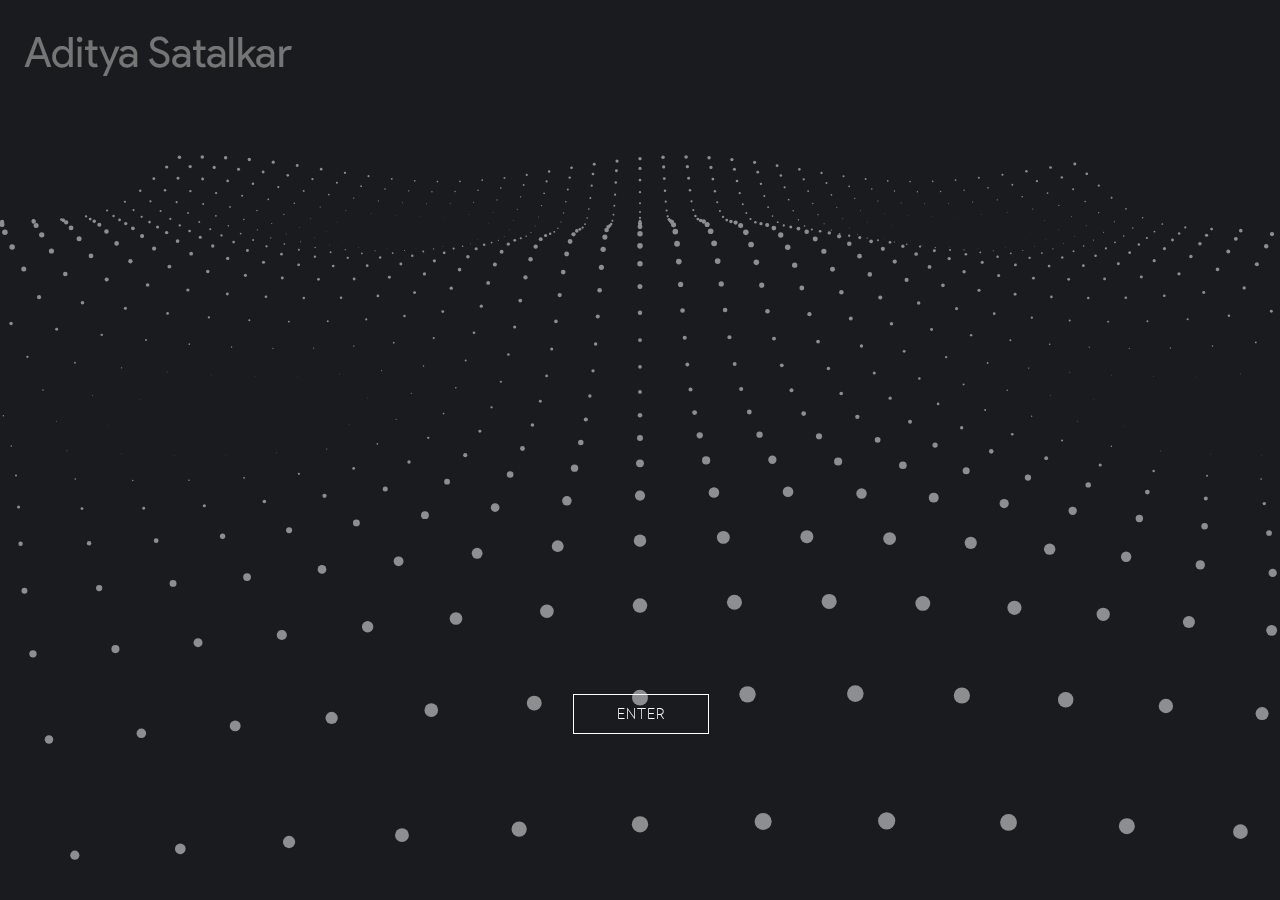
<file: index.html>
<!DOCTYPE html>
<html lang="en">

<head>
    <meta charset="utf-8">
    <meta name="theme-color" content="#19191b">
    <meta name="msapplication-navbutton-color" content="#19191b">
    <!--<base href="https://justcoded.com/">-->
    <meta name="viewport" content="width=device-width, initial-scale=1.0">
    <title>Aditya - Full-stack Web Developer</title>
    <meta name="description" content="Web development in PHP (Laravel, Yii frameworks), WordPress/Magento and JavaScript (Angular, React). Responsive HTML5/CSS3 markup">
    <meta name="keywords" content="web development, USA, full-stack development, wordpress development, magento development, angular development, react development, javascript development, iOS development, Android development, PHP development, Laravel development, Yii development, Symfony development, responsive website development">
    <link media="all" rel="stylesheet" href="css/main.css">
    <link type="image/x-icon" href="images/favicon.ico" rel="icon">
    <link rel="apple-touch-icon" sizes="57x57" href="images/apple-icon-57x57.png">
    <link rel="apple-touch-icon" sizes="72x72" href="images/apple-icon-72x72.png">
    <link rel="apple-touch-icon" sizes="114x114" href="images/apple-icon-114x114.png">
    <link rel="apple-touch-icon" sizes="120x120" href="images/apple-icon-120x120.png">
    <link rel="apple-touch-icon" sizes="144x144" href="images/apple-icon-144x144.png">
    <link rel="apple-touch-icon" sizes="152x152" href="images/apple-icon-152x152.png">
    <meta property="og:image" content="https://justcoded.com/images/justcoded.png" />
    <meta name="DC.Title" content="JustCoded - Full-stack Web Development Company in Ukraine">
    <meta name="DC.Creator" content="JustCoded">
    <meta name="DC.Description" content="Web development in PHP (Laravel, Yii frameworks), WordPress/Magento and JavaScript (Angular, React). Responsive HTML5/CSS3 markup">
    <meta name="DC.Language" content="UK">
    <meta name="robots" content="index, follow">
</head>

<body class="page-main hide-main-section overflow load">
    <!-- Google Tag Manager -->
    <noscript>
        <iframe src="https://www.googletagmanager.com/ns.html?id=GTM-TVG7DK" height="0" width="0" style="display:none;visibility:hidden"></iframe>
    </noscript>
    <script>
        (function(w, d, s, l, i) {
            w[l] = w[l] || [];
            w[l].push({
                'gtm.start': new Date().getTime(),
                event: 'gtm.js'
            });
            var f = d.getElementsByTagName(s)[0],
                j = d.createElement(s),
                dl = l != 'dataLayer' ? '&l=' + l : '';
            j.async = true;
            j.src =
                '//www.googletagmanager.com/gtm.js?id=' + i + dl;
            f.parentNode.insertBefore(j, f);
        })(window, document, 'script', 'dataLayer', 'GTM-TVG7DK');
    </script>
    <!-- End Google Tag Manager -->
    <div id="wrapper">
        <header class="header">
            <div class="holder">
                <a href="index.html"><img src="images/AdityaText.png"></a>
<!--
                <a href="index.html" class="logo" title="Aditya">Aditya</a>
-->
<!--
                <a href="index.html#" class="nav-opener"><span><span class="hide-box">Menu</span></span></a>
                <div class="nav-box">
                    <nav class="nav-holder">
                        <ul>
                            <li class="active"><a href="index.html#expertise">Expertise</a>
                            </li>
                            <li><a href="how-we-work/index.html">How we work</a>
                            </li>
                            <li><a href="work/index.html">Projects</a>
                            </li>
                            <li><a href="contact/index.html">Contact</a>
                            </li>
                        </ul>
                    </nav>
                </div>
-->                
            </div>
        </header>
        <section class="entry-section">
            <div id="home-canvas"></div>
            <div class="holder">
                <div class="frame">
                    <div class="gallery-text">
                        <div>
                            <h1>I'm Aditya Satalkar</h1>.
                            <br>A <strong>Full Stack Developer</strong>
                            <br>based in <strong>NYC</strong>, <strong>USA</strong>.</div>
                        <div>The digital landscape is my playground.</div>
                    </div>
                </div>
                <a href="index.html#main" data-animate-it="fadeInUp" class="btn-scroll btn-enter">ENTER</a>
            </div>
        </section>
        <main id="main">
            <div class="entry-text">
                <div class="holder">
                    <div class="frame">
                        <div class="frame2">
                            <p>I started 3D graphics Development when I was 15. I have conducted a few workshops in Pune, India since then and have tought many how to design and create 3D models using Blender. Blender is my choice of 3D model creation suite, and there's a very good reason behind it. The reason is, its open source and hence its free for anyone to use. You can find a few examples of what I've done using Blender below.</p>
                        </div>
                    </div>
                </div>
                <span class="btn-hold"><span class="add-btn-down"><span class="icon-chevron-thin-down"><span class="hide-box">Scroll Down</span></span>
                </span>
                </span>
            </div>
            <div class="posts">
                <article class="post-box">
                    <span class="image alignleft">
                        <picture>
                                <source srcset="images/Cropped/cloth.jpg" media="(min-width: 768px)" class="wow fadeInLeft">
                                <img src="images/Cropped/cloth.jpg" class="wow fadeInLeft" width="580" height="580" alt="Front-end Development, CMS/E-Commerce Customization, JavaScript UI Development and Bespoke PHP Development.">
                        </picture>
                </span>
                    <div class="text-box wow fadeInUp">
                        <h1>Cloth</h1>
                        <p><strong>Responsive development</strong> is a standard for all our websites, delivering <strong>pixel-perfect</strong> digital developments for our clients.</p>

                    </div>
                </article>
                <article class="post-box wide">
                    <span class="image alignright">
                        <picture>
                                <source srcset="images/Cropped/cup.png" media="(min-width: 768px)" class="wow fadeInRight">
<!--                                <img src="images/Cropped/cup.png" width="608" height="432" alt="CMS/E-commerce customization" class="wow fadeInRight">-->
                                <img src="images/Cropped/cup.png" width="580" height="580" alt="CMS/E-commerce customization" class="wow fadeInRight">
                        </picture>
                </span>
                    <div class="text-box wow fadeInUp">
                        <h1>Cup</h1>
                        <p>This Blender rednder demonstrates how to make an image of a cup with a handle using the cycles render engine. Blender version 2.64 was used for this.</p>

                    </div>
                </article>
                <article class="post-box wide-left">
                    <span class="image alignleft">
                        <picture>
                                <source srcset="images/Cropped/world.jpg" media="(min-width: 768px)" class="wow fadeInLeft">
                                <img src="images/Cropped/world.jpg" width="580" height="580" alt="Bespoke PHP development" class="wow fadeInLeft">
                        </picture>
                </span>
                    <div class="text-box wow fadeInUp">
                        <h1>World</h1>
                        <p>We provide <strong>software development</strong> services to develop back-office systems for your specific needs using Laravel, Symfony, Yii PHP frameworks. We always use an <strong>agile approach</strong> so we can deliver the best results.</p>

                    </div>
                </article>
                <article class="post-box wide-right">
                    <span class="image alignright">
                        <picture>
                                <source srcset="images/Cropped/clock.jpg" media="(min-width: 768px)" class="wow fadeInRight">
                                <img src="images/Cropped/clock.jpg" width="580" height="580" alt="JavaScript UI development" class="wow fadeInRight">
                        </picture>
                </span>
                    <div class="text-box wow fadeInUp">
                        <h1>Clock</h1>
                        <p>We can build cutting edge <strong>web applications</strong> with rich <strong>UI</strong> using <strong>AngularJS</strong>, <strong>React</strong> and <strong>jQuery</strong> libraries.</p>

                    </div>
                </article>
            </div>

<!--
            <section class="gallery-photos">
                <h2>Our management team</h2>
                <div class="holder" data-autoplay="true">
                    <div class="about-box">
                        <span class="image">
                                <picture>
                                        <source srcset="images/photo2.jpg, images/photo2-2x.jpg 2x" media="(min-width: 768px)">
                                        <img src="images/photo2.jpg" width="358" height="416" alt="Konstantin Boyko">
                                </picture>
                        </span>
                        <div class="entry">
                            <strong class="name">Konstantin Boyko</strong>
                            <p><em>Chief Executive Officer</em>
                            </p>
                            <p>Konstantin is our super CEO. As your initial point of contact he will provide a smooth gateway to the wonderful JustCoded team and all they have to offer. He is tops at keeping clients happy and places high value on achieving a win-win outcome wherever possible.</p>
                        </div>
                    </div>
                    <div class="about-box">
                        <span class="image">
                                <picture >
                                        <source srcset="images/photo3.jpg, images/photo3-2x.jpg 2x" media="(min-width: 768px)">
                                        <img src="images/photo3.jpg" width="358" height="416" alt="Alex Prokopenko">
                                </picture>
                        </span>
                        <div class="entry">
                            <strong class="name">Alex Prokopenko</strong>
                            <p><em>Chief Technical Officer</em>
                            </p>
                            <p>Alex is our CTO aka techno boss! Alex, eager as he is, taught himself to code in middle school and by the time he was in university had already custom built his first website! If you have a technical problem, Alex will have the solution.</p>
                        </div>
                    </div>
                    <div class="about-box">
                        <span class="image">
                                <picture>
                                        <source srcset="images/photo5.jpg, images/photo5-2x.jpg 2x" media="(min-width: 768px)">
                                        <img src="images/photo5.jpg" width="358" height="416" alt="Nadya Vasylieva">
                                </picture>
                        </span>
                        <div class="entry">
                            <div class="entry">
                                <strong class="name">Nadya Vasylieva</strong>
                                <p><em>Business Development Manager</em>
                                </p>
                                <p>Nadya is an excellent communicator, well organized and exhibits the dedication and passion necessary to achieve and exceed expectations. She can remain just, nice and human despite the various important tasks under her responsibility</p>
                            </div>
                        </div>
                    </div>
                    <div class="about-box">
                        <span class="image">
                                <picture>
                                        <source srcset="images/photo6.jpg, images/photo6-2x.jpg 2x" media="(min-width: 768px)">
                                        <img src="images/photo6.jpg" width="358" height="416" alt="Anton Andrushenko">
                                </picture>
                        </span>
                        <div class="entry">
                            <strong class="name">Anton Andrushenko</strong>
                            <p><em>Lead Project Manager</em>
                            </p>
                            <p>Anton is very knowledgeable in the field of alternative investments and is a great resource to his associates and clients. He always demonstrates commitment to his job, fulfilling all tasks within set time-lines and with excellent level of quality.</p>
                        </div>
                    </div>

                    <div class="about-box">
                        <span class="image">
                                <picture>
                                        <source srcset="images/photo4.jpg, images/photo4-2x.jpg 2x" media="(min-width: 768px)">
                                        <img src="images/photo4.jpg" width="358" height="416" alt="Serg Soshin">
                                </picture>
                        </span>
                        <div class="entry">
                            <strong class="name">Serg Soshin</strong>
                            <p><em>Chief Operating Officer</em>
                            </p>
                            <p>Serg, as our COO, should be on speed dial when building a website with JustCoded. If you need a solution to what seems an impossible problem, Serg is your man. Any issue, any question, he will either personally help you or find someone who can.</p>
                        </div>
                    </div>
                </div>
            </section>

-->
            <section class="gallery-clients">
                <div class="entry-title">
                    <h2>clients & partners</h2>
                    <p>Our client base over the years ranges from small independent businesses to huge corporations.</p>
                </div>
                <div class="holder">
                    <figure class="about-box">
                        <span class="image">
                                <picture>
                                        <source srcset="images/Cropped/cloth.jpg" media="(min-width: 768px)">
                                        <img src="images/client-logo-expedia.jpg" width="358" height="355" alt="Expedia">
                                </picture>
                        </span>
                    </figure>
                    <figure class="about-box">
                        <span class="image">
                                <picture>
                                        <source srcset="images/Cropped/cup.png" media="(min-width: 768px)">
                                        <img src="images/client-logo-fx-pro.jpg" width="358" height="355" alt="FxPro">
                                </picture>
                        </span>
                    </figure>
                    <figure class="about-box">
                        <span class="image">
                                <picture>
                                        <source srcset="images/Cropped/world.jpg" media="(min-width: 768px)">
                                        <img src="images/client-logo-crowd-valley.jpg" width="358" height="355" alt="CrowdValley">
                                </picture>
                        </span>
                    </figure>
                    <figure class="about-box">
                        <span class="image">
                                <picture>
                                        <source srcset="images/Cropped/clock.jpg" media="(min-width: 768px)">
                                        <img src="images/client-logo-blend.jpg" width="358" height="355" alt="Blend Digital Agency">
                                </picture>
                        </span>
                    </figure>
<!--
                    <figure class="about-box">
                        <span class="image">
                                <picture>
                                        <source srcset="images/client-logo-adss.jpg, images/client-logo-adss-2x.jpg 2x" media="(min-width: 768px)">
                                        <img src="images/client-logo-adss.jpg" width="358" height="355" alt="ADS Securities">
                                </picture>
                        </span>
                    </figure>
                    <figure class="about-box">
                        <span class="image">
                                <picture>
                                        <source srcset="images/client-logo-helsinki.jpg, images/client-logo-helsinki-2x.jpg 2x" media="(min-width: 768px)">
                                        <img src="images/client-logo-helsinki.jpg" width="358" height="355" alt="City Of Helsinki">
                                </picture>
                        </span>
                    </figure>
                    <figure class="about-box">
                        <span class="image">
                                <picture>
                                        <source srcset="images/client-logo-archello.jpg, images/client-logo-archello-2x.jpg 2x" media="(min-width: 768px)">
                                        <img src="images/client-logo-archello.jpg" width="358" height="355" alt="Archello">
                                </picture>
                        </span>
                    </figure>
-->
                </div>
            </section>

            <div class="app-section">
                <div class="holder">
<!--
                    <span class="image">
                        <picture>
                                <source srcset="images/scott-dunn.jpg, images/scott-dunn-2x.jpg 2x" media="(min-width: 768px)">
                                <img src="images/scott-dunn.jpg" width="888" height="629" alt="beyond">
                        </picture>
                    </span>
-->                 
                    <div class="entry">
                        <p>Want to get in touch ? You can reach me at all the links provided below or email me.</p>
                    </div>
                </div>
            </div>


        </main>
        <footer id="footer">
            <div class="holder" itemscope itemtype="http://schema.org/Organization">
                <a href="index.html#wrapper" class="arrow-up"><span class="icon-arrow-up">Back to Top</span></a>
                <ul class="social">
                    <li><a target="_blank" href="http://www.facebook.com/cubicPrism"><span class="icon-facebook-logo"></span><span>Facebook</span></a>
                    </li>
                    <li><a target="_blank" href="http://twitter.com/AduSatalkar"><span class="icon-twitter-black-shape"></span><span>TwitteR</span></a>
                    </li>
                    <li><a target="_blank" href="http://www.linkedin.com/in/adityasatalkar"><span class="icon-linkedin-letters"></span><span>LinkedIn</span></a>
                    </li>
                </ul>
                <dl>
                    <dt>E:</dt>
                    <dd><a href="mailto:aditya.satalkar@gmail.com"><span itemprop="email">aditya.satalkar@gmail.com</span></a>
                    </dd>
                    <dt>T:</dt>
                    <dd><a href="tel:+12013498325"><span itemprop="telephone">+1 201 349 8325</span></a>
                    </dd>
                </dl>
                <span class="copy mobile"><span class="sup">&copy;</span> copyright justcoded 2017</span>
            </div>
        </footer>
    </div>
    <script>
        window.intercomSettings = {
            app_id: ""
        };
    </script>
    <script src="js/vendor.js" defer></script>
    <script src="js/custom.js" defer></script>



</body>

</html>
</file>
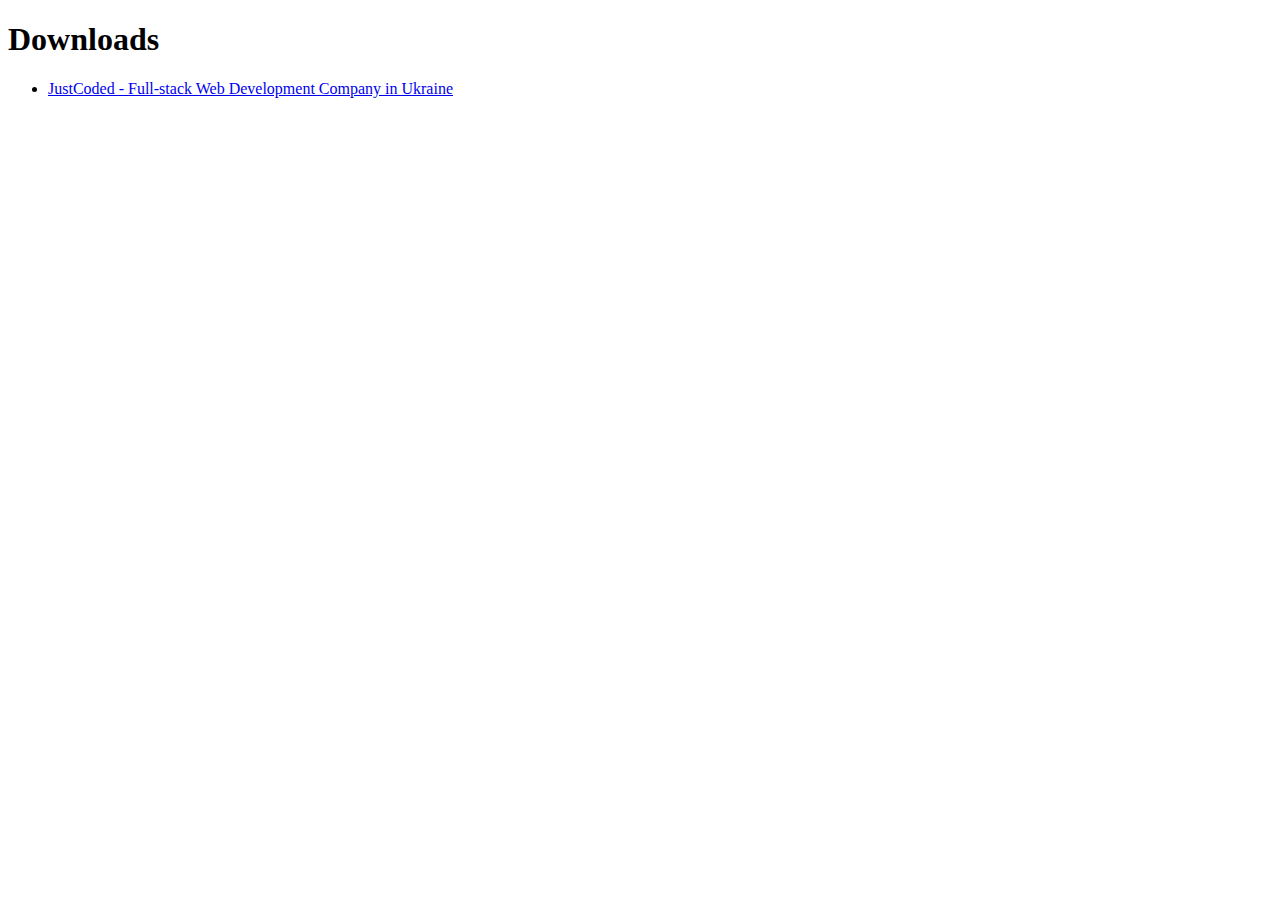
<file: _downloads.html>
<?xml version="1.0" encoding="utf-8"?>
<!DOCTYPE html PUBLIC "-//W3C//DTD XHTML 1.0 Strict//EN" "http://www.w3.org/TR/xhtml1/DTD/xhtml1-strict.dtd">
<html xmlns="http://www.w3.org/1999/xhtml">
    <head>
        <title> Downloads </title>
    </head>
    <body>
        <h1> Downloads </h1>
        <ul>
            <li><a id="https://justcoded.com/" href="index.html"> JustCoded - Full-stack Web Development Company in Ukraine </a></li>
        </ul>
    </body>
</html>
</file>
<file: css/main.css>
.fancybox-nav,
.owl-carousel,
.owl-carousel .owl-item {
    -webkit-tap-highlight-color: transparent
}
hr,
input[type=search] {
    box-sizing: content-box
}
#footer .arrow-up,
.fancybox-nav,
.header .logo,
.nav-box a,
a:focus,
a:hover {
    text-decoration: none
}
.owl-carousel .animated {
    -webkit-animation-duration: 1s;
    animation-duration: 1s;
    -webkit-animation-fill-mode: both;
    animation-fill-mode: both
}
.owl-carousel .owl-animated-in {
    z-index: 0
}
.owl-carousel .owl-animated-out {
    z-index: 1
}
.owl-carousel .fadeOut {
    -webkit-animation-name: fadeOut;
    animation-name: fadeOut
}
.owl-height {
    -webkit-transition: height .5s ease-in-out;
    transition: height .5s ease-in-out
}
.owl-carousel {
    position: relative;
    z-index: 1;
    display: none;
    width: 100%
}
.owl-carousel .owl-stage {
    position: relative;
    -ms-touch-action: pan-Y
}
.owl-carousel .owl-stage:after {
    line-height: 0;
    display: block;
    visibility: hidden;
    clear: both;
    height: 0;
    content: '.'
}
.owl-carousel .owl-stage-outer {
    position: relative;
    overflow: hidden;
    -webkit-transform: translate3d(0, 0, 0)
}
.owl-carousel .owl-controls .owl-dot,
.owl-carousel .owl-controls .owl-nav .owl-next,
.owl-carousel .owl-controls .owl-nav .owl-prev {
    cursor: pointer;
    cursor: hand;
    -webkit-user-select: none;
    -moz-user-select: none;
    -ms-user-select: none;
    user-select: none;
    -khtml-user-select: none
}
.owl-carousel.owl-loaded {
    display: block
}
.owl-carousel.owl-loading {
    display: block;
    opacity: 0
}
.owl-carousel.owl-hidden {
    opacity: 0
}
.owl-carousel .owl-refresh .owl-item {
    display: none
}
.owl-carousel .owl-item {
    position: relative;
    float: left;
    min-height: 1px;
    -webkit-user-select: none;
    -moz-user-select: none;
    -ms-user-select: none;
    user-select: none;
    -webkit-backface-visibility: hidden;
    -webkit-touch-callout: none
}
.owl-carousel .owl-item img {
    display: block;
    width: 100%;
    -webkit-transform-style: preserve-3d;
    transform-style: preserve-3d
}
.owl-carousel.owl-text-select-on .owl-item {
    -webkit-user-select: auto;
    -moz-user-select: auto;
    -ms-user-select: auto;
    user-select: auto
}
.owl-carousel .owl-grab {
    cursor: move;
    cursor: -webkit-grab;
    cursor: -o-grab;
    cursor: -ms-grab;
    cursor: grab
}
.owl-carousel .owl-rtl {
    direction: rtl
}
.owl-carousel .owl-rtl .owl-item {
    float: right
}
.no-js .owl-carousel {
    display: block
}
.owl-carousel .owl-item .owl-lazy {
    -webkit-transition: opacity .4s ease;
    transition: opacity .4s ease;
    opacity: 0
}
.owl-carousel .owl-video-wrapper {
    position: relative;
    height: 100%;
    background: #000
}
.owl-carousel .owl-video-play-icon {
    position: absolute;
    z-index: 1;
    top: 50%;
    left: 50%;
    width: 80px;
    height: 80px;
    margin-top: -40px;
    margin-left: -40px;
    cursor: pointer;
    -webkit-transition: scale .1s ease;
    transition: scale .1s ease;
    background: url("https://justcoded.com/css/owl.video.play.png") no-repeat;
    -webkit-backface-visibility: hidden
}
.owl-carousel .owl-video-play-icon:hover {
    -webkit-transition: scale(1.3, 1.3);
    transition: scale(1.3, 1.3)
}
.owl-carousel .owl-video-playing .owl-video-play-icon,
.owl-carousel .owl-video-playing .owl-video-tn {
    display: none
}
.owl-carousel .owl-video-tn {
    height: 100%;
    -webkit-transition: opacity .4s ease;
    transition: opacity .4s ease;
    opacity: 0;
    background-repeat: no-repeat;
    background-position: center center;
    background-size: contain
}
.owl-carousel .owl-video-frame {
    position: relative;
    z-index: 1
}
/*!
Animate.css - http://daneden.me/animate
Version - 3.4.0
Licensed under the MIT license - http://opensource.org/licenses/MIT

Copyright (c) 2015 Daniel Eden
*/

.animated {
    -webkit-animation-duration: 1s;
    animation-duration: 1s;
    -webkit-animation-fill-mode: both;
    animation-fill-mode: both
}
.animated.infinite {
    -webkit-animation-iteration-count: infinite;
    animation-iteration-count: infinite
}
.animated.hinge {
    -webkit-animation-duration: 2s;
    animation-duration: 2s
}
.animated.bounceIn,
.animated.bounceOut,
.animated.flipOutX,
.animated.flipOutY {
    -webkit-animation-duration: .75s;
    animation-duration: .75s
}
.bounce {
    -webkit-transform-origin: center bottom;
    -ms-transform-origin: center bottom;
    transform-origin: center bottom;
    -webkit-animation-name: bounce;
    animation-name: bounce
}
.flash {
    -webkit-animation-name: flash;
    animation-name: flash
}
.pulse {
    -webkit-animation-name: pulse;
    animation-name: pulse
}
.rubberBand {
    -webkit-animation-name: rubberBand;
    animation-name: rubberBand
}
.shake {
    -webkit-animation-name: shake;
    animation-name: shake
}
.swing {
    -webkit-transform-origin: top center;
    -ms-transform-origin: top center;
    transform-origin: top center;
    -webkit-animation-name: swing;
    animation-name: swing
}
.tada {
    -webkit-animation-name: tada;
    animation-name: tada
}
.wobble {
    -webkit-animation-name: wobble;
    animation-name: wobble
}
.jello {
    -webkit-transform-origin: center;
    -ms-transform-origin: center;
    transform-origin: center;
    -webkit-animation-name: jello;
    animation-name: jello
}
.bounceIn {
    -webkit-animation-name: bounceIn;
    animation-name: bounceIn
}
.bounceInDown {
    -webkit-animation-name: bounceInDown;
    animation-name: bounceInDown
}
.bounceInLeft {
    -webkit-animation-name: bounceInLeft;
    animation-name: bounceInLeft
}
.bounceInRight {
    -webkit-animation-name: bounceInRight;
    animation-name: bounceInRight
}
.bounceInUp {
    -webkit-animation-name: bounceInUp;
    animation-name: bounceInUp
}
.bounceOut {
    -webkit-animation-name: bounceOut;
    animation-name: bounceOut
}
.bounceOutDown {
    -webkit-animation-name: bounceOutDown;
    animation-name: bounceOutDown
}
.bounceOutLeft {
    -webkit-animation-name: bounceOutLeft;
    animation-name: bounceOutLeft
}
.bounceOutRight {
    -webkit-animation-name: bounceOutRight;
    animation-name: bounceOutRight
}
.bounceOutUp {
    -webkit-animation-name: bounceOutUp;
    animation-name: bounceOutUp
}
.fadeIn {
    -webkit-animation-name: fadeIn;
    animation-name: fadeIn
}
.fadeInDown {
    -webkit-animation-name: fadeInDown;
    animation-name: fadeInDown
}
.fadeInDownBig {
    -webkit-animation-name: fadeInDownBig;
    animation-name: fadeInDownBig
}
.fadeInLeft {
    -webkit-animation-name: fadeInLeft;
    animation-name: fadeInLeft
}
.fadeInLeftBig {
    -webkit-animation-name: fadeInLeftBig;
    animation-name: fadeInLeftBig
}
.fadeInRight {
    -webkit-animation-name: fadeInRight;
    animation-name: fadeInRight
}
.fadeInRightBig {
    -webkit-animation-name: fadeInRightBig;
    animation-name: fadeInRightBig
}
.fadeInUp {
    -webkit-animation-name: fadeInUp;
    animation-name: fadeInUp
}
.fadeInUpBig {
    -webkit-animation-name: fadeInUpBig;
    animation-name: fadeInUpBig
}
.fadeOut {
    -webkit-animation-name: fadeOut;
    animation-name: fadeOut
}
.fadeOutDown {
    -webkit-animation-name: fadeOutDown;
    animation-name: fadeOutDown
}
.fadeOutDownBig {
    -webkit-animation-name: fadeOutDownBig;
    animation-name: fadeOutDownBig
}
.fadeOutLeft {
    -webkit-animation-name: fadeOutLeft;
    animation-name: fadeOutLeft
}
.fadeOutLeftBig {
    -webkit-animation-name: fadeOutLeftBig;
    animation-name: fadeOutLeftBig
}
.fadeOutRight {
    -webkit-animation-name: fadeOutRight;
    animation-name: fadeOutRight
}
.fadeOutRightBig {
    -webkit-animation-name: fadeOutRightBig;
    animation-name: fadeOutRightBig
}
.fadeOutUp {
    -webkit-animation-name: fadeOutUp;
    animation-name: fadeOutUp
}
.fadeOutUpBig {
    -webkit-animation-name: fadeOutUpBig;
    animation-name: fadeOutUpBig
}
.animated.flip {
    -webkit-animation-name: flip;
    animation-name: flip;
    -webkit-backface-visibility: visible;
    backface-visibility: visible
}
.flipInX {
    -webkit-animation-name: flipInX;
    animation-name: flipInX;
    -webkit-backface-visibility: visible!important;
    backface-visibility: visible!important
}
.flipInY,
.flipOutX {
    -webkit-backface-visibility: visible!important
}
.flipInY {
    -webkit-animation-name: flipInY;
    animation-name: flipInY;
    backface-visibility: visible!important
}
.flipOutX {
    -webkit-animation-name: flipOutX;
    animation-name: flipOutX;
    backface-visibility: visible!important
}
.flipOutY {
    -webkit-animation-name: flipOutY;
    animation-name: flipOutY;
    -webkit-backface-visibility: visible!important;
    backface-visibility: visible!important
}
.lightSpeedIn {
    -webkit-animation-name: lightSpeedIn;
    animation-name: lightSpeedIn;
    -webkit-animation-timing-function: ease-out;
    animation-timing-function: ease-out
}
.lightSpeedOut {
    -webkit-animation-name: lightSpeedOut;
    animation-name: lightSpeedOut;
    -webkit-animation-timing-function: ease-in;
    animation-timing-function: ease-in
}
.rotateIn {
    -webkit-animation-name: rotateIn;
    animation-name: rotateIn
}
.rotateInDownLeft {
    -webkit-animation-name: rotateInDownLeft;
    animation-name: rotateInDownLeft
}
.rotateInDownRight {
    -webkit-animation-name: rotateInDownRight;
    animation-name: rotateInDownRight
}
.rotateInUpLeft {
    -webkit-animation-name: rotateInUpLeft;
    animation-name: rotateInUpLeft
}
.rotateInUpRight {
    -webkit-animation-name: rotateInUpRight;
    animation-name: rotateInUpRight
}
.rotateOut {
    -webkit-animation-name: rotateOut;
    animation-name: rotateOut
}
.rotateOutDownLeft {
    -webkit-animation-name: rotateOutDownLeft;
    animation-name: rotateOutDownLeft
}
.rotateOutDownRight {
    -webkit-animation-name: rotateOutDownRight;
    animation-name: rotateOutDownRight
}
.rotateOutUpLeft {
    -webkit-animation-name: rotateOutUpLeft;
    animation-name: rotateOutUpLeft
}
.rotateOutUpRight {
    -webkit-animation-name: rotateOutUpRight;
    animation-name: rotateOutUpRight
}
.hinge {
    -webkit-animation-name: hinge;
    animation-name: hinge
}
.rollIn {
    -webkit-animation-name: rollIn;
    animation-name: rollIn
}
.rollOut {
    -webkit-animation-name: rollOut;
    animation-name: rollOut
}
.zoomIn {
    -webkit-animation-name: zoomIn;
    animation-name: zoomIn
}
.zoomInDown {
    -webkit-animation-name: zoomInDown;
    animation-name: zoomInDown
}
.zoomInLeft {
    -webkit-animation-name: zoomInLeft;
    animation-name: zoomInLeft
}
.zoomInRight {
    -webkit-animation-name: zoomInRight;
    animation-name: zoomInRight
}
.zoomInUp {
    -webkit-animation-name: zoomInUp;
    animation-name: zoomInUp
}
.zoomOut {
    -webkit-animation-name: zoomOut;
    animation-name: zoomOut
}
.zoomOutDown {
    -webkit-animation-name: zoomOutDown;
    animation-name: zoomOutDown
}
.zoomOutLeft {
    -webkit-animation-name: zoomOutLeft;
    animation-name: zoomOutLeft
}
.zoomOutRight {
    -webkit-animation-name: zoomOutRight;
    animation-name: zoomOutRight
}
.zoomOutUp {
    -webkit-animation-name: zoomOutUp;
    animation-name: zoomOutUp
}
.slideInDown {
    -webkit-animation-name: slideInDown;
    animation-name: slideInDown
}
.slideInLeft {
    -webkit-animation-name: slideInLeft;
    animation-name: slideInLeft
}
.slideInRight {
    -webkit-animation-name: slideInRight;
    animation-name: slideInRight
}
.slideInUp {
    -webkit-animation-name: slideInUp;
    animation-name: slideInUp
}
.slideOutDown {
    -webkit-animation-name: slideOutDown;
    animation-name: slideOutDown
}
.slideOutLeft {
    -webkit-animation-name: slideOutLeft;
    animation-name: slideOutLeft
}
.slideOutRight {
    -webkit-animation-name: slideOutRight;
    animation-name: slideOutRight
}
.slideOutUp {
    -webkit-animation-name: slideOutUp;
    animation-name: slideOutUp
}
/*! fancyBox v2.1.5 fancyapps.com | fancyapps.com/fancybox/#license */

.fancybox-image,
.fancybox-inner,
.fancybox-nav,
.fancybox-nav span,
.fancybox-outer,
.fancybox-skin,
.fancybox-tmp,
.fancybox-wrap,
.fancybox-wrap iframe,
.fancybox-wrap object {
    margin: 0;
    padding: 0;
    vertical-align: top;
    border: 0;
    outline: 0
}
.fancybox-wrap {
    position: absolute;
    z-index: 8020;
    top: 0;
    left: 0
}
.fancybox-inner,
.fancybox-outer,
.fancybox-skin {
    position: relative
}
.fancybox-skin {
    color: #444;
    border-radius: 4px;
    text-shadow: none
}
.fancybox-opened {
    z-index: 8030
}
.fancybox-opened .fancybox-skin {
    box-shadow: 0 10px 25px rgba(0, 0, 0, .5)
}
.fancybox-inner {
    overflow: hidden
}
.fancybox-type-iframe .fancybox-inner {
    -webkit-overflow-scrolling: touch
}
.fancybox-error {
    font: 14px/20px 'Helvetica Neue', Helvetica, Arial, sans-serif;
    margin: 0;
    padding: 15px;
    white-space: nowrap;
    color: #444
}
.fancybox-iframe,
.fancybox-image {
    display: block;
    width: 100%;
    height: 100%
}
.fancybox-image {
    max-width: 100%;
    max-height: 100%
}
#fancybox-loading,
.fancybox-close,
.fancybox-next span,
.fancybox-prev span {
    background-image: url("../images/fancybox/fancybox_sprite.png")
}
#fancybox-loading {
    position: fixed;
    z-index: 8060;
    top: 50%;
    left: 50%;
    margin-top: -22px;
    margin-left: -22px;
    cursor: pointer;
    opacity: .8;
    background-position: 0 -108px
}
.fancybox-close,
.fancybox-nav,
.fancybox-nav span {
    z-index: 8040;
    position: absolute;
    cursor: pointer
}
#fancybox-loading div {
    width: 44px;
    height: 44px;
    background: url("../images/fancybox/fancybox_loading.gif") center center no-repeat
}
.fancybox-close {
    top: -18px;
    right: -18px;
    width: 36px;
    height: 36px
}
.fancybox-nav {
    top: 0;
    width: 40%;
    height: 100%;
    background: url("../images/fancybox/blank.gif")
}
.fancybox-prev {
    left: 0
}
.fancybox-next {
    right: 0
}
.fancybox-nav span {
    top: 50%;
    visibility: hidden;
    width: 36px;
    height: 34px;
    margin-top: -18px
}
.fancybox-prev span {
    left: 10px;
    background-position: 0 -36px
}
.fancybox-next span {
    right: 10px;
    background-position: 0 -72px
}
.fancybox-nav:hover span {
    visibility: visible
}
.fancybox-tmp {
    position: absolute;
    top: -99999px;
    left: -99999px;
    visibility: hidden;
    overflow: visible!important;
    max-width: 99999px;
    max-height: 99999px
}
.fancybox-lock,
.fancybox-lock body {
    overflow: hidden!important
}
.fancybox-lock {
    width: auto
}
.fancybox-lock-test {
    overflow-y: hidden!important
}
.fancybox-overlay {
    position: absolute;
    z-index: 8010;
    top: 0;
    left: 0;
    display: none;
    overflow: hidden;
    background: url("../images/fancybox/fancybox_overlay.png")
}
.fancybox-overlay-fixed {
    position: fixed;
    right: 0;
    bottom: 0
}
.fancybox-lock .fancybox-overlay {
    overflow: auto;
    overflow-y: scroll
}
pre,
textarea {
    overflow: auto
}
.fancybox-title {
    font: 400 13px/20px 'Helvetica Neue', Helvetica, Arial, sans-serif;
    position: relative;
    z-index: 8050;
    visibility: hidden;
    text-shadow: none
}
.hljs-attribute,
.hljs-doctag,
.hljs-keyword,
.hljs-meta-keyword,
.hljs-name,
.hljs-section,
.hljs-selector-tag,
.hljs-strong,
.hljs-title,
b,
optgroup,
strong {
    font-weight: 700
}
.hljs-emphasis,
dfn {
    font-style: italic
}
.fancybox-opened .fancybox-title {
    visibility: visible
}
.fancybox-title-float-wrap {
    position: absolute;
    z-index: 8050;
    right: 50%;
    bottom: 0;
    margin-bottom: -35px;
    text-align: center
}
.fancybox-title-float-wrap .child {
    font-weight: 700;
    line-height: 24px;
    display: inline-block;
    margin-right: -100%;
    padding: 2px 20px;
    white-space: nowrap;
    color: #fff;
    border-radius: 15px;
    background: 0 0;
    background: rgba(0, 0, 0, .8);
    text-shadow: 0 1px 2px #222
}
.hljs,
article,
aside,
details,
figcaption,
figure,
footer,
header,
hgroup,
main,
menu,
nav,
section,
summary {
    display: block
}
.fancybox-title-outside-wrap {
    position: relative;
    margin-top: 10px;
    color: #fff
}
.fancybox-title-inside-wrap {
    padding-top: 10px
}
.fancybox-title-over-wrap {
    position: absolute;
    bottom: 0;
    left: 0;
    padding: 10px;
    color: #fff;
    background: #000;
    background: rgba(0, 0, 0, .8)
}
.hljs {
    overflow-x: auto;
    padding: .5em;
    background: #f0f0f0
}
.hljs,
.hljs-subst {
    color: #444
}
.hljs-addition,
.hljs-built_in,
.hljs-bullet,
.hljs-code,
.hljs-literal {
    color: #1f811f
}
.hljs-link,
.hljs-regexp,
.hljs-selector-attr,
.hljs-selector-pseudo,
.hljs-symbol,
.hljs-template-variable,
.hljs-variable {
    color: #bc6060
}
.hljs-deletion,
.hljs-number,
.hljs-quote,
.hljs-section,
.hljs-selector-class,
.hljs-selector-id,
.hljs-string,
.hljs-template-tag,
.hljs-title,
.hljs-type {
    color: #800
}
.hljs-comment {
    color: #888
}
.hljs-meta {
    color: #2b6ea1
}
body,
mark {
    color: #000
}
/*! normalize.css v3.0.3 | MIT License | github.com/necolas/normalize.css */

html {
    font-family: sans-serif;
    -ms-text-size-adjust: 100%;
    -webkit-text-size-adjust: 100%;
    box-sizing: border-box
}
audio,
canvas,
progress,
video {
    display: inline-block;
    vertical-align: baseline
}
audio:not([controls]) {
    display: none;
    height: 0
}
[hidden],
template {
    display: none
}
a:active,
a:hover {
    outline: 0
}
abbr[title] {
    border-bottom: 1px dotted
}
mark {
    background: #ff0
}
small {
    font-size: 80%
}
sub,
sup {
    font-size: 75%;
    line-height: 0;
    position: relative;
    vertical-align: baseline
}
sup {
    top: -.5em
}
sub {
    bottom: -.25em
}
img {
    border: 0;
    max-width: 100%;
    height: auto
}
svg:not(:root) {
    overflow: hidden
}
figure {
    margin: 1em 40px
}
hr {
    height: 0
}
code,
kbd,
pre,
samp {
    font-family: monospace, monospace;
    font-size: 1em
}
button,
input,
optgroup,
select,
textarea {
    font: inherit;
    margin: 0;
    color: inherit
}
button {
    overflow: visible
}
button,
select {
    text-transform: none
}
button,
html input[type=button],
input[type=reset],
input[type=submit] {
    cursor: pointer;
    -webkit-appearance: button
}
button[disabled],
html input[disabled] {
    cursor: default
}
button::-moz-focus-inner,
input::-moz-focus-inner {
    padding: 0;
    border: 0
}
input {
    line-height: normal
}
input[type=checkbox],
input[type=radio] {
    box-sizing: border-box;
    padding: 0
}
input[type=number]::-webkit-inner-spin-button,
input[type=number]::-webkit-outer-spin-button {
    height: auto
}
input[type=search]::-webkit-search-cancel-button,
input[type=search]::-webkit-search-decoration {
    -webkit-appearance: none
}
fieldset {
    border: 1px solid silver
}
legend {
    padding: 0;
    border: 0
}
textarea {
    resize: vertical;
    vertical-align: top
}
table {
    border-spacing: 0;
    border-collapse: collapse
}
td,
th {
    padding: 0
}
.add-nav ul,
.nav-box ul,
.post-box ul,
.post-container .add-sidebar .back-link-alt,
.post-container .add-sidebar ul,
.social {
    margin: 0;
    padding: 0;
    list-style: none
}
#footer .holder:after,
.circle-boxes .circle-box:after,
.circle-boxes2:after,
.circle-boxes:after,
.clearfix:after,
.contact-form .row:after,
.entry-case:after,
.graff-box .lines:after,
.header .holder:after,
.image-boxes:after,
.post-box:after,
.post-container .add-sidebar .back-link-alt:after,
.post-container .add-sidebar .holder:after,
.post-container .add-sidebar ul:after,
.post-container .add-sidebar:after,
.post-container:after,
.post-section .image-box:after,
.text-cols:after {
    display: block;
    clear: both;
    content: ''
}
.ellipsis {
    overflow: hidden;
    white-space: nowrap;
    text-overflow: ellipsis
}
*,
:after,
:before {
    box-sizing: inherit
}
* {
    max-height: 1000000px
}
body {
    margin: 0;
    font: 15px/1.333 Radikal, 'Helvetica Neue', Helvetica, sans-serif;
    font-weight: 300;
    min-width: 320px;
    background: #fff;
    -webkit-font-smoothing: antialiased;
    -moz-osx-font-smoothing: grayscale
}
.gm-style img {
    max-width: none
}
.h,
.h1,
.h2,
.h3,
.h4,
.h5,
.h6,
h1,
h2,
h3,
h4,
h5,
h6 {
    font-family: inherit;
    font-weight: 700;
    margin: 0 0 .5em;
    color: inherit
}
.h1,
h1 {
    font-size: 32px;
    line-height: 39px
}
.h2,
h2 {
    font-size: 27px
}
.h3,
h3 {
    font-size: 24px
}
.h4,
h4 {
    font-size: 21px
}
.h5,
h5 {
    font-size: 17px
}
.h6,
h6 {
    font-size: 15px
}
p {
    margin: 0 0 1em
}
a {
    background-color: transparent;
    color: #1c1d21
}
fieldset,
form {
    margin: 0;
    padding: 0;
    border-style: none
}
input[type=text],
input[type=tel],
input[type=email],
input[type=password],
input[type=search],
textarea {
    padding: .4em .7em;
    border: 1px solid #999;
    -webkit-border-radius: 0;
    -webkit-appearance: none
}
input[type=text]:focus,
input[type=tel]:focus,
input[type=email]:focus,
input[type=password]:focus,
input[type=search]:focus,
textarea:focus {
    border-color: #000
}
input[type=text]::-webkit-input-placeholder,
input[type=tel]::-webkit-input-placeholder,
input[type=email]::-webkit-input-placeholder,
input[type=password]::-webkit-input-placeholder,
input[type=search]::-webkit-input-placeholder,
textarea::-webkit-input-placeholder {
    color: #999
}
input[type=text]::-moz-placeholder,
input[type=tel]::-moz-placeholder,
input[type=email]::-moz-placeholder,
input[type=password]::-moz-placeholder,
input[type=search]::-moz-placeholder,
textarea::-moz-placeholder {
    opacity: 1;
    color: #999
}
input[type=text]:-moz-placeholder,
input[type=tel]:-moz-placeholder,
input[type=email]:-moz-placeholder,
input[type=password]:-moz-placeholder,
input[type=search]:-moz-placeholder,
textarea:-moz-placeholder {
    color: #999
}
input[type=text]:-ms-input-placeholder,
input[type=tel]:-ms-input-placeholder,
input[type=email]:-ms-input-placeholder,
input[type=password]:-ms-input-placeholder,
input[type=search]:-ms-input-placeholder,
textarea:-ms-input-placeholder {
    color: #999
}
input[type=text].placeholder,
input[type=tel].placeholder,
input[type=email].placeholder,
input[type=password].placeholder,
input[type=search].placeholder,
textarea.placeholder {
    color: #999
}
select {
    -webkit-border-radius: 0
}
button,
input[type=file],
input[type=button],
input[type=reset],
input[type=submit] {
    cursor: pointer;
    -webkit-border-radius: 0;
    outline: 0;
    -webkit-appearance: none
}
.header {
    position: fixed;
    z-index: 100;
    top: 0;
    right: 0;
    left: 0;
    background: #fff
}
.page-main .header {
    background: 0 0
}
.page-main .header .nav-box {
    pointer-events: none;
    opacity: 0
}
.header-active .header .nav-box,
.header-white-active .header .nav-box {
    pointer-events: auto;
    opacity: 1
}
.header .holder {
    position: relative;
    max-width: 1450px;
    margin: 0 auto;
    padding: 33px 20px 20px
}
.header .logo {
    font-size: 0;
    line-height: 0;
    position: relative;
    z-index: 101;
    float: left;
    width: 209px;
    height: 48px
}
.header .logo:before {
    font: 48px/1 icomoon;
    content: '\e90a';
    -webkit-transition: color .3s linear;
    transition: color .3s linear;
    color: #000
}
.how-we-work-page .header .logo:before,
.page-main .header .logo:before {
    color: #fff
}
.how-we-work-page .header {
    background: #19191b
}
.header-active .header {
    background: #fff
}
.header-active .header .logo:before {
    color: #000
}
.header-white-active .header {
    background: 0 0
}
.header-white-active .header .nav-box a {
    color: #fff
}
.header-white-active .header .nav-box a:hover,
.header-white-active .header .nav-box li.active>a {
    color: #898989
}
.entry-text,
.header-white-active .header .logo:before,
.nav-active .header .logo:before {
    color: #fff
}
.entry-text-active .header {
    background: #19191b
}
#home-canvas {
    position: absolute;
    top: 0;
    right: 0;
    bottom: 0;
    left: 0;
    overflow: hidden
}
.entry-section {
    position: fixed;
    top: 0;
    left: 0;
    overflow: hidden;
    width: 100%;
    height: 100%;
    -webkit-transition: -webkit-transform .3s;
    transition: transform .3s
}
.prevent-main-section .entry-section {
    display: none
}
.slide-entry-section .entry-section {
    -webkit-transform: translate3d(0, -100vh, 0);
    transform: translate3d(0, -100vh, 0)
}
.entry-section:after {
    position: absolute;
    top: 0;
    left: 0;
    width: 100%;
    height: 100%;
    content: '';
    pointer-events: none;
    background: rgba(28, 29, 33, .5)
}
.entry-section .holder {
    display: table;
    width: 100%;
    height: 100%;
    table-layout: fixed
}
.entry-section .frame {
    display: table-cell;
    width: 100%;
    vertical-align: middle
}
.gallery-text {
    font-size: 60px;
    line-height: 70px;
    position: relative;
    z-index: 20;
    max-width: 720px;
    margin: 0 auto;
    text-align: center;
    pointer-events: none;
    color: #fff
}
.gallery-text h1,
.gallery-text strong {
    font-size: 60px;
    font-weight: 300;
    line-height: 66px;
    display: inline;
    margin: 0
}
.gallery-text div {
    display: none;
    opacity: 0
}
.gallery-text div.animated {
    display: block
}
.entry-text {
    font-size: 38px;
    line-height: 44px;
    position: relative;
    height: 100vh;
    min-height: 600px;
    letter-spacing: 1px;
    background: #19191b
}
.entry-text .holder {
    display: table;
    width: 100%;
    height: 100%
}
.entry-text .frame {
    display: table-cell;
    width: 100%;
    vertical-align: middle
}
.entry-text .frame2 {
    position: relative;
    max-width: 835px;
    margin: 0 auto;
    padding: 0 15px
}
.entry-text .btn-hold {
    position: absolute;
    bottom: 0;
    left: 0;
    width: 100%;
    padding: 22px 0 20px;
    text-align: center;
    background: #fff
}
.entry-cells {
    width: 100%;
    height: 100%;
    background: #191e23
}
.entry-cells .cell {
    position: relative;
    float: left;
    width: 10%;
    height: 10%
}
.entry-cells .cell:after {
    position: absolute;
    top: 50%;
    left: 50%;
    overflow: hidden;
    width: 6px;
    height: 6px;
    content: '';
    -webkit-transform: scale(.5);
    -ms-transform: scale(.5);
    transform: scale(.5);
    -webkit-animation-name: pulse;
    animation-name: pulse;
    -webkit-animation-duration: 1s;
    animation-duration: 1s;
    -webkit-animation-iteration-count: infinite;
    animation-iteration-count: infinite;
    border-radius: 100%;
    background: #fff
}
.entry-cells .cell-0:after {
    margin-top: -4px;
    margin-left: 17px;
    -webkit-animation-duration: 1.52s;
    animation-duration: 1.52s;
    -webkit-animation-delay: .57s;
    animation-delay: .57s
}
.entry-cells .cell-1:after {
    margin-top: -5px;
    margin-left: -8px;
    -webkit-animation-duration: 1.58s;
    animation-duration: 1.58s;
    -webkit-animation-delay: .74s;
    animation-delay: .74s
}
.entry-cells .cell-2:after {
    margin-top: -4px;
    margin-left: 13px;
    -webkit-animation-duration: 1.91s;
    animation-duration: 1.91s;
    -webkit-animation-delay: .98s;
    animation-delay: .98s
}
.entry-cells .cell-3:after {
    margin-top: -3px;
    margin-left: 15px;
    -webkit-animation-duration: 1.47s;
    animation-duration: 1.47s;
    -webkit-animation-delay: .69s;
    animation-delay: .69s
}
.entry-cells .cell-4:after {
    margin-top: -3px;
    margin-left: 1px;
    -webkit-animation-duration: 1.59s;
    animation-duration: 1.59s;
    -webkit-animation-delay: .88s;
    animation-delay: .88s
}
.entry-cells .cell-5:after {
    margin-top: 7px;
    margin-left: -14px;
    -webkit-animation-duration: 1.17s;
    animation-duration: 1.17s;
    -webkit-animation-delay: .38s;
    animation-delay: .38s
}
.entry-cells .cell-6:after {
    margin-top: 2px;
    margin-left: 13px;
    -webkit-animation-duration: 1.98s;
    animation-duration: 1.98s;
    -webkit-animation-delay: .93s;
    animation-delay: .93s
}
.entry-cells .cell-7:after {
    margin-top: -19px;
    margin-left: 2px;
    -webkit-animation-duration: 1.55s;
    animation-duration: 1.55s;
    -webkit-animation-delay: .49s;
    animation-delay: .49s
}
.entry-cells .cell-8:after {
    margin-top: -16px;
    margin-left: -10px;
    -webkit-animation-duration: 1.57s;
    animation-duration: 1.57s;
    -webkit-animation-delay: .01s;
    animation-delay: .01s
}
.entry-cells .cell-9:after {
    margin-top: -9px;
    margin-left: -1px;
    -webkit-animation-duration: 1.95s;
    animation-duration: 1.95s;
    -webkit-animation-delay: .15s;
    animation-delay: .15s
}
.entry-cells .cell-10:after {
    margin-top: -16px;
    margin-left: -18px;
    -webkit-animation-duration: 1.74s;
    animation-duration: 1.74s;
    -webkit-animation-delay: .26s;
    animation-delay: .26s
}
.entry-cells .cell-11:after {
    margin-top: -2px;
    margin-left: -9px;
    -webkit-animation-duration: 1.74s;
    animation-duration: 1.74s;
    -webkit-animation-delay: .04s;
    animation-delay: .04s
}
.entry-cells .cell-12:after {
    margin-top: -3px;
    margin-left: 9px;
    -webkit-animation-duration: 1.04s;
    animation-duration: 1.04s;
    -webkit-animation-delay: .63s;
    animation-delay: .63s
}
.entry-cells .cell-13:after {
    margin-top: -17px;
    margin-left: 0;
    -webkit-animation-duration: 1.66s;
    animation-duration: 1.66s;
    -webkit-animation-delay: .89s;
    animation-delay: .89s
}
.entry-cells .cell-14:after {
    margin-top: -15px;
    margin-left: -16px;
    -webkit-animation-duration: 1.32s;
    animation-duration: 1.32s;
    -webkit-animation-delay: .13s;
    animation-delay: .13s
}
.entry-cells .cell-15:after {
    margin-top: -6px;
    margin-left: 1px;
    -webkit-animation-duration: 1.75s;
    animation-duration: 1.75s;
    -webkit-animation-delay: .89s;
    animation-delay: .89s
}
.entry-cells .cell-16:after {
    margin-top: 3px;
    margin-left: 0;
    -webkit-animation-duration: 1.22s;
    animation-duration: 1.22s;
    -webkit-animation-delay: .92s;
    animation-delay: .92s
}
.entry-cells .cell-17:after {
    margin-top: -16px;
    margin-left: 6px;
    -webkit-animation-duration: 1.38s;
    animation-duration: 1.38s;
    -webkit-animation-delay: .86s;
    animation-delay: .86s
}
.entry-cells .cell-18:after {
    margin-top: -11px;
    margin-left: 15px;
    -webkit-animation-duration: 1.73s;
    animation-duration: 1.73s;
    -webkit-animation-delay: .37s;
    animation-delay: .37s
}
.entry-cells .cell-19:after {
    margin-top: 14px;
    margin-left: 10px;
    -webkit-animation-duration: 1.51s;
    animation-duration: 1.51s;
    -webkit-animation-delay: .66s;
    animation-delay: .66s
}
.entry-cells .cell-20:after {
    margin-top: -11px;
    margin-left: 19px;
    -webkit-animation-duration: 1.93s;
    animation-duration: 1.93s;
    -webkit-animation-delay: .14s;
    animation-delay: .14s
}
.entry-cells .cell-21:after {
    margin-top: 5px;
    margin-left: -6px;
    -webkit-animation-duration: 1.66s;
    animation-duration: 1.66s;
    -webkit-animation-delay: .69s;
    animation-delay: .69s
}
.entry-cells .cell-22:after {
    margin-top: 5px;
    margin-left: -15px;
    -webkit-animation-duration: 1.66s;
    animation-duration: 1.66s;
    -webkit-animation-delay: .37s;
    animation-delay: .37s
}
.entry-cells .cell-23:after {
    margin-top: 13px;
    margin-left: 10px;
    -webkit-animation-duration: 1.67s;
    animation-duration: 1.67s;
    -webkit-animation-delay: .37s;
    animation-delay: .37s
}
.entry-cells .cell-24:after {
    margin-top: -19px;
    margin-left: -18px;
    -webkit-animation-duration: 1.84s;
    animation-duration: 1.84s;
    -webkit-animation-delay: .46s;
    animation-delay: .46s
}
.entry-cells .cell-25:after {
    margin-top: 9px;
    margin-left: 2px;
    -webkit-animation-duration: 1.25s;
    animation-duration: 1.25s;
    -webkit-animation-delay: .05s;
    animation-delay: .05s
}
.entry-cells .cell-26:after {
    margin-top: -13px;
    margin-left: 14px;
    -webkit-animation-duration: 1.75s;
    animation-duration: 1.75s;
    -webkit-animation-delay: .48s;
    animation-delay: .48s
}
.entry-cells .cell-27:after {
    margin-top: -16px;
    margin-left: -1px;
    -webkit-animation-duration: 1.68s;
    animation-duration: 1.68s;
    -webkit-animation-delay: .75s;
    animation-delay: .75s
}
.entry-cells .cell-28:after {
    margin-top: -17px;
    margin-left: -12px;
    -webkit-animation-duration: 1.9s;
    animation-duration: 1.9s;
    -webkit-animation-delay: .4s;
    animation-delay: .4s
}
.entry-cells .cell-29:after {
    margin-top: 9px;
    margin-left: -5px;
    -webkit-animation-duration: 2s;
    animation-duration: 2s;
    -webkit-animation-delay: .95s;
    animation-delay: .95s
}
.entry-cells .cell-30:after {
    margin-top: -19px;
    margin-left: 7px;
    -webkit-animation-duration: 1.69s;
    animation-duration: 1.69s;
    -webkit-animation-delay: .9s;
    animation-delay: .9s
}
.entry-cells .cell-31:after {
    margin-top: 8px;
    margin-left: -13px;
    -webkit-animation-duration: 1.18s;
    animation-duration: 1.18s;
    -webkit-animation-delay: .14s;
    animation-delay: .14s
}
.entry-cells .cell-32:after {
    margin-top: -9px;
    margin-left: -8px;
    -webkit-animation-duration: 1.42s;
    animation-duration: 1.42s;
    -webkit-animation-delay: .94s;
    animation-delay: .94s
}
.entry-cells .cell-33:after {
    margin-top: 20px;
    margin-left: -19px;
    -webkit-animation-duration: 1.03s;
    animation-duration: 1.03s;
    -webkit-animation-delay: .7s;
    animation-delay: .7s
}
.entry-cells .cell-34:after {
    margin-top: 8px;
    margin-left: 17px;
    -webkit-animation-duration: 1.58s;
    animation-duration: 1.58s;
    -webkit-animation-delay: .33s;
    animation-delay: .33s
}
.entry-cells .cell-35:after {
    margin-top: 1px;
    margin-left: -11px;
    -webkit-animation-duration: 1.43s;
    animation-duration: 1.43s;
    -webkit-animation-delay: .59s;
    animation-delay: .59s
}
.entry-cells .cell-36:after {
    margin-top: 5px;
    margin-left: -11px;
    -webkit-animation-duration: 1.42s;
    animation-duration: 1.42s;
    -webkit-animation-delay: 1s;
    animation-delay: 1s
}
.entry-cells .cell-37:after {
    margin-top: 8px;
    margin-left: -18px;
    -webkit-animation-duration: 1.17s;
    animation-duration: 1.17s;
    -webkit-animation-delay: .02s;
    animation-delay: .02s
}
.entry-cells .cell-38:after {
    margin-top: -4px;
    margin-left: 17px;
    -webkit-animation-duration: 1.92s;
    animation-duration: 1.92s;
    -webkit-animation-delay: .51s;
    animation-delay: .51s
}
.entry-cells .cell-39:after {
    margin-top: -2px;
    margin-left: -4px;
    -webkit-animation-duration: 1.44s;
    animation-duration: 1.44s;
    -webkit-animation-delay: .22s;
    animation-delay: .22s
}
.entry-cells .cell-40:after {
    margin-top: 19px;
    margin-left: -2px;
    -webkit-animation-duration: 1.26s;
    animation-duration: 1.26s;
    -webkit-animation-delay: .04s;
    animation-delay: .04s
}
.entry-cells .cell-41:after {
    margin-top: -3px;
    margin-left: -19px;
    -webkit-animation-duration: 1.93s;
    animation-duration: 1.93s;
    -webkit-animation-delay: .12s;
    animation-delay: .12s
}
.entry-cells .cell-42:after {
    margin-top: 15px;
    margin-left: -11px;
    -webkit-animation-duration: 1.66s;
    animation-duration: 1.66s;
    -webkit-animation-delay: .33s;
    animation-delay: .33s
}
.entry-cells .cell-43:after {
    margin-top: 1px;
    margin-left: 11px;
    -webkit-animation-duration: 1.6s;
    animation-duration: 1.6s;
    -webkit-animation-delay: .67s;
    animation-delay: .67s
}
.entry-cells .cell-44:after {
    margin-top: 2px;
    margin-left: -12px;
    -webkit-animation-duration: 1.57s;
    animation-duration: 1.57s;
    -webkit-animation-delay: .3s;
    animation-delay: .3s
}
.entry-cells .cell-45:after {
    margin-top: -10px;
    margin-left: -3px;
    -webkit-animation-duration: 1.54s;
    animation-duration: 1.54s;
    -webkit-animation-delay: .01s;
    animation-delay: .01s
}
.entry-cells .cell-46:after {
    margin-top: 15px;
    margin-left: -17px;
    -webkit-animation-duration: 1.4s;
    animation-duration: 1.4s;
    -webkit-animation-delay: .04s;
    animation-delay: .04s
}
.entry-cells .cell-47:after {
    margin-top: 18px;
    margin-left: 13px;
    -webkit-animation-duration: 1.08s;
    animation-duration: 1.08s;
    -webkit-animation-delay: .38s;
    animation-delay: .38s
}
.entry-cells .cell-48:after {
    margin-top: 0;
    margin-left: -12px;
    -webkit-animation-duration: 1.73s;
    animation-duration: 1.73s;
    -webkit-animation-delay: .14s;
    animation-delay: .14s
}
.entry-cells .cell-49:after {
    margin-top: 9px;
    margin-left: -5px;
    -webkit-animation-duration: 1.97s;
    animation-duration: 1.97s;
    -webkit-animation-delay: .47s;
    animation-delay: .47s
}
.entry-cells .cell-50:after {
    margin-top: -11px;
    margin-left: 4px;
    -webkit-animation-duration: 2s;
    animation-duration: 2s;
    -webkit-animation-delay: .22s;
    animation-delay: .22s
}
.entry-cells .cell-51:after {
    margin-top: -19px;
    margin-left: -19px;
    -webkit-animation-duration: 1.77s;
    animation-duration: 1.77s;
    -webkit-animation-delay: .7s;
    animation-delay: .7s
}
.entry-cells .cell-52:after {
    margin-top: -15px;
    margin-left: 3px;
    -webkit-animation-duration: 1.66s;
    animation-duration: 1.66s;
    -webkit-animation-delay: .8s;
    animation-delay: .8s
}
.entry-cells .cell-53:after {
    margin-top: -8px;
    margin-left: 1px;
    -webkit-animation-duration: 1.07s;
    animation-duration: 1.07s;
    -webkit-animation-delay: .93s;
    animation-delay: .93s
}
.entry-cells .cell-54:after {
    margin-top: -8px;
    margin-left: -11px;
    -webkit-animation-duration: 1.1s;
    animation-duration: 1.1s;
    -webkit-animation-delay: .97s;
    animation-delay: .97s
}
.entry-cells .cell-55:after {
    margin-top: -17px;
    margin-left: 7px;
    -webkit-animation-duration: 1.47s;
    animation-duration: 1.47s;
    -webkit-animation-delay: .44s;
    animation-delay: .44s
}
.entry-cells .cell-56:after {
    margin-top: -4px;
    margin-left: 7px;
    -webkit-animation-duration: 1.02s;
    animation-duration: 1.02s;
    -webkit-animation-delay: .69s;
    animation-delay: .69s
}
.entry-cells .cell-57:after {
    margin-top: -18px;
    margin-left: 4px;
    -webkit-animation-duration: 1.55s;
    animation-duration: 1.55s;
    -webkit-animation-delay: .06s;
    animation-delay: .06s
}
.entry-cells .cell-58:after {
    margin-top: 13px;
    margin-left: -16px;
    -webkit-animation-duration: 1.61s;
    animation-duration: 1.61s;
    -webkit-animation-delay: .3s;
    animation-delay: .3s
}
.entry-cells .cell-59:after {
    margin-top: -11px;
    margin-left: 1px;
    -webkit-animation-duration: 1.63s;
    animation-duration: 1.63s;
    -webkit-animation-delay: .79s;
    animation-delay: .79s
}
.entry-cells .cell-60:after {
    margin-top: 4px;
    margin-left: 13px;
    -webkit-animation-duration: 1.96s;
    animation-duration: 1.96s;
    -webkit-animation-delay: .18s;
    animation-delay: .18s
}
.entry-cells .cell-61:after {
    margin-top: -10px;
    margin-left: -6px;
    -webkit-animation-duration: 1.13s;
    animation-duration: 1.13s;
    -webkit-animation-delay: .6s;
    animation-delay: .6s
}
.entry-cells .cell-62:after {
    margin-top: -18px;
    margin-left: -7px;
    -webkit-animation-duration: 1.25s;
    animation-duration: 1.25s;
    -webkit-animation-delay: .41s;
    animation-delay: .41s
}
.entry-cells .cell-63:after {
    margin-top: 13px;
    margin-left: 14px;
    -webkit-animation-duration: 1.87s;
    animation-duration: 1.87s;
    -webkit-animation-delay: .28s;
    animation-delay: .28s
}
.entry-cells .cell-64:after {
    margin-top: -9px;
    margin-left: 20px;
    -webkit-animation-duration: 1.4s;
    animation-duration: 1.4s;
    -webkit-animation-delay: .73s;
    animation-delay: .73s
}
.entry-cells .cell-65:after {
    margin-top: -16px;
    margin-left: -3px;
    -webkit-animation-duration: 1.17s;
    animation-duration: 1.17s;
    -webkit-animation-delay: .06s;
    animation-delay: .06s
}
.entry-cells .cell-66:after {
    margin-top: -17px;
    margin-left: -19px;
    -webkit-animation-duration: 1.45s;
    animation-duration: 1.45s;
    -webkit-animation-delay: .03s;
    animation-delay: .03s
}
.entry-cells .cell-67:after {
    margin-top: -16px;
    margin-left: 14px;
    -webkit-animation-duration: 1.82s;
    animation-duration: 1.82s;
    -webkit-animation-delay: .08s;
    animation-delay: .08s
}
.entry-cells .cell-68:after {
    margin-top: -13px;
    margin-left: 17px;
    -webkit-animation-duration: 1.24s;
    animation-duration: 1.24s;
    -webkit-animation-delay: .25s;
    animation-delay: .25s
}
.entry-cells .cell-69:after {
    margin-top: 16px;
    margin-left: 18px;
    -webkit-animation-duration: 1.19s;
    animation-duration: 1.19s;
    -webkit-animation-delay: .73s;
    animation-delay: .73s
}
.entry-cells .cell-70:after {
    margin-top: -2px;
    margin-left: 3px;
    -webkit-animation-duration: 1.26s;
    animation-duration: 1.26s;
    -webkit-animation-delay: .12s;
    animation-delay: .12s
}
.entry-cells .cell-71:after {
    margin-top: 2px;
    margin-left: -6px;
    -webkit-animation-duration: 1.08s;
    animation-duration: 1.08s;
    -webkit-animation-delay: .61s;
    animation-delay: .61s
}
.entry-cells .cell-72:after {
    margin-top: 11px;
    margin-left: 17px;
    -webkit-animation-duration: 1.15s;
    animation-duration: 1.15s;
    -webkit-animation-delay: .22s;
    animation-delay: .22s
}
.entry-cells .cell-73:after {
    margin-top: 2px;
    margin-left: -3px;
    -webkit-animation-duration: 1.89s;
    animation-duration: 1.89s;
    -webkit-animation-delay: .12s;
    animation-delay: .12s
}
.entry-cells .cell-74:after {
    margin-top: 13px;
    margin-left: -4px;
    -webkit-animation-duration: 1.1s;
    animation-duration: 1.1s;
    -webkit-animation-delay: .62s;
    animation-delay: .62s
}
.entry-cells .cell-75:after {
    margin-top: -6px;
    margin-left: -7px;
    -webkit-animation-duration: 1.91s;
    animation-duration: 1.91s;
    -webkit-animation-delay: .35s;
    animation-delay: .35s
}
.entry-cells .cell-76:after {
    margin-top: -6px;
    margin-left: 7px;
    -webkit-animation-duration: 1.9s;
    animation-duration: 1.9s;
    -webkit-animation-delay: .04s;
    animation-delay: .04s
}
.entry-cells .cell-77:after {
    margin-top: 13px;
    margin-left: 15px;
    -webkit-animation-duration: 1.83s;
    animation-duration: 1.83s;
    -webkit-animation-delay: .74s;
    animation-delay: .74s
}
.entry-cells .cell-78:after {
    margin-top: 16px;
    margin-left: -5px;
    -webkit-animation-duration: 1.51s;
    animation-duration: 1.51s;
    -webkit-animation-delay: .54s;
    animation-delay: .54s
}
.entry-cells .cell-79:after {
    margin-top: 16px;
    margin-left: -3px;
    -webkit-animation-duration: 1.6s;
    animation-duration: 1.6s;
    -webkit-animation-delay: .44s;
    animation-delay: .44s
}
.entry-cells .cell-80:after {
    margin-top: -18px;
    margin-left: 20px;
    -webkit-animation-duration: 1.86s;
    animation-duration: 1.86s;
    -webkit-animation-delay: .89s;
    animation-delay: .89s
}
.entry-cells .cell-81:after {
    margin-top: 15px;
    margin-left: 9px;
    -webkit-animation-duration: 1.89s;
    animation-duration: 1.89s;
    -webkit-animation-delay: .61s;
    animation-delay: .61s
}
.entry-cells .cell-82:after {
    margin-top: 16px;
    margin-left: 4px;
    -webkit-animation-duration: 1.39s;
    animation-duration: 1.39s;
    -webkit-animation-delay: .82s;
    animation-delay: .82s
}
.entry-cells .cell-83:after {
    margin-top: -11px;
    margin-left: 16px;
    -webkit-animation-duration: 1.85s;
    animation-duration: 1.85s;
    -webkit-animation-delay: .23s;
    animation-delay: .23s
}
.entry-cells .cell-84:after {
    margin-top: 0;
    margin-left: -1px;
    -webkit-animation-duration: 1.68s;
    animation-duration: 1.68s;
    -webkit-animation-delay: .04s;
    animation-delay: .04s
}
.entry-cells .cell-85:after {
    margin-top: 17px;
    margin-left: -10px;
    -webkit-animation-duration: 1.91s;
    animation-duration: 1.91s;
    -webkit-animation-delay: .42s;
    animation-delay: .42s
}
.entry-cells .cell-86:after {
    margin-top: 11px;
    margin-left: 5px;
    -webkit-animation-duration: 1.95s;
    animation-duration: 1.95s;
    -webkit-animation-delay: .93s;
    animation-delay: .93s
}
.entry-cells .cell-87:after {
    margin-top: 19px;
    margin-left: 17px;
    -webkit-animation-duration: 1.87s;
    animation-duration: 1.87s;
    -webkit-animation-delay: .42s;
    animation-delay: .42s
}
.entry-cells .cell-88:after {
    margin-top: -10px;
    margin-left: -6px;
    -webkit-animation-duration: 1.37s;
    animation-duration: 1.37s;
    -webkit-animation-delay: .49s;
    animation-delay: .49s
}
.entry-cells .cell-89:after {
    margin-top: -1px;
    margin-left: -17px;
    -webkit-animation-duration: 1.96s;
    animation-duration: 1.96s;
    -webkit-animation-delay: .36s;
    animation-delay: .36s
}
.entry-cells .cell-90:after {
    margin-top: 0;
    margin-left: 16px;
    -webkit-animation-duration: 1.7s;
    animation-duration: 1.7s;
    -webkit-animation-delay: 1s;
    animation-delay: 1s
}
.entry-cells .cell-91:after {
    margin-top: 6px;
    margin-left: -5px;
    -webkit-animation-duration: 1.57s;
    animation-duration: 1.57s;
    -webkit-animation-delay: .05s;
    animation-delay: .05s
}
.entry-cells .cell-92:after {
    margin-top: 3px;
    margin-left: 13px;
    -webkit-animation-duration: 1.56s;
    animation-duration: 1.56s;
    -webkit-animation-delay: .98s;
    animation-delay: .98s
}
.entry-cells .cell-93:after {
    margin-top: 12px;
    margin-left: -2px;
    -webkit-animation-duration: 1.67s;
    animation-duration: 1.67s;
    -webkit-animation-delay: .32s;
    animation-delay: .32s
}
.entry-cells .cell-94:after {
    margin-top: -6px;
    margin-left: 2px;
    -webkit-animation-duration: 1.26s;
    animation-duration: 1.26s;
    -webkit-animation-delay: .7s;
    animation-delay: .7s
}
.entry-cells .cell-95:after {
    margin-top: -12px;
    margin-left: 0;
    -webkit-animation-duration: 1.02s;
    animation-duration: 1.02s;
    -webkit-animation-delay: .11s;
    animation-delay: .11s
}
.entry-cells .cell-96:after {
    margin-top: -19px;
    margin-left: 3px;
    -webkit-animation-duration: 1.1s;
    animation-duration: 1.1s;
    -webkit-animation-delay: .85s;
    animation-delay: .85s
}
.entry-cells .cell-97:after {
    margin-top: 13px;
    margin-left: -6px;
    -webkit-animation-duration: 1.64s;
    animation-duration: 1.64s;
    -webkit-animation-delay: .66s;
    animation-delay: .66s
}
.entry-cells .cell-98:after {
    margin-top: -9px;
    margin-left: 11px;
    -webkit-animation-duration: 1.2s;
    animation-duration: 1.2s;
    -webkit-animation-delay: .32s;
    animation-delay: .32s
}
.entry-cells .cell-99:after {
    margin-top: 7px;
    margin-left: 15px;
    -webkit-animation-duration: 1.07s;
    animation-duration: 1.07s;
    -webkit-animation-delay: .75s;
    animation-delay: .75s
}
.entry-cells .cell-100:after {
    margin-top: 2px;
    margin-left: -10px;
    -webkit-animation-duration: 1.32s;
    animation-duration: 1.32s;
    -webkit-animation-delay: .76s;
    animation-delay: .76s
}
@font-face {
    font-family: icomoon;
    font-weight: 400;
    font-style: normal;
    src: url("../fonts/icomoon-f80876.woff") format('woff')
}
[class*=' icon-'],
[class^=icon-] {
    font-family: icomoon;
    font-weight: 400;
    font-style: normal;
    font-variant: normal;
    line-height: 1;
    text-transform: none;
    speak: none;
    -webkit-font-smoothing: antialiased;
    -moz-osx-font-smoothing: grayscale
}
.icon-cross:before {
    content: '\e906'
}
.icon-arrow-thin-right:before {
    content: '\e901'
}
.icon-arrow-thin-left:before {
    content: '\e902'
}
.icon-arrow-right:before {
    content: '\e904'
}
.icon-arrow-up:before {
    content: '\e903'
}
.icon-chevron-thin-down:before {
    content: '\e900'
}
.icon-arrow-left:before {
    content: '\e905'
}
.icon-twitter-black-shape:before {
    content: '\e907'
}
.icon-linkedin-letters:before {
    content: '\e908'
}
.icon-facebook-logo:before {
    content: '\e909'
}
.icon-logo:before {
    content: '\e90a'
}
@font-face {
    font-family: Radikal;
    font-weight: 700;
    font-style: normal;
    src: url("../fonts/nootype_-_radikal-webfont.woff2") format('woff2'), url("../fonts/nootype_-_radikal-webfont.woff") format('woff')
}
@font-face {
    font-family: Radikal;
    font-weight: 800;
    font-style: normal;
    src: url("../fonts/nootype_-_radikal_bold-webfont.woff2") format('woff2'), url("../fonts/nootype_-_radikal_bold-webfont.woff") format('woff')
}
@font-face {
    font-family: Radikal;
    font-weight: 800;
    font-style: italic;
    src: url("../fonts/nootype_-_radikal_bold_italic-webfont.woff2") format('woff2'), url("../fonts/nootype_-_radikal_bold_italic-webfont.woff") format('woff')
}
@font-face {
    font-family: Radikal;
    font-weight: 500;
    font-style: normal;
    src: url("../fonts/nootype_-_radikal_medium-webfont.woff2") format('woff2'), url("../fonts/nootype_-_radikal_medium-webfont.woff") format('woff')
}
@font-face {
    font-family: Radikal;
    font-weight: 500;
    font-style: italic;
    src: url("../fonts/nootype_-_radikal_medium_italic-webfont.woff2") format('woff2'), url("../fonts/nootype_-_radikal_medium_italic-webfont.woff") format('woff')
}
@font-face {
    font-family: Radikal;
    font-weight: 300;
    font-style: italic;
    src: url("../fonts/nootype_-_radikal_thin_italic-webfont.woff2") format('woff2'), url("../fonts/nootype_-_radikal_thin_italic-webfont.woff") format('woff')
}
@font-face {
    font-family: Radikal;
    font-weight: 300;
    font-style: normal;
    src: url("../fonts/nootype_-_radikal_thin-webfont.woff2") format('woff2'), url("../fonts/nootype_-_radikal_thin-webfont.woff") format('woff')
}
@font-face {
    font-family: Radikal;
    font-weight: 400;
    font-style: italic;
    src: url("../fonts/nootype_-_radikal_italic-webfont.woff2") format('woff2'), url("../fonts/nootype_-_radikal_italic-webfont.woff") format('woff')
}
@font-face {
    font-family: Radikal;
    font-weight: 100;
    font-style: italic;
    src: url("../fonts/nootype_-_radikal_light_italic-webfont.woff2") format('woff2'), url("../fonts/nootype_-_radikal_light_italic-webfont.woff") format('woff')
}
@font-face {
    font-family: Radikal;
    font-weight: 100;
    font-style: normal;
    src: url("../fonts/nootype_-_radikal_light-webfont.woff2") format('woff2'), url("../fonts/nootype_-_radikal_light-webfont.woff") format('woff')
}
.nav-box {
    font-size: 12px;
    font-weight: 800;
    line-height: 15px;
    float: right;
    margin: 17px 0 0;
    letter-spacing: 2px;
    text-transform: uppercase
}
#footer,
#footer .copy,
.add-nav {
    letter-spacing: 1px
}
.nav-box ul li {
    float: left;
    margin: 0 0 0 38px
}
.nav-box ul li.active a {
    color: #898989
}
.how-we-work-page .nav-box a {
    color: #fff
}
.nav-box a:hover {
    color: #898989
}
.nav-active {
    overflow: hidden
}
.nav-opener {
    position: relative;
    z-index: 101;
    display: none;
    float: right;
    overflow: hidden;
    width: 40px;
    height: 28px;
    margin: 15px 0 0 -5px;
    text-indent: -9999px;
    border-radius: 3px;
    outline: 0
}
.page-main .nav-opener {
    z-index: -1;
    -webkit-transition: opacity .3s ease-in-out;
    transition: opacity .3s ease-in-out;
    opacity: 0
}
.header-active .nav-opener {
    z-index: 101;
    opacity: 1
}
.nav-opener span,
.nav-opener:after,
.nav-opener:before {
    position: absolute;
    top: 16px;
    right: 0;
    left: 0;
    height: 2px;
    margin-top: -2px;
    -webkit-transition: all .2s linear;
    transition: all .2s linear;
    border-radius: 4px;
    background: #1c1d21
}
.how-we-work-page .nav-opener span,
.how-we-work-page .nav-opener:after,
.how-we-work-page .nav-opener:before,
.nav-active .nav-opener span,
.nav-active .nav-opener:after,
.nav-active .nav-opener:before {
    background: #fff
}
.nav-opener:after,
.nav-opener:before {
    top: 7px;
    content: ''
}
.nav-opener:after {
    top: 24px
}
.nav-active .nav-opener span {
    opacity: 0
}
.nav-opener:hover {
    opacity: .9
}
.nav-active .nav-opener:after,
.nav-active .nav-opener:before {
    top: 16px;
    right: 15%;
    left: 15%;
    -webkit-transform: rotate(45deg);
    -ms-transform: rotate(45deg);
    transform: rotate(45deg)
}
.nav-active .nav-opener:after {
    -webkit-transform: rotate(-45deg);
    -ms-transform: rotate(-45deg);
    transform: rotate(-45deg)
}
#footer {
    position: relative;
    display: table-footer-group;
    width: 100%;
    height: 1%;
    text-transform: uppercase;
    color: #1c1d21;
    background: #ebebeb
}
#footer .holder {
    position: relative;
    max-width: 1440px;
    margin: 0 auto;
    padding: 20px 83px 14px 20px
}
#footer .copy {
    font-size: 8px;
    line-height: 12px;
    float: left;
    margin: 3px 67px 0 3px
}
#footer .copy.mobile {
    font-size: 8px;
    line-height: 10px;
    display: none
}
#footer .sup {
    font-size: 14px;
    vertical-align: top
}
#footer .arrow-up {
    position: absolute;
    top: 0;
    right: 0;
    bottom: 0;
    width: 47px;
    -webkit-transition: opacity .3s ease-in-out;
    transition: opacity .3s ease-in-out;
    background: #1e2328
}
.contact-form .submit,
.social a:hover i {
    -webkit-transition: color .3s ease-in-out
}
#footer .arrow-up:hover {
    opacity: .8
}
#footer .arrow-up [class*=' icon-'],
#footer .arrow-up [class^=icon-] {
    font-size: 0;
    line-height: 0;
    position: absolute;
    top: 50%;
    left: 50%;
    margin: -9px 0 0 -3px;
    color: #fff
}
#footer a,
.social a {
    color: #1c1d21
}
#footer .arrow-up [class*=' icon-']:before,
#footer .arrow-up [class^=icon-]:before {
    font-size: 25px;
    line-height: 20px
}
#footer dl {
    font-size: 12px;
    font-weight: 300;
    line-height: 16px;
    float: right;
    margin: 0;
    text-transform: none
}
#footer dl dt {
    font-weight: 500;
    float: left;
    margin: 1px 0 0 48px
}
#footer dl dt:first-child+dd a {
    font-weight: 400
}
#footer dl dd {
    float: left;
    margin: 0 0 0 3px
}
#footer a:hover,
#footer dl a {
    text-decoration: underline
}
#footer a,
#footer a[href^=tel],
#footer dl a:hover,
.app-section .link,
.btn-scroll,
.btn-scroll.btn-enter,
.social a {
    text-decoration: none
}
.social {
    font-size: 11px;
    font-weight: 500;
    line-height: 13px;
    float: right;
    margin: 0 0 0 53px;
    text-transform: uppercase
}
.add-nav,
.add-nav li,
.add-nav ul,
.social li {
    float: left
}
.social [class*=' icon-'],
.social [class^=icon-] {
    font-size: 20px;
    line-height: 24px;
    display: none
}
.social li {
    margin: 0 0 0 20px
}
.social a:hover i {
    transition: color .3s ease-in-out;
    color: #4b4d58
}
.add-nav {
    font-size: 10px;
    font-weight: 500;
    line-height: 12px;
    margin: 3px 0 0
}
.touchevents .add-nav {
    display: none
}
.add-nav li {
    margin: 0 13px 0 0
}
.btn-scroll {
    font-size: 27px;
    line-height: 26px;
    position: absolute;
    z-index: 10;
    bottom: 22px;
    left: 50%;
    margin: 0 0 0 -15px;
    cursor: pointer;
    -webkit-transition: opacity .3s ease-in-out;
    transition: opacity .3s ease-in-out;
    opacity: 1;
    color: #fff
}
.btn-scroll:hover {
    opacity: .6
}
.how-we-work-page .btn-scroll {
    font-size: 40px
}
.btn-scroll.btn-enter {
    font-size: 14px;
    line-height: 16px;
    bottom: 166px;
    margin-left: -67px;
    padding: 11px 43px;
    letter-spacing: 1px;
    text-transform: uppercase;
    border: 1px solid #fff
}
.btn-scroll.btn-enter:active {
    -webkit-transition: all .3s ease-in-out;
    transition: all .3s ease-in-out;
    opacity: 1;
    color: #30f;
    background: #fff
}
.posts {
    overflow: hidden;
    padding: 0 0 48px
}
.post-box {
    font-size: 30px;
    line-height: 36px;
    max-width: 1102px;
    margin: 0 auto;
    padding: 100px 15px 126px
}
.post-box .image {
    vertical-align: top
}
.post-box .alignleft {
    float: left;
    margin: 0 69px 0 0
}
.post-box .alignright {
    float: right;
    margin: 0 0 0 20px
}
.post-box .text-box {
    overflow: hidden;
    max-width: 440px;
    padding: 92px 0 0;
    letter-spacing: .5px
}
.post-box h1 {
    font-size: 32px;
    line-height: 36px;
    margin: 0 0 11px
}
.post-box p {
    margin: 0 0 20px
}
.post-box strong {
    font-weight: 300
}
.post-box.wide {
    max-width: 1168px;
    padding-bottom: 128px;
    text-align: right
}
.post-box.wide .image {
    margin: 12px -83px 0 35px
}
.post-box.wide .text-box {
    max-width: 458px;
    margin-left: auto;
    padding: 0
}
.post-box.wide-left {
    max-width: 1296px;
    padding-bottom: 42px
}
.post-box.wide-left .text-box {
    max-width: 455px;
    padding: 0
}
.post-box.wide-left .alignleft {
    margin: 7px 48px 0 6px
}
.post-box.wide-right {
    max-width: 1334px;
    text-align: right
}
.post-box.wide-right h1 {
    margin-bottom: 18px
}
.post-box.wide-right .text-box {
    max-width: 447px;
    margin-left: auto;
    padding: 0
}
.post-box.wide-right .alignright {
    margin: 7px 0 0 54px
}
.gallery-clients,
.gallery-photos {
    overflow: hidden;
    width: 100%;
    margin: 0 0 141px;
    text-align: center
}
.gallery-clients h2,
.gallery-photos h2 {
    font-size: 30px;
    line-height: 35px;
    margin: 0 0 68px;
    text-align: center;
    text-transform: uppercase
}
.gallery-clients .name,
.gallery-photos .name {
    font-size: 24px;
    line-height: 26px;
    display: block;
    margin: 0 0 4px;
    text-transform: uppercase
}
.gallery-clients p,
.gallery-photos p {
    margin: 0 0 23px
}
.gallery-clients .owl-controls,
.gallery-photos .owl-controls {
    -webkit-transition: opacity .3s ease-in-out;
    transition: opacity .3s ease-in-out;
    opacity: 0
}
.gallery-clients .owl-next,
.gallery-clients .owl-prev,
.gallery-photos .owl-next,
.gallery-photos .owl-prev {
    position: absolute;
    z-index: 5;
    top: 172px;
    left: 0;
    display: block!important;
    width: 105px;
    height: 97px;
    cursor: pointer;
    -webkit-transition: opacity .3s ease-in-out;
    transition: opacity .3s ease-in-out;
    text-align: center;
    text-decoration: none;
    opacity: 1;
    background: #1f1e24
}
.gallery-clients .owl-next:before,
.gallery-clients .owl-prev:before,
.gallery-photos .owl-next:before,
.gallery-photos .owl-prev:before {
    font-family: icomoon;
    font-size: 50px;
    line-height: 94px;
    margin-left: -6px;
    content: '\e902';
    color: #fff
}
.gallery-clients .owl-next:hover,
.gallery-clients .owl-prev:hover,
.gallery-photos .owl-next:hover,
.gallery-photos .owl-prev:hover {
    opacity: .8
}
.touchevents .gallery-clients .owl-next,
.touchevents .gallery-clients .owl-prev,
.touchevents .gallery-photos .owl-next,
.touchevents .gallery-photos .owl-prev {
    display: none!important
}
.gallery-clients .owl-next,
.gallery-photos .owl-next {
    right: 0;
    left: auto
}
.gallery-clients .owl-next:before,
.gallery-photos .owl-next:before {
    margin-right: -6px;
    margin-left: 0;
    content: '\e901'
}
.gallery-clients .entry,
.gallery-photos .entry {
    padding: 0 19px
}
.gallery-clients .holder,
.gallery-photos .holder {
    font-size: 0;
    line-height: 0;
    overflow: hidden;
    white-space: nowrap;
    letter-spacing: -4px
}
.gallery-clients .holder:hover .owl-controls,
.gallery-photos .holder:hover .owl-controls {
    opacity: 1
}
.gallery-clients .about-box,
.gallery-photos .about-box {
    font-size: 15px;
    line-height: 20px;
    display: inline-block;
    width: 394px;
    margin: 0;
    padding: 0 18px;
    text-align: left;
    vertical-align: top;
    white-space: normal;
    letter-spacing: 0
}
.app-section .link,
.title-box {
    letter-spacing: 1px;
    color: #fff
}
.gallery-clients .image,
.gallery-photos .image {
    display: block;
    margin: 0 0 27px
}
.gallery-clients .image img,
.gallery-photos .image img {
    max-width: 100%;
    height: auto;
    vertical-align: top
}
.gallery-clients .entry-title,
.gallery-photos .entry-title {
    font-size: 24px;
    font-weight: 100;
    line-height: 29px;
    max-width: 590px;
    margin: 0 auto 64px;
    padding: 0 15px;
    text-align: center
}
.gallery-clients {
    margin-bottom: 36px
}
.gallery-clients h1 {
    font-size: 32px;
    margin-bottom: 26px
}
.gallery-clients .owl-next,
.gallery-clients .owl-prev {
    top: 50%;
    margin-top: -49px
}
.app-section {
    width: 100%;
    color: #fff;
    background: #19191b
}
.app-section .holder {
    max-width: 920px;
    margin: 0 auto;
    padding: 65px 15px 19px
}
.app-section .image {
    display: block;
    margin: 0 0 -2px;
    text-align: center
}
.app-section .image img {
    vertical-align: top
}
.app-section .entry {
    font-size: 20px;
    font-weight: 300;
    line-height: 24px;
    max-width: 430px
}
.app-section p {
    margin: 0 0 18px
}
.app-section .link {
    font-size: 11px;
    font-weight: 700;
    line-height: 15px;
    position: relative;
    display: inline-block;
    padding: 0 45px 0 0;
    vertical-align: top;
    text-transform: uppercase
}
.app-section .link:hover {
    opacity: .8
}
.app-section .link [class*=' icon-'],
.app-section .link [class^=icon-] {
    font-size: 15px;
    position: absolute;
    top: 0;
    right: 0
}
.title-box {
    font-size: 30px;
    line-height: 36px;
    position: fixed;
    top: 0;
    left: 0;
    width: 100%;
    height: 100%;
    margin: 0 auto 95px;
    padding: 0 15px;
    -webkit-transition: -webkit-transform .3s;
    transition: transform .3s;
    text-align: center
}
.slide-entry-section .title-box {
    -webkit-transform: translate3d(0, -100vh, 0);
    transform: translate3d(0, -100vh, 0)
}
.title-box h1 {
    font-size: 67px;
    line-height: 70px;
    margin: 0 0 32px;
    letter-spacing: 7px;
    text-transform: uppercase
}
.title-box p {
    margin: 0 0 20px
}
.title-box .holder {
    display: table;
    width: 100%;
    max-width: 600px;
    height: 100%;
    margin: 0 auto
}
.title-box .frame {
    display: table-cell;
    width: 100%;
    vertical-align: middle
}
.entry-case .link,
.example-box .image img,
.example-box2 .image img,
.example-box3 .image img,
.journal-section .boxes .box,
.map-box .map-hold .placeholder img {
    vertical-align: top
}
.entry-graff-text {
    font-size: 30px;
    font-weight: 300;
    line-height: 36px;
    max-width: 530px;
    margin: 0 auto 110px
}
.graff-box {
    position: relative;
    overflow: hidden;
    max-width: 1060px;
    margin: 130px auto 163px;
    text-align: center;
    color: #fff
}
.graff-box .btn-arrow {
    font-size: 40px;
    line-height: 50px
}
.graff-box .box {
    font-size: 24px;
    line-height: 28px;
    max-width: 406px;
    margin: 0 auto 49px;
    text-align: center
}
.graff-box .box .pm-box-desc strong {
    font-weight: 300
}
.graff-box .box .pm-box {
    position: relative;
    max-width: 328px;
    margin: 0 auto 85px;
    text-transform: uppercase
}
.graff-box .box .pm-box:after,
.graff-box .box .pm-box:before {
    position: absolute;
    width: 28px;
    height: 26px;
    content: '';
    top: 0
}
.graff-box .box .pm-box h2 {
    font-size: 18px;
    font-weight: 700;
    line-height: 22px;
    margin: 0
}
.graff-box .box .pm-box:before {
    left: 0;
    border: solid #fff;
    border-width: 3px 0 0 3px
}
.graff-box .box .pm-box:after {
    right: 0;
    border: solid #fff;
    border-width: 3px 3px 0 0
}
.graff-box .box .pm-holder {
    position: relative;
    height: 174px;
    padding: 65px 80px;
    text-align: center;
    letter-spacing: 1px
}
.graff-box .box .pm-holder:after,
.graff-box .box .pm-holder:before {
    position: absolute;
    width: 28px;
    height: 26px;
    content: '';
    bottom: 0
}
.graff-box .box .pm-holder:before {
    left: 0;
    border: solid #fff;
    border-width: 0 0 3px 3px
}
.graff-box .box .pm-holder:after {
    right: 0;
    border: solid #fff;
    border-width: 0 3px 3px 0
}
.graff-box .line4,
.graff-box .lines .line {
    width: 1px;
    border-left: 2px dashed #fff;
    display: block
}
.graff-box .lines {
    max-width: 450px;
    height: 170px;
    margin: 57px auto 64px
}
.graff-box .lines .lines-holder {
    overflow: hidden;
    height: 0;
    -webkit-transition: height 1s;
    transition: height 1s
}
.graff-box .lines .lines-holder.animated,
.touchevents .graff-box .lines .lines-holder {
    height: 170px
}
.graff-box .lines .line {
    height: 170px;
    margin: 0 auto;
    -webkit-transition: height 1s;
    transition: height 1s
}
.graff-box .lines .line.left {
    float: left;
    height: 211px;
    margin: -16px 0 0 73px;
    -webkit-transform: rotate(-43deg);
    -ms-transform: rotate(-43deg);
    transform: rotate(-43deg)
}
.graff-box .lines .line.right {
    float: right;
    height: 211px;
    margin: -16px 73px 0 0;
    -webkit-transform: rotate(43deg);
    -ms-transform: rotate(43deg);
    transform: rotate(43deg)
}
.graff-box .line4-holder {
    height: 214px
}
.graff-box .line4 {
    height: 0;
    margin: 38px auto 43px;
    -webkit-transition: height 1s;
    transition: height 1s
}
.graff-box .line4.animated,
.touchevents .graff-box .line4 {
    height: 178px
}
.circle-boxes {
    margin: 0 -35px 75px
}
.circle-boxes h3 {
    font-size: 16px;
    font-weight: 300;
    line-height: 21px;
    margin: 0
}
.circle-boxes .circle-box {
    float: left;
    width: 33.33%;
    padding: 0 45px
}
.circle-boxes .circle-box.alt .circle {
    width: 178px;
    height: 177px;
    background-image: url("../images/circle2.png")
}
.circle-boxes .circle-box.alt2 .circle {
    width: 175px;
    height: 175px;
    border: 3px solid #fff;
    border-radius: 50%;
    background: 0 0
}
.circle-boxes .circle {
    display: block;
    width: 174px;
    height: 173px;
    margin: 0 auto 61px;
    padding: 70px 35px 0;
    letter-spacing: 1px;
    text-transform: uppercase;
    background-image: url("../images/circle1.png");
    background-size: 100% 100%
}
.circle-boxes .circle h2 {
    font-size: 15px;
    font-weight: 700;
    line-height: 18px;
    margin: 0
}
.circle-boxes2 {
    font-size: 16px;
    line-height: 21px;
    position: relative;
    max-width: 846px;
    margin: 0 auto 31px
}
.circle-boxes2 .circle-big {
    position: relative;
    display: block;
    width: 224px;
    height: 223px;
    margin: 0 auto;
    padding: 92px 30px;
    letter-spacing: 1px
}
.circle-boxes2 .circle-big h2 {
    font-size: 16px;
    font-weight: 400;
    line-height: 19px;
    margin: 0;
    text-transform: uppercase
}
.circle-boxes2 .circle-big .mask {
    position: absolute;
    z-index: -1;
    top: 0;
    left: 0;
    width: 100%;
    height: 100%;
    background: url("../images/circle3.png") no-repeat;
    background-size: 100% 100%
}
.circle-boxes2 .circle-box {
    margin-bottom: 11px
}
.circle-boxes2 .circle-box.alt {
    float: left
}
.circle-boxes2 .circle-box.alt2 {
    float: right
}
.circle-boxes2 .circle {
    display: block;
    width: 175px;
    height: 175px;
    padding: 67px 35px 0;
    letter-spacing: 1px;
    text-transform: uppercase;
    border: 3px solid #fff;
    border-radius: 50%
}
.circle-boxes2 .line,
.line9 {
    border-left: 2px dashed #fff
}
.circle-boxes2 .circle h3 {
    font-size: 14px;
    font-weight: 700;
    line-height: 17px;
    margin: 0
}
.circle-boxes2 .line {
    position: absolute;
    top: 0;
    left: 236px;
    width: 1px;
    height: 124px;
    -webkit-transform: rotate(55deg);
    -ms-transform: rotate(55deg);
    transform: rotate(55deg)
}
.circle-boxes2 .line.alt {
    right: 236px;
    left: auto;
    -webkit-transform: rotate(-55deg);
    -ms-transform: rotate(-55deg);
    transform: rotate(-55deg)
}
.circle-boxes2 .lines-circle-holder {
    position: absolute;
    top: 139px;
    right: 0;
    left: 0;
    overflow: hidden;
    height: 0;
    -webkit-transition: height 2s;
    transition: height 2s
}
.circle-boxes2 .lines-circle-holder.animated,
.touchevents .circle-boxes2 .lines-circle-holder {
    height: 124px
}
.circle-test-holder {
    position: relative;
    max-width: 666px;
    margin: 0 auto 83px;
    padding: 65px 0 0
}
.circle-test-holder .lines-test-holder {
    position: absolute;
    top: 53px;
    left: 0;
    overflow: hidden;
    width: 100%;
    height: 0;
    -webkit-transition: height 1s;
    transition: height 1s
}
.circle-test-holder .lines-test-holder.animated,
.touchevents .circle-test-holder .lines-test-holder {
    height: 134px
}
.circle-test-holder .line5,
.circle-test-holder .line7 {
    position: absolute;
    top: 131px;
    right: 50%;
    left: 0;
    height: 1px;
    margin: 1px 210px 0 0;
    border-top: 2px dashed #fff
}
.circle-test-holder .line7 {
    right: 0;
    left: 50%;
    margin-right: 0;
    margin-left: 210px
}
.circle-test-holder .line6,
.circle-test-holder .line8 {
    position: absolute;
    top: 0;
    bottom: 0;
    left: 0;
    width: 1px;
    border-left: 2px dashed #fff
}
.circle-test-holder .line8 {
    right: 0;
    left: auto
}
.circle-test {
    position: relative;
    z-index: 3;
    width: 264px;
    height: 263px;
    margin: 0 auto;
    padding: 110px 75px;
    text-align: center;
    letter-spacing: 2px;
    text-transform: uppercase
}
.circle-test h3 {
    font-size: 20px;
    font-weight: 400;
    line-height: 24px;
    margin: 0
}
.circle-test .mask {
    position: absolute;
    z-index: -1;
    top: 0;
    left: 0;
    width: 100%;
    height: 100%;
    background: url("../images/circle4.png") no-repeat;
    background-size: 100% 100%
}
.add-test-title {
    font-size: 24px;
    line-height: 30px;
    max-width: 430px;
    margin: 0 auto 50px;
    text-align: center
}
.add-test-title strong {
    font-weight: 300
}
.line9-holder {
    height: 130px;
    margin: 0 auto 89px
}
.line9 {
    display: block;
    width: 1px;
    height: 0;
    margin: 0 auto;
    -webkit-transition: height 1s;
    transition: height 1s
}
.line9.animated,
.touchevents .line9 {
    height: 130px
}
.final-box {
    font-weight: 400;
    position: relative;
    display: block;
    width: 311px;
    height: 310px;
    margin: 0 auto 101px;
    padding: 135px 60px 0;
    text-align: center;
    text-transform: uppercase
}
.final-box h4 {
    font-size: 18px;
    font-weight: 400;
    line-height: 22px;
    margin: 0
}
.final-box .mask {
    position: absolute;
    z-index: -1;
    top: 0;
    left: 0;
    width: 100%;
    height: 100%;
    background: url("../images/circle5.png") no-repeat;
    background-size: 100% 100%
}
.btn-arrow-hold {
    position: fixed;
    z-index: 100;
    bottom: 10px;
    left: 50%;
    width: 50px;
    height: 50px;
    margin: 0 0 0 -25px;
    opacity: 0;
    border-radius: 100%;
    background: #19191b
}
.show-the-arrow .btn-arrow-hold {
    -webkit-animation: arrowAppear .3s linear;
    animation: arrowAppear .3s linear;
    opacity: 1
}
.btn-arrow-hold .btn-arrow {
    display: inline-block;
    -webkit-animation: arrowPulse 1s linear infinite;
    animation: arrowPulse 1s linear infinite
}
.contact-box {
    font-size: 24px;
    line-height: 30px;
    max-width: 1263px;
    margin: 0 auto 165px;
    padding: 0 15px;
    color: #fff
}
.contact-box.black,
.contact-box.black .contact-form .input-box input.placeholder,
.contact-box.black .contact-form .input-box textarea.placeholder {
    color: #1c1d21
}
.contact-box.black .contact-form .input-box {
    border-bottom-color: #1c1d21
}
.contact-box.black .contact-form .input-box input,
.contact-box.black .contact-form .input-box textarea {
    color: #1c1d21;
    background: 0 0
}
.contact-box.black .contact-form .input-box input::-webkit-input-placeholder,
.contact-box.black .contact-form .input-box textarea::-webkit-input-placeholder {
    color: #1c1d21
}
.contact-box.black .contact-form .input-box input::-moz-placeholder,
.contact-box.black .contact-form .input-box textarea::-moz-placeholder {
    opacity: 1;
    color: #1c1d21
}
.contact-box.black .contact-form .input-box input:-moz-placeholder,
.contact-box.black .contact-form .input-box textarea:-moz-placeholder {
    color: #1c1d21
}
.contact-box.black .contact-form .input-box input:-ms-input-placeholder,
.contact-box.black .contact-form .input-box textarea:-ms-input-placeholder {
    color: #1c1d21
}
.contact-box.black .just-focus .input-box {
    background: 0 0
}
.contact-box.black .just-focus .input-box input,
.contact-box.black .just-focus .input-box textarea {
    box-shadow: inset 0 0 0 1px #19191b
}
.contact-box .title,
.contact-box h2 {
    font-size: 32px;
    font-weight: 700;
    line-height: 36px;
    display: block;
    margin: 0 0 27px;
    letter-spacing: 1px
}
.contact-box p {
    margin: 0 0 20px
}
.contact-box .holder {
    max-width: 765px;
    margin: 0 0 0 auto
}
.contact-box .text-box {
    max-width: 570px;
    margin: 0 0 85px
}
.contact-form {
    position: relative;
    overflow: hidden
}
.contact-form .input-box {
    position: relative;
    padding: 0 0 5px;
    border-bottom: 1px solid #fff
}
.contact-form .input-box.required:before {
    font-size: 16px;
    line-height: 17px;
    position: absolute;
    top: 7px;
    left: 6px;
    content: '*';
    color: #c2113a
}
.contact-form .child-input-focused .input-box input.placeholder,
.contact-form .child-input-focused .input-box textarea.placeholder,
.contact-form .just-focus .input-box input.placeholder,
.contact-form .just-focus .input-box textarea.placeholder {
    color: transparent
}
.contact-form .row {
    margin: 0 -26px 22px
}
.contact-form .area {
    float: left;
    width: 50%;
    padding: 0 26px
}
.contact-form .child-input-focused.wide {
    width: 100%
}
.contact-form .child-input-focused .input-box input::-webkit-input-placeholder,
.contact-form .child-input-focused .input-box textarea::-webkit-input-placeholder {
    color: transparent
}
.contact-form .child-input-focused .input-box input::-moz-placeholder,
.contact-form .child-input-focused .input-box textarea::-moz-placeholder {
    opacity: 1;
    color: transparent
}
.contact-form .child-input-focused .input-box input:-moz-placeholder,
.contact-form .child-input-focused .input-box textarea:-moz-placeholder {
    color: transparent
}
.contact-form .child-input-focused .input-box input:-ms-input-placeholder,
.contact-form .child-input-focused .input-box textarea:-ms-input-placeholder {
    color: transparent
}
.contact-form .child-input-focused .input-box textarea {
    height: 117px
}
.contact-form .just-focus .input-box {
    border-bottom-color: #19191b
}
.contact-form .just-focus .input-box input,
.contact-form .just-focus .input-box textarea {
    background: #303032
}
.contact-form .just-focus .input-box input::-webkit-input-placeholder,
.contact-form .just-focus .input-box textarea::-webkit-input-placeholder {
    color: transparent
}
.contact-form .just-focus .input-box input::-moz-placeholder,
.contact-form .just-focus .input-box textarea::-moz-placeholder {
    opacity: 1;
    color: transparent
}
.contact-form .just-focus .input-box input:-moz-placeholder,
.contact-form .just-focus .input-box textarea:-moz-placeholder {
    color: transparent
}
.contact-form .just-focus .input-box input:-ms-input-placeholder,
.contact-form .just-focus .input-box textarea:-ms-input-placeholder {
    color: transparent
}
.contact-form .input-box.error {
    border-bottom-color: #f9154b!important
}
.contact-form input[type=text],
.contact-form input[type=email],
.contact-form input[type=phone],
.contact-form textarea {
    font: 14px/16px 'NeutraText Book', Arial, Helvetica, sans-serif;
    width: 100%;
    margin: 0;
    padding: 12px 14px;
    -webkit-transition: height .3s ease-in-out, background .3s ease-in-out;
    transition: height .3s ease-in-out, background .3s ease-in-out;
    color: #fff;
    border: 0;
    outline: 0;
    background: #19191b;
    box-shadow: none
}
.contact-form .msg-box,
.contact-form .submit {
    font-size: 12px;
    font-weight: 700;
    text-transform: uppercase
}
.contact-form input[type=text]::-webkit-input-placeholder,
.contact-form input[type=email]::-webkit-input-placeholder,
.contact-form input[type=phone]::-webkit-input-placeholder,
.contact-form textarea::-webkit-input-placeholder {
    text-transform: uppercase;
    color: #fff
}
.contact-form input[type=text]::-moz-placeholder,
.contact-form input[type=email]::-moz-placeholder,
.contact-form input[type=phone]::-moz-placeholder,
.contact-form textarea::-moz-placeholder {
    text-transform: uppercase;
    opacity: 1;
    color: #fff
}
.contact-form input[type=text]:-moz-placeholder,
.contact-form input[type=email]:-moz-placeholder,
.contact-form input[type=phone]:-moz-placeholder,
.contact-form textarea:-moz-placeholder {
    text-transform: uppercase;
    color: #fff
}
.contact-form input[type=text]:-ms-input-placeholder,
.contact-form input[type=email]:-ms-input-placeholder,
.contact-form input[type=phone]:-ms-input-placeholder,
.contact-form textarea:-ms-input-placeholder {
    text-transform: uppercase;
    color: #fff
}
.contact-form input[type=text].placeholder,
.contact-form input[type=email].placeholder,
.contact-form input[type=phone].placeholder,
.contact-form textarea.placeholder {
    text-transform: uppercase;
    color: #fff
}
.contact-form textarea {
    height: 40px;
    margin: 1px 0 0;
    resize: none
}
.contact-form .submit {
    line-height: 16px;
    position: relative;
    float: right;
    margin: 62px 0 0;
    padding: 0 46px 0 0;
    transition: color .3s ease-in-out;
    border: 0;
    background: 0 0
}
.contact-form .submit [class*=' icon-'],
.contact-form .submit [class^=icon-] {
    position: absolute;
    top: 0;
    right: 0
}
.contact-form .submit:hover {
    color: #999
}
.contact-form label {
    display: none!important
}
.contact-form.error .msg-box {
    display: block
}
.contact-form .msg-box {
    line-height: 15px;
    position: absolute;
    bottom: 0;
    left: 0;
    display: none;
    max-width: 240px;
    color: #c2113a
}
.entry-case .link-back a:hover,
.entry-case .link:hover {
    color: #999
}
.msg-lightbox {
    font-size: 25px;
    line-height: 29px;
    max-width: 443px;
    margin: 0 auto;
    padding: 85px 59px 77px;
    text-align: center;
    border: 1px solid #1e1e23
}
.msg-lightbox .btn-close,
body .fancybox-close {
    line-height: 17px;
    position: absolute;
    text-decoration: none
}
.msg-lightbox .btn-close {
    font-size: 15px;
    top: 10px;
    right: 10px
}
body .fancybox-close {
    font-size: 24px;
    top: 17px;
    right: 11px;
    width: auto;
    height: auto;
    background: 0 0
}
body .fancybox-close:before {
    font-family: icomoon;
    content: '\e906'
}
.image-boxes .box .box-holder:before,
.text-cols blockquote q:after,
.text-cols blockquote q:before {
    content: ''
}
.fancybox-skin {
    background: #fff!important;
    box-shadow: none!important
}
.popup-holder {
    position: relative;
    overflow: hidden;
    height: 0
}
.map-box {
    font-size: 24px;
    line-height: 29px;
    display: -webkit-box;
    display: -webkit-flex;
    display: -ms-flexbox;
    display: flex;
    overflow: hidden;
    max-width: 1450px;
    margin: 0 auto 224px;
    padding: 0 20px;
    -webkit-box-align: center;
    -webkit-align-items: center;
    -ms-flex-align: center;
    align-items: center
}
.map-box h1,
.map-box h2 {
    font-size: 24px;
    font-weight: 300;
    line-height: 29px;
    margin: 0
}
.map-box h2 {
    display: inline
}
.map-box .map-hold {
    position: relative;
    float: left;
    width: 848px;
    margin: 0 82px 0 0
}
.map-box .map-hold .map {
    position: absolute;
    top: 0;
    left: 0;
    width: 100%;
    height: 100%
}
.map-box .text-box {
    -webkit-box-flex: 1;
    -webkit-flex: 1 1 auto;
    -ms-flex: 1 1 auto;
    flex: 1 1 auto
}
.map-box .text-box a {
    text-decoration: none
}
.map-box .title {
    font-size: 32px;
    font-weight: 700;
    line-height: 39px;
    display: block;
    margin: 0 0 14px
}
.map-box p {
    margin: 0 0 20px
}
.map-box address {
    font-style: normal;
    display: block;
    margin: 0
}
.entry-text-add {
    font-size: 30px;
    line-height: 36px;
    max-width: 869px;
    margin: 0 auto;
    padding: 145px 220px 47px 15px;
    letter-spacing: 1px
}
.entry-text-add .title,
.entry-text-add h1 {
    font-size: 32px;
    font-weight: 700;
    line-height: 39px;
    display: block;
    margin: 0 0 12px
}
.entry-case {
    font-size: 17px;
    line-height: 21px;
    max-width: 1174px;
    margin: 0 auto 57px;
    padding: 55px 210px 0 0
}
.entry-case .text-col {
    font-size: 12px;
    line-height: 24px;
    float: left;
    width: 350px;
    margin: 0 91px 0 0;
    text-transform: uppercase
}
.entry-case .text-box {
    overflow: hidden;
    padding: 8px 0 0;
    letter-spacing: 1px
}
.entry-case .name {
    font-size: 30px;
    font-weight: 700;
    line-height: 34px;
    display: block;
    margin: 0 0 7px;
    letter-spacing: 1px;
    text-transform: none
}
.entry-case .link,
.entry-case .link-back a,
.example-box h1,
.example-box2 .image,
.example-box3 h1,
.image-boxes .text-box,
.journal-section .box time,
.post time,
.post-container .add-sidebar,
.post-section .back-link a {
    text-transform: uppercase
}
.entry-case .add {
    font-weight: 700;
    display: block;
    margin: 0 0 17px
}
.entry-case p {
    margin: 0 0 29px
}
.entry-case .link {
    font-size: 12px;
    font-weight: 700;
    line-height: 16px;
    position: relative;
    display: inline-block;
    padding: 0 40px 0 0;
    -webkit-transition: color .3s ease-in-out;
    transition: color .3s ease-in-out;
    text-decoration: none;
    letter-spacing: 0;
    border: 0;
    background: 0 0
}
.entry-case .link [class*=' icon-'],
.entry-case .link [class^=icon-] {
    position: absolute;
    top: 2px;
    right: 0
}
.entry-case .link-back {
    font-size: 11px;
    line-height: 13px;
    display: block;
    clear: both;
    padding: 72px 0 0
}
.entry-case .link-back a {
    text-decoration: none
}
.example-box,
.example-box3 {
    color: #fff;
    letter-spacing: 1px;
    background: #191e23
}
.entry-case .link-back [class*=' icon-'],
.entry-case .link-back [class^=icon-] {
    margin-right: 20px
}
.example-box {
    font-size: 18px;
    line-height: 21px
}
.example-box h1,
.example-box2 {
    line-height: 22px;
    font-size: 18px
}
.example-box.alt {
    margin-bottom: 160px
}
.example-box .image {
    display: block;
    margin: 0 0 -154px;
    padding: 0 6px 0 350px;
    text-align: right
}
.example-box .image.center {
    margin-bottom: -40px;
    text-align: center
}
.example-box h1 {
    margin: 0 0 1px
}
.example-box .holder {
    max-width: 1280px;
    margin: 0 auto;
    padding: 99px 15px 128px
}
.example-box .entry {
    max-width: 350px;
    padding: 0 0 0 37px
}
.example-box2 {
    letter-spacing: 1px
}
.example-box2 h1 {
    font-size: 18px;
    line-height: 21px;
    margin: 0
}
.example-box3,
.example-box3 h1 {
    font-size: 20px;
    line-height: 24px
}
.example-box2 .holder {
    max-width: 1240px;
    margin: 0 auto;
    padding: 116px 15px 98px
}
.example-box2 .image {
    display: block;
    margin: 0 0 123px;
    text-align: center
}
.example-box2 .image.alt {
    margin-bottom: -34px
}
.example-box2 .entry {
    max-width: 582px;
    margin-left: auto;
    padding: 0 80px 0 0
}
.example-box3 .image {
    display: block;
    margin: 0 0 40px;
    text-align: center
}
.example-box3 .image.alt {
    margin-bottom: 120px
}
.example-box3 h1 {
    margin: 0 0 1px
}
.example-box3 .holder {
    max-width: 1240px;
    margin: 0 auto;
    padding: 114px 15px 96px
}
.example-box3 .entry {
    max-width: 350px;
    padding: 0 0 0 17px
}
.text-cols {
    font-size: 18px;
    line-height: 22px;
    max-width: 1137px;
    margin: 0 auto;
    padding: 101px 15px 187px;
    letter-spacing: 1px
}
.text-cols h1 {
    font-size: 18px;
    font-weight: 700;
    line-height: 21px;
    margin: 0;
    text-transform: uppercase
}
.text-cols .col {
    float: left;
    max-width: 540px;
    padding: 0 20px 0 0
}
.text-cols .col2 {
    float: right;
    max-width: 416px;
    padding-right: 55px
}
.text-cols blockquote {
    margin: 0;
    padding: 0
}
.text-cols blockquote q {
    display: block;
    margin: 0 0 20px;
    quotes: none
}
.text-cols blockquote cite {
    font-size: 16px;
    font-weight: 400;
    font-style: normal;
    line-height: 23px;
    display: block
}
.text-cols blockquote cite span {
    font-size: 11px;
    font-weight: 300;
    line-height: 16px;
    display: block;
    padding-top: 3px
}
.journal-section {
    overflow: hidden;
    max-width: 930px;
    margin: 0 auto;
    padding: 50px 15px 1px
}
.journal-section .entry {
    font-size: 24px;
    line-height: 29px;
    max-width: 550px;
    margin: 0 0 149px;
    letter-spacing: 1px
}
.journal-section .entry .title,
.journal-section .entry h1 {
    font-size: 32px;
    font-weight: 700;
    line-height: 39px;
    display: block;
    margin: 0 0 25px;
    letter-spacing: 1px
}
.journal-section .box {
    margin: 0 0 71px
}
.journal-section .box a:hover img {
    opacity: .8
}
.journal-section .box img {
    display: block;
    margin: 0 0 25px;
    -webkit-transition: opacity .3s ease-in-out;
    transition: opacity .3s ease-in-out
}
.journal-section .box h2 a,
.post-section .back-link a {
    -webkit-transition: color .3s ease-in-out;
    text-decoration: none
}
.journal-section .box h2 {
    font-size: 28px;
    line-height: 30px;
    margin: 0 0 12px
}
.journal-section .box h2 a {
    transition: color .3s ease-in-out
}
.journal-section .box h2 a:hover {
    color: #4b4d58
}
.journal-section .box time {
    font-size: 12px;
    font-weight: 700;
    font-weight: 300;
    line-height: 15px;
    display: block;
    letter-spacing: 1px
}
.journal-section .box .text-box {
    max-width: 480px
}
.journal-section .boxes {
    font-size: 0;
    line-height: 0;
    margin: 0 -55px
}
.journal-section .boxes h2 {
    font-size: 24px;
    line-height: 30px
}
.journal-section .boxes .box {
    font-size: 12px;
    line-height: 15px;
    display: inline-block;
    width: 50%;
    padding: 0 55px 26px
}
.journal-section .boxes .box img {
    width: 100%;
    margin-bottom: 29px
}
.image-boxes {
    background: #191e23
}
.image-boxes .holder {
    max-width: 1260px;
    margin: 34px auto 0;
    padding: 0 15px
}
.image-boxes .box {
    float: left;
    width: 50%
}
.image-boxes .box .box-holder {
    position: relative;
    display: block;
    overflow: hidden;
    text-decoration: none
}
.image-boxes .box .box-holder:before {
    position: absolute;
    z-index: 2;
    top: 0;
    right: 0;
    bottom: 0;
    left: 0;
    -webkit-transition: all .5s ease 0s;
    transition: all .5s ease 0s;
    opacity: 0;
    background: -webkit-linear-gradient(top, transparent 0, rgba(0, 0, 0, .04) 11%, rgba(0, 0, 0, .13) 26%, rgba(0, 0, 0, .42) 65%, rgba(0, 0, 0, .54) 86%, rgba(0, 0, 0, .6) 98%, rgba(0, 0, 0, .54) 100%);
    background: linear-gradient(to bottom, transparent 0, rgba(0, 0, 0, .04) 11%, rgba(0, 0, 0, .13) 26%, rgba(0, 0, 0, .42) 65%, rgba(0, 0, 0, .54) 86%, rgba(0, 0, 0, .6) 98%, rgba(0, 0, 0, .54) 100%)
}
.image-boxes .box .box-holder:hover:before {
    opacity: 1
}
.touchevents .image-boxes .box .box-holder:hover:before {
    opacity: 0
}
.image-boxes .box .box-holder:hover .text-box .arrow-icon,
.image-boxes .box .box-holder:hover .text-box .caption,
.image-boxes .box .box-holder:hover .text-box h2 {
    -webkit-transition: all .5s ease 0s;
    transition: all .5s ease 0s;
    -webkit-transform: translateY(0);
    -ms-transform: translateY(0);
    transform: translateY(0);
    opacity: 1
}
.image-boxes .box .box-holder:hover .text-box .caption {
    -webkit-transition-delay: .2s;
    transition-delay: .2s
}
.image-boxes .box .box-holder:hover .text-box h2 {
    -webkit-transition-delay: .3s;
    transition-delay: .3s
}
.image-boxes .box .box-holder:hover .text-box .arrow-icon {
    -webkit-transition-delay: .4s;
    transition-delay: .4s
}
.image-boxes .box .box-holder:hover img {
    -webkit-transform: scale(1.2);
    -ms-transform: scale(1.2);
    transform: scale(1.2);
    opacity: .15
}
.touchevents .image-boxes .box .box-holder:hover img {
    -webkit-transform: scale(1);
    -ms-transform: scale(1);
    transform: scale(1);
    opacity: 1
}
.image-boxes img {
    display: block;
    -webkit-transition: all .5s ease 0s;
    transition: all .5s ease 0s;
    -webkit-transform: scale(1);
    -ms-transform: scale(1);
    transform: scale(1);
    opacity: 1
}
.image-boxes .text-box {
    font-size: 10px;
    font-weight: 700;
    line-height: 15px;
    position: absolute;
    z-index: 3;
    right: 60px;
    bottom: 42px;
    left: 60px;
    letter-spacing: .5px;
    color: #fff
}
.post-container .add-sidebar a:hover,
.post-section .back-link a:hover {
    color: #4b4d58
}
.touchevents .image-boxes .text-box {
    top: auto;
    right: auto;
    bottom: 0;
    left: 0;
    padding: 10px 20px;
    background: #000
}
.image-boxes .text-box .caption {
    -webkit-transform: translateY(20px);
    -ms-transform: translateY(20px);
    transform: translateY(20px);
    opacity: 0
}
.touchevents .image-boxes .text-box .caption {
    display: none!important
}
.image-boxes .text-box h2 {
    font-size: 20px;
    line-height: 26px;
    margin: 4px 0 24px;
    -webkit-transform: translateY(20px);
    -ms-transform: translateY(20px);
    transform: translateY(20px);
    opacity: 0
}
.touchevents .image-boxes .text-box h2 {
    font-size: 17px;
    margin: 0;
    -webkit-transform: translateY(0);
    -ms-transform: translateY(0);
    transform: translateY(0);
    opacity: 1
}
.image-boxes .text-box .arrow-icon {
    font-size: 12px;
    display: inline-block;
    -webkit-transform: translateY(20px);
    -ms-transform: translateY(20px);
    transform: translateY(20px);
    vertical-align: top;
    opacity: 0
}
.touchevents .image-boxes .text-box .arrow-icon {
    display: none!important
}
.post-section {
    max-width: 982px;
    margin: 0 auto;
    padding: 37px 15px 0
}
.post-section .image-box {
    position: relative;
    margin: 0 0 28px;
    padding-left: 224px
}
.post-section .image-box picture {
    display: block;
    overflow: hidden;
    padding: 0 200px 8px 0
}
.post-section .image-box img {
    display: block;
    width: 100%;
    height: auto
}
#wrapper,
body,
html {
    height: 100%;
    width: 100%
}
.post-section .back-link {
    position: absolute;
    bottom: 0;
    left: 0;
    width: 170px
}
.post-section .back-link [class*=' icon-'],
.post-section .back-link [class^=icon-] {
    margin-right: 20px
}
.post-section .back-link a {
    font-size: 11px;
    font-weight: 700;
    line-height: 13px;
    transition: color .3s ease-in-out;
    letter-spacing: 1px
}
.post-container {
    position: relative
}
.post-container .add-sidebar {
    font-size: 12px;
    line-height: 13px;
    float: left;
    width: 150px;
    padding-top: 120px
}
.post-container .add-sidebar .holder {
    width: 150px
}
.fixed-sidebar .post-container .add-sidebar .holder {
    position: fixed;
    top: 0;
    padding-top: 120px
}
.fixed-sidebar-lock .post-container .add-sidebar .holder {
    position: absolute;
    top: auto;
    bottom: 60px
}
.post-container .add-sidebar b {
    font-weight: 500
}
.post-container .add-sidebar a {
    -webkit-transition: color .3s ease-in-out;
    transition: color .3s ease-in-out;
    text-decoration: none
}
.post-container .add-sidebar .back-link-alt {
    position: fixed;
    bottom: 45px;
    display: none
}
.fixed-sidebar .post-container .add-sidebar .back-link-alt {
    display: block
}
.fixed-link-lock .post-container .add-sidebar .back-link-alt {
    display: none
}
.post-container .add-sidebar .back-link-alt i {
    margin-right: 10px
}
.post-container .add-sidebar .back-link-alt,
.post-container .add-sidebar ul {
    font-size: 11px;
    font-weight: 700;
    padding-top: 16px
}
.post-container .add-sidebar li {
    padding-bottom: 13px
}
.post {
    font-size: 16px;
    line-height: 28px;
    overflow: hidden;
    padding: 0 160px 70px 79px
}
.post a img {
    -webkit-filter: grayscale(1);
    filter: grayscale(1)
}
.post a:hover img {
    -webkit-filter: grayscale(0);
    filter: grayscale(0)
}
.post h1 {
    font-size: 28px;
    font-weight: 700;
    line-height: 30px;
    margin: 0 0 11px
}
.post h2,
.post h3 {
    font-size: 18px;
    line-height: 20px;
    margin-bottom: 5px
}
.post time {
    font-size: 12px;
    font-weight: 700;
    display: block;
    margin-bottom: 33px
}
.post blockquote {
    font-size: 1.3em;
    font-style: italic;
    line-height: 1.3em;
    position: relative;
    margin: 30px 0 50px;
    padding: 10px 50px 0;
    text-align: center
}
.post blockquote:after,
.post blockquote:before {
    position: absolute;
    left: 50%;
    width: 154px;
    content: '';
    -webkit-transform: translateX(-50%);
    -ms-transform: translateX(-50%);
    transform: translateX(-50%);
    border-top: 1px solid rgba(0, 0, 0, .15)
}
.post blockquote:before {
    top: -10px
}
.post blockquote:after {
    bottom: -20px
}
.post .author,
.post .updated {
    font-size: 13px;
    font-weight: 300;
    display: block;
    margin-top: -40px;
    text-transform: none;
    color: #898989
}
.post .author {
    margin-bottom: 33px
}
.post p {
    margin: 0 0 24px
}
.post .image {
    margin-bottom: 51px;
    padding-top: 16px;
    text-align: center
}
.privacy-box {
    max-width: 570px;
    margin: 75px auto
}
.privacy-box .post {
    padding: 0 15px
}
.privacy-box .post h1 {
    font-size: 20px;
    line-height: 23px;
    margin-bottom: 25px
}
.page-404 #main {
    display: table-row;
    height: 100%
}
.page-404 .header {
    display: table-header-group
}
.page-404 #wrapper {
    padding-top: 0
}
.section-404 {
    font-size: 24px;
    line-height: 28px;
    display: table-cell;
    width: 100%;
    text-align: center;
    vertical-align: middle
}
.section-404 .holder {
    max-width: 600px;
    margin: 0 auto;
    padding: 30px 20px
}
.section-404 h1 {
    font-size: 109px;
    line-height: 116px;
    margin: 0 0 23px
}
.section-404 h2 {
    font-size: 32px;
    line-height: 37px;
    margin: 0 0 18px
}
.section-404 p {
    margin: 0 0 60px
}
#wrapper {
    display: table;
    padding-top: 120px;
    table-layout: fixed
}
.how-we-work-page #wrapper,
.page-main #wrapper {
    padding-top: 0
}
body.overflow {
    overflow: hidden
}
body.hide-main-section #footer,
body.hide-main-section #main {
    display: none
}
body.load {
    opacity: 0
}
.how-we-work-page #main {
    -webkit-transition: opacity .3s;
    transition: opacity .3s;
    opacity: 0
}
.page-main #main {
    -webkit-transition: opacity .3s linear;
    transition: opacity .3s linear;
    opacity: 0
}
.page-main.prevent-main-section #main {
    -webkit-transition: none;
    transition: none
}
.header-active #main,
body.show-main #main {
    opacity: 1
}
.main-holder {
    position: relative;
    z-index: 50
}
.how-we-work-page {
    color: #fff;
    background: #19191b
}
.add-btn-down {
    display: inline-block;
    vertical-align: top
}
.add-btn-down [class*=' icon-'],
.add-btn-down [class^=icon-] {
    font-size: 40px;
    line-height: 40px;
    display: inline-block;
    vertical-align: top;
    color: #000
}
.hide-box,
.hide-main-section #intercom-container {
    display: none
}
#disqus_thread {
    max-width: 926px;
    margin: 0 auto;
    padding: 0 15px
}
.owl-item {
    float: left;
    -webkit-transform: translateZ(0) scale(1, 1);
    -webkit-backface-visibility: hidden
}
.hidden {
    visibility: hidden
}
.intercom-launcher-frame,
.intercom-messenger-frame {
    border: 2px solid #fff!important
}
@media only screen and (-webkit-min-device-pixel-ratio: 1.5),
only screen and (min--moz-device-pixel-ratio: 1.5),
only screen and (min-device-pixel-ratio: 1.5) {
    #fancybox-loading,
    .fancybox-close,
    .fancybox-next span,
    .fancybox-prev span {
        background-image: url("../images/fancybox/fancybox_sprite@2x.png");
        background-size: 44px 152px
    }
    #fancybox-loading div {
        background-image: url("../images/fancybox/fancybox_loading@2x.gif");
        background-size: 24px 24px
    }
}
@media only screen and (max-height: 800px) and (min-width: 1024px) {
    .entry-text {
        font-size: 30px;
        line-height: 36px
    }
}
@media only screen and (min-width: 1025px) {
    a[href^=skype],
    a[href^=sms],
    a[href^=tel] {
        cursor: default;
        pointer-events: none
    }
}
@media (max-width: 1359px) {
    .post-box.wide .image {
        margin-right: 0
    }
}
@media (max-width: 1199px) {
    #footer .holder {
        padding: 20px 69px 15px 15px
    }
    #footer .copy {
        margin-right: 10px
    }
    #footer dl dt,
    .social {
        margin-left: 10px
    }
    .social li {
        margin-left: 8px
    }
    .post-box.wide-left .alignleft {
        max-width: 520px
    }
    .contact-box {
        margin-bottom: 50px
    }
    .contact-box .holder {
        max-width: 100%;
        margin: 0 auto
    }
    .contact-box .text-box {
        max-width: 100%;
        text-align: center
    }
    .map-box {
        display: block;
        margin-bottom: 100px
    }
    .map-box .map-hold {
        float: none;
        width: 100%;
        margin: 0 0 20px;
        text-align: center
    }
    .map-box .map-hold .placeholder img {
        width: 100%
    }
    .map-box .text-box {
        overflow: visible;
        padding: 30px 0 0;
        text-align: center
    }
    .entry-text-add {
        padding: 50px 15px 70px;
        text-align: center
    }
    .entry-case {
        margin-bottom: 20px;
        padding: 50px 15px 60px
    }
    .example-box .image {
        margin-bottom: 30px;
        padding-left: 0
    }
    .text-cols {
        padding-bottom: 80px
    }
    .image-boxes .text-box {
        right: 20px;
        left: 20px
    }
    .post-section .image-box picture {
        padding-right: 0
    }
    .post {
        padding: 0 0 50px 75px
    }
}
@media (max-width: 979px) {
    .post-box .image,
    .post-box .text-box {
        max-width: 100%!important;
        text-align: center
    }
    .entry-text {
        font-size: 29px;
        line-height: 36px
    }
    .nav-box ul li {
        margin-left: 16px
    }
    #footer .holder {
        padding: 18px 70px 12px 15px
    }
    #footer .copy {
        margin-left: 0
    }
    #footer dl {
        float: left
    }
    #footer dl dt {
        margin: 1px 3px 0 0
    }
    #footer dl dd {
        margin-right: 6px
    }
    .social [class*=' icon-'],
    .social [class^=icon-] {
        display: inline-block;
        vertical-align: top
    }
    .add-nav,
    .social span {
        display: none
    }
    .social {
        margin-top: -5px
    }
    .social li {
        margin-left: 20px
    }
    .posts {
        padding-bottom: 80px
    }
    .post-box {
        padding: 30px 15px 1px!important
    }
    .post-box .image {
        display: block;
        float: none!important;
        margin: 0 0 20px!important
    }
    .text-cols .col,
    .text-cols .col2 {
        float: none;
        max-width: 100%
    }
    .post-box .text-box {
        padding: 0!important
    }
    .entry-case .text-col {
        font-size: 9px;
        line-height: 14px;
        float: none;
        width: auto;
        margin: 0 0 38px
    }
    .entry-case .link-back {
        margin: -19px 0 0;
        padding: 0
    }
    .entry-case .link-holder {
        text-align: right
    }
    .example-box3 .image.alt {
        margin-bottom: 60px
    }
    .text-cols {
        padding: 49px 15px 67px
    }
    .text-cols .col {
        padding: 0
    }
    .journal-section .entry {
        max-width: 100%;
        margin-bottom: 60px;
        text-align: center
    }
    .journal-section .boxes {
        margin: 0 -20px
    }
    .journal-section .boxes .box {
        padding: 0 20px 40px
    }
}
@media (max-width: 767px) {
    .h1,
    h1 {
        font-size: 20px;
        line-height: 24px
    }
    .header .holder {
        position: static;
        padding: 11px 15px
    }
    .header .logo:before {
        font-size: 28px
    }
    .gallery-text,
    .gallery-text h1,
    .gallery-text strong {
        font-size: 30px;
        line-height: 36px
    }
    .header .logo {
        width: 121px;
        height: 28px;
        margin-left: 5px
    }
    .nav-box,
    .nav-box ul li {
        float: none;
        margin: 0
    }
    .gallery-text {
        padding: 0 25px
    }
    .gallery-text br {
        display: none
    }
    .entry-text {
        font-size: 20px;
        line-height: 24px;
        min-height: 400px
    }
    .entry-text .btn-hold {
        padding: 3px 0 4px
    }
    .nav-box a {
        display: block;
        padding: 28px 10px;
        text-align: center;
        color: #fff
    }
    .nav-box {
        font-size: 18px;
        line-height: 20px;
        position: absolute;
        z-index: 100;
        top: 0;
        left: 0;
        overflow: hidden;
        width: 100%;
        height: 100vh;
        max-height: 0;
        padding: 0;
        -webkit-transition: all .35s linear!important;
        transition: all .35s linear!important;
        opacity: 1;
        background: 0 0
    }
    .resize-active .nav-box {
        -webkit-transition: none!important;
        transition: none!important
    }
    .nav-active .nav-box {
        max-height: 2000px
    }
    .nav-box .nav-holder {
        position: static;
        overflow: auto;
        height: 100vh;
        padding: 75px 0 0;
        -webkit-transition: all .35s linear;
        transition: all .35s linear;
        -webkit-transform: translateY(-100%);
        -ms-transform: translateY(-100%);
        transform: translateY(-100%);
        background: #1e2328
    }
    #footer dl,
    .add-nav,
    .social {
        overflow: hidden;
        float: none
    }
    .resize-active .nav-box .nav-holder {
        -webkit-transition: none;
        transition: none
    }
    .nav-active .nav-box .nav-holder {
        -webkit-transform: translateY(0);
        -ms-transform: translateY(0);
        transform: translateY(0)
    }
    .nav-opener {
        display: block;
        margin: -1px 0 0
    }
    .header-white-active .nav-opener span,
    .header-white-active .nav-opener:after,
    .header-white-active .nav-opener:before {
        background: #fff
    }
    #footer .holder {
        padding: 12px 45px 12px 18px
    }
    #footer .copy {
        display: none
    }
    #footer .copy.mobile {
        display: block
    }
    #footer dl {
        font-size: 10px;
        line-height: 13px;
        margin-bottom: 4px
    }
    #footer dl dt {
        margin-right: 3px
    }
    .social [class*=' icon-'],
    .social [class^=icon-] {
        display: none
    }
    .social {
        font-size: 9px;
        line-height: 13px;
        margin: 0 0 3px
    }
    .social span {
        display: inline
    }
    .social li {
        margin: 0 14px 0 0
    }
    .add-nav {
        font-size: 8px;
        line-height: 10px;
        margin-bottom: 3px
    }
    .how-we-work-page .btn-scroll {
        font-size: 34px
    }
    .btn-scroll.btn-enter {
        font-size: 12px;
        line-height: 15px;
        bottom: 94px;
        margin-left: -64px;
        padding: 10px 42px
    }
    .posts {
        padding-bottom: 57px
    }
    .post-box {
        font-size: 15px;
        line-height: 18px;
        padding: 30px 20px 36px!important
    }
    .post-box .image {
        margin-bottom: 39px!important
    }
    .post-box .text-box {
        padding: 0 5px 0 22px!important;
        text-align: left
    }
    .post-box h1 {
        font-size: 20px;
        line-height: 23px;
        margin-bottom: 7px
    }
    .gallery-clients,
    .gallery-photos {
        margin-bottom: 50px
    }
    .gallery-clients h2,
    .gallery-photos h2 {
        font-size: 20px;
        line-height: 23px;
        margin-bottom: 34px
    }
    .gallery-clients .name,
    .gallery-photos .name {
        font-size: 16px;
        line-height: 19px;
        margin-bottom: 0
    }
    .gallery-clients .image,
    .gallery-clients p,
    .gallery-photos .image,
    .gallery-photos p {
        margin-bottom: 17px
    }
    .gallery-clients .owl-next,
    .gallery-clients .owl-prev,
    .gallery-photos .owl-next,
    .gallery-photos .owl-prev {
        display: none!important
    }
    .gallery-clients .entry,
    .gallery-photos .entry {
        padding: 0 12px
    }
    .gallery-clients .about-box,
    .gallery-photos .about-box {
        font-size: 10px;
        line-height: 12px;
        width: 250px;
        padding: 0 15px
    }
    .gallery-clients .entry-title,
    .gallery-photos .entry-title {
        font-size: 12px;
        line-height: 15px;
        margin-bottom: 29px
    }
    .gallery-clients h1 {
        font-size: 20px;
        line-height: 23px;
        margin-bottom: 20px
    }
    .app-section .holder {
        padding: 52px 14px 30px
    }
    .app-section .image {
        margin-bottom: 30px
    }
    .app-section .entry {
        font-size: 15px;
        line-height: 18px
    }
    .app-section p {
        margin-bottom: 23px
    }
    .app-section .link {
        font-size: 8px;
        padding-right: 39px
    }
    .app-section .link [class*=' icon-'],
    .app-section .link [class^=icon-] {
        font-size: 12px;
        top: 2px
    }
    .title-box {
        font-size: 20px;
        line-height: 24px
    }
    .title-box h1 {
        font-size: 40px;
        line-height: 48px;
        margin-bottom: 41px;
        letter-spacing: 4px
    }
    .entry-graff-text {
        font-size: 15px;
        line-height: 18px;
        margin-bottom: 42px;
        padding: 0 40px
    }
    .graff-box {
        margin: 57px auto 42px
    }
    .graff-box .btn-arrow {
        font-size: 34px
    }
    .graff-box .box,
    .graff-box .box .pm-box h2 {
        font-size: 15px;
        line-height: 18px
    }
    .graff-box .box {
        max-width: 280px;
        margin-bottom: 36px
    }
    .graff-box .box .pm-box {
        margin-bottom: 61px
    }
    .graff-box .box .pm-box:before {
        width: 23px;
        height: 23px;
        border-width: 2px 0 0 2px
    }
    .graff-box .box .pm-box:after {
        width: 23px;
        height: 23px;
        border-width: 2px 2px 0 0
    }
    .graff-box .box .pm-holder {
        height: 150px;
        padding: 57px 80px
    }
    .graff-box .box .pm-holder:before {
        width: 23px;
        height: 23px;
        border-width: 0 0 2px 2px
    }
    .graff-box .box .pm-holder:after {
        width: 23px;
        height: 23px;
        border-width: 0 2px 2px 0
    }
    .graff-box .lines {
        height: auto;
        margin: 57px auto 0
    }
    .graff-box .lines .line {
        display: none;
        border-left: 1px dashed #fff
    }
    .graff-box .lines .line.left {
        display: block;
        float: none;
        height: 145px;
        margin: -40px auto 39px;
        -webkit-transform: none;
        -ms-transform: none;
        transform: none
    }
    .graff-box .line4,
    .graff-box .line4-holder,
    .graff-box .lines .line.right {
        display: none
    }
    .circle-boxes h3 {
        font-size: 12px;
        line-height: 13px
    }
    .circle-boxes {
        margin-bottom: 35px;
        text-align: left
    }
    .circle-boxes .circle-box {
        display: table;
        float: none;
        width: 100%;
        margin-bottom: 47px;
        padding: 0
    }
    .circle-boxes .circle,
    .circle-boxes .circle-box.alt .circle {
        width: 87px;
        height: 86px
    }
    .circle-boxes .circle-box.alt2 .circle {
        width: 87px;
        height: 86px;
        border-width: 2px
    }
    .circle-boxes .text {
        display: table-cell;
        padding: 0 55px 0 0;
        vertical-align: middle
    }
    .circle-boxes .circle h2 {
        font-size: 8px;
        line-height: 10px
    }
    .circle-boxes .circle {
        float: left;
        margin: 0 25px 0 45px;
        padding: 34px 15px 0;
        text-align: center
    }
    .circle-boxes .circle-holder {
        display: table-cell;
        width: 157px;
        padding-left: 24px;
        vertical-align: middle
    }
    .circle-test-holder .line7,
    .circle-test-holder .line8 {
        display: none
    }
    .circle-boxes2 {
        max-width: 320px;
        margin: 60px auto 24px
    }
    .circle-boxes2 .circle-big h2 {
        font-size: 11px;
        line-height: 14px
    }
    .circle-boxes2 .circle-big {
        width: 152px;
        height: 151px;
        padding: 63px 30px
    }
    .circle-boxes2 .circle-box {
        margin-bottom: 115px
    }
    .circle-boxes2 .circle-box.alt {
        margin: 0 0 0 24px
    }
    .circle-boxes2 .circle-box.alt2 {
        margin: 0 24px 0 0
    }
    .circle-boxes2 .circle h3 {
        font-size: 9px;
        line-height: 11px
    }
    .circle-boxes2 .circle {
        width: 106px;
        height: 106px;
        padding: 39px 21px 0;
        border-width: 2px
    }
    .circle-boxes2 .line {
        left: 104px;
        height: 95px;
        -webkit-transform: rotate(24deg);
        -ms-transform: rotate(24deg);
        transform: rotate(24deg);
        border-left-width: 1px
    }
    .circle-boxes2 .line.alt {
        right: 104px;
        -webkit-transform: rotate(-24deg);
        -ms-transform: rotate(-24deg);
        transform: rotate(-24deg)
    }
    .circle-boxes2 .lines-circle-holder {
        top: 152px
    }
    .circle-test-holder {
        margin-bottom: 50px;
        padding: 115px 0 0
    }
    .circle-test-holder .lines-test-holder.animated,
    .circle-test-holder .lines-test-holder.animated .line6,
    .touchevents .circle-test-holder .lines-test-holder,
    .touchevents .circle-test-holder .lines-test-holder .line6 {
        height: 100px
    }
    .circle-test-holder .lines-test-holder {
        position: static;
        overflow: visible!important;
        height: auto;
        height: 0!important
    }
    .circle-test-holder .line5 {
        top: 70%;
        right: 32px;
        left: 34px;
        display: none;
        margin: -1px 0 0;
        border-top: 1px dashed #8c8c8d
    }
    .circle-test-holder .line6 {
        top: 0;
        bottom: auto;
        left: 50%;
        height: 0;
        margin-left: -1px;
        -webkit-transition: height 1s;
        transition: height 1s;
        border-left: 1px dashed #8c8c8d
    }
    .circle-test h3 {
        font-size: 12px;
        line-height: 14px
    }
    .circle-test .mask {
        background-color: #19191b
    }
    .circle-test {
        position: relative;
        width: 190px;
        height: 189px;
        padding: 82px 48px
    }
    .add-test-title {
        font-size: 15px;
        line-height: 18px;
        margin-bottom: 40px;
        padding: 0 30px
    }
    .line9-holder {
        height: 165px;
        margin: 37px auto
    }
    .line9.animated,
    .touchevents .line9 {
        height: 165px
    }
    .line9 {
        opacity: .5;
        border-left-width: 1px
    }
    .final-box h4 {
        font-size: 14px;
        line-height: 16px
    }
    .final-box {
        width: 223px;
        height: 222px;
        margin: 0 auto 60px;
        padding: 95px 50px 0;
        letter-spacing: 1px
    }
    .contact-box {
        font-size: 16px;
        line-height: 18px;
        margin-bottom: 89px;
        padding: 0 20px
    }
    .contact-box .title,
    .contact-box h2 {
        font-size: 16px;
        line-height: 18px;
        margin-bottom: 8px;
        text-transform: uppercase
    }
    .contact-box .text-box {
        margin-bottom: 10px;
        text-align: left
    }
    .contact-form .row {
        margin-bottom: 0
    }
    .contact-form .area {
        width: 100%;
        margin-bottom: 22px
    }
    .contact-form input[type=text],
    .contact-form input[type=email],
    .contact-form input[type=phone],
    .contact-form textarea {
        font-size: 11px;
        line-height: 13px;
        padding: 7px 17px
    }
    .contact-form textarea {
        height: 27px;
        margin: 0
    }
    .contact-form .submit {
        font-size: 9px;
        line-height: 10px;
        margin-top: 24px;
        padding-right: 32px
    }
    .contact-form .submit [class*=' icon-'],
    .contact-form .submit [class^=icon-] {
        font-size: 12px;
        top: -1px
    }
    .contact-form .msg-box {
        font-size: 10px;
        bottom: 23px
    }
    .msg-lightbox {
        font-size: 19px;
        line-height: 22px;
        padding: 52px 25px 48px
    }
    .map-box,
    .map-box h1,
    .map-box h2 {
        font-size: 16px;
        line-height: 18px
    }
    .map-box {
        margin-bottom: 74px;
        padding: 0
    }
    .entry-text-add,
    .entry-text-add .title,
    .entry-text-add h1,
    .map-box .title {
        font-size: 20px;
        line-height: 24px
    }
    .map-box .map-hold .placeholder {
        margin: 0 -65px
    }
    .map-box .text-box {
        padding: 18px 0 0 60px;
        text-align: left
    }
    .map-box .title {
        margin-bottom: 2px;
        letter-spacing: 1px
    }
    .entry-text-add {
        padding: 46px 20px 44px;
        text-align: left
    }
    .contact-page .entry-text-add {
        font-size: 15px;
        line-height: 18px;
        padding: 62px 25px 32px 20px
    }
    .entry-case {
        font-size: 15px;
        line-height: 18px;
        padding: 46px 18px 28px
    }
    .entry-case .name {
        font-size: 20px;
        line-height: 22px
    }
    .entry-case .add {
        margin-bottom: 10px
    }
    .entry-case p {
        margin-bottom: 26px
    }
    .entry-case .link {
        font-size: 9px;
        line-height: 11px;
        padding: 0 27px 0 0
    }
    .entry-case .link [class*=' icon-'],
    .entry-case .link [class^=icon-] {
        top: 1px
    }
    .entry-case .link-back {
        font-size: 9px;
        line-height: 11px;
        margin-top: -18px
    }
    .example-box,
    .example-box h1,
    .example-box2,
    .example-box2 h1 {
        font-size: 10px;
        line-height: 12px
    }
    .entry-case .link-back [class*=' icon-'],
    .entry-case .link-back [class^=icon-] {
        margin-right: 16px
    }
    .example-box.alt {
        margin-bottom: 20px
    }
    .example-box .image,
    .example-box .image.center {
        margin-bottom: 24px
    }
    .example-box .holder {
        padding: 48px 4px 20px
    }
    .example-box .entry {
        max-width: 220px;
        padding-left: 10px
    }
    .example-box2 .holder {
        padding: 50px 18px 57px
    }
    .example-box2 .image.alt {
        margin-bottom: 20px
    }
    .example-box2 .image {
        margin-bottom: 51px
    }
    .example-box2 .entry {
        max-width: 100%;
        padding: 0 20px 0 0
    }
    .example-box3 .image.alt {
        margin-bottom: 30px
    }
    .example-box3 .holder {
        padding: 44px 15px 12px
    }
    .text-cols {
        font-size: 15px;
        line-height: 18px;
        padding: 39px 19px 68px
    }
    .text-cols h1 {
        font-size: 15px;
        line-height: 17px
    }
    .text-cols .col {
        margin-bottom: 32px
    }
    .text-cols blockquote q {
        margin-bottom: 11px
    }
    .text-cols blockquote cite {
        font-size: 15px;
        line-height: 21px
    }
    .text-cols blockquote cite span {
        font-size: 9px;
        line-height: 11px
    }
    .journal-section {
        padding: 46px 15px 1px
    }
    .journal-section .entry .title,
    .journal-section .entry h1 {
        font-size: 20px;
        line-height: 24px;
        margin-bottom: 12px
    }
    .journal-section .entry {
        font-size: 15px;
        line-height: 18px;
        margin-bottom: 56px;
        text-align: left
    }
    .journal-section .box {
        margin-bottom: 55px
    }
    .journal-section .box img {
        margin-bottom: 15px
    }
    .journal-section .box h2 {
        font-size: 15px;
        line-height: 19px;
        margin-bottom: 10px
    }
    .journal-section .box time {
        font-size: 9px;
        line-height: 11px
    }
    .journal-section .boxes {
        margin: 0 0 45px
    }
    .journal-section .boxes h2 {
        font-size: 15px;
        line-height: 18px;
        margin-bottom: 14px
    }
    .journal-section .boxes .box img {
        margin-bottom: 15px
    }
    .journal-section .boxes .box {
        width: 100%;
        margin-bottom: 50px;
        padding: 0
    }
    .image-boxes .holder {
        margin: 0;
        padding: 0
    }
    .image-boxes .box {
        float: none;
        width: 100%
    }
    .image-boxes .text-box h2 {
        font-size: 15px;
        line-height: 19px;
        margin-bottom: 10px
    }
    .touchevents .image-boxes .text-box h2 {
        font-size: 15px
    }
    .image-boxes .text-box {
        font-size: 9px;
        line-height: 11px;
        top: 20px;
        bottom: 20px
    }
    .image-boxes .text-box .text-holder {
        display: table;
        width: 100%;
        height: 100%
    }
    .touchevents .image-boxes .text-box .text-holder {
        display: block;
        width: auto;
        height: auto
    }
    .image-boxes .text-box .text-frame {
        display: table-cell;
        width: 100%;
        vertical-align: bottom
    }
    .touchevents .image-boxes .text-box .text-frame {
        display: block;
        width: auto
    }
    .image-boxes .text-box .caption {
        display: block;
        margin-bottom: 6px
    }
    .image-boxes .text-box .arrow-icon {
        font-size: 12px
    }
    .post-section {
        padding-top: 0
    }
    .post-section .image-box,
    .post-section .image-box picture {
        padding: 0
    }
    .post-section .image-box img {
        margin-bottom: -80px
    }
    .post-section .image-box {
        margin-bottom: 26px
    }
    .post-section .back-link {
        position: absolute;
        bottom: 0;
        left: 0;
        padding: 0;
        background: #fff
    }
    .post-section .back-link [class*=' icon-'],
    .post-section .back-link [class^=icon-] {
        margin-right: 16px
    }
    .post-section .back-link a {
        font-size: 8px;
        line-height: 10px;
        display: block;
        padding: 14px 20px 11px
    }
    .fixed-sidebar .post-container .add-sidebar .holder {
        position: static;
        width: auto;
        padding-top: 0
    }
    .fixed-sidebar-lock .post-container .add-sidebar .holder {
        position: static
    }
    .post-container .add-sidebar .holder {
        padding: 0 0 10px
    }
    .post-container .add-sidebar {
        font-size: 9px;
        float: none;
        width: auto;
        padding: 0
    }
    .post-container .add-sidebar b {
        float: left;
        margin: 0 10px 0 0
    }
    .post-container .add-sidebar .back-link-alt {
        display: none!important
    }
    .post-container .add-sidebar .back-link-alt,
    .post-container .add-sidebar ul {
        font-size: 9px;
        float: left;
        padding: 0
    }
    .post-container .add-sidebar li {
        float: left;
        margin: 0 10px 10px 0;
        padding: 0
    }
    .post {
        font-size: 14px;
        line-height: 17px;
        padding: 0 0 2px
    }
    .post h1 {
        font-size: 22px;
        line-height: 28px
    }
    .post time {
        font-size: 10px;
        line-height: 12px;
        margin-bottom: 15px
    }
    .post blockquote {
        margin-bottom: 40px;
        padding: 10px 20px 0
    }
    .post .author,
    .post .updated {
        font-size: 10px;
        line-height: 12px;
        margin-top: -13px
    }
    .post .author,
    .post p {
        margin-bottom: 15px
    }
    .privacy-box {
        margin: 33px auto
    }
    .section-404 {
        font-size: 16px;
        line-height: 19px
    }
    .section-404 h1 {
        font-size: 54px;
        line-height: 60px
    }
    .section-404 h2 {
        font-size: 18px;
        line-height: 22px
    }
    .section-404 p {
        margin-bottom: 20px
    }
    #wrapper {
        padding-top: 60px
    }
    .add-btn-down [class*=' icon-'],
    .add-btn-down [class^=icon-] {
        font-size: 32px
    }
    .intercom-messenger-frame {
        border: 0!important
    }
}
@media only screen and (max-height: 600px) {
    .btn-scroll.btn-enter {
        bottom: 80px
    }
}
@media only screen and (max-height: 400px) {
    .btn-scroll.btn-enter {
        bottom: 20px
    }
}
@media only screen and (max-height: 320px) {
    .title-box h1 {
        margin-bottom: 0
    }
}
@media print {
    body,
    body * {
        color: #000!important
    }
    .fadeIn,
    .graff-box .add-test-title,
    .graff-box .box .pm-box-desc,
    .graff-box .circle-boxes2 .circle,
    .graff-box .final-box .text,
    .post-box .image,
    .post-box .image img,
    .post-box .text-box {
        visibility: visible!important
    }
    #disqus_thread,
    #footer .arrow-up,
    .add-nav,
    .app-section,
    .btn-arrow-hold,
    .btn-scroll,
    .entry-section,
    .entry-text .btn-hold,
    .gallery-clients,
    .gallery-photos,
    .header .logo .alt,
    .line4-holder,
    .line6,
    .line9-holder,
    .lines,
    .lines-circle-holder,
    .link-back,
    .link-holder,
    .nav-box,
    .nav-opener,
    .post-section .back-link,
    .social {
        display: none!important
    }
    .header {
        position: static;
        width: auto;
        height: auto
    }
    .header .logo {
        display: block;
        float: none;
        margin: 0 auto
    }
    .header .logo img {
        position: static;
        opacity: 1!important
    }
    body {
        background: 0 0
    }
    body.hide-main-section #footer,
    body.hide-main-section #main {
        display: block;
        opacity: 1
    }
    #main,
    .post-box .image {
        opacity: 1!important
    }
    body.overflow {
        overflow: visible!important
    }
    .entry-text {
        font-size: 38px;
        line-height: 44px;
        height: auto;
        min-height: 0;
        padding: 20px 15px 60px;
        background: 0 0
    }
    .entry-text .holder {
        display: block;
        width: auto;
        height: auto
    }
    .entry-text .frame2,
    .post-box .text-box {
        width: 835px!important
    }
    .entry-text .frame {
        display: block;
        text-align: center
    }
    #wrapper {
        padding-top: 50px
    }
    .post-box {
        max-width: 100%!important;
        padding: 0 0 60px!important;
        text-align: center
    }
    .post-box .image {
        display: block;
        float: none!important;
        margin: 0 0 20px!important;
        text-align: center
    }
    .post-box .image img {
        opacity: 1!important
    }
    .post-box .text-box {
        font-size: 30px;
        line-height: 36px;
        max-width: 100%!important;
        margin: 0 auto;
        padding: 0;
        text-align: center!important
    }
    .example-box .entry,
    .example-box2 .entry,
    .example-box3 .entry,
    .graff-box .box,
    .graff-box .circle-boxes2 {
        max-width: 100%
    }
    .post-box h1 {
        font-size: 32px;
        line-height: 36px
    }
    .entry-text-add {
        font-size: 30px;
        line-height: 36px;
        width: 835px;
        margin: 0 auto;
        padding: 0 0 30px;
        text-align: center
    }
    .image-boxes {
        background: #fff
    }
    .image-boxes .holder {
        margin: 0 -3px;
        text-align: center
    }
    .image-boxes .box {
        display: inline-block;
        float: none;
        width: 45%;
        padding: 0 3px;
        vertical-align: top
    }
    .image-boxes .box .box-holder:before,
    .image-boxes .text-box i {
        display: none
    }
    .image-boxes img {
        margin-bottom: 20px;
        -webkit-transform: none;
        -ms-transform: none;
        transform: none
    }
    .image-boxes .text-box {
        font-size: 10px;
        line-height: 15px;
        position: static;
        color: #000
    }
    .image-boxes .text-box h2 {
        font-size: 20px;
        line-height: 26px;
        -webkit-transform: translateY(0);
        -ms-transform: translateY(0);
        transform: translateY(0);
        opacity: 1
    }
    .image-boxes .text-box .caption {
        -webkit-transform: translateY(0);
        -ms-transform: translateY(0);
        transform: translateY(0);
        opacity: 1
    }
    .journal-section {
        width: 930px
    }
    .journal-section .entry {
        font-size: 24px;
        line-height: 29px;
        width: 835px;
        margin: 0 auto 60px;
        text-align: center
    }
    .journal-section .entry h1 {
        font-size: 32px;
        line-height: 39px
    }
    .journal-section .boxes {
        margin: 0 -3px;
        text-align: center
    }
    .journal-section .boxes .box {
        display: inline-block;
        float: none;
        width: 49%;
        margin: 0 0 30px;
        padding: 0 3px;
        vertical-align: top
    }
    .contact-box,
    .map-box .map-hold .map {
        display: none
    }
    .journal-section .boxes .box h2 {
        font-size: 28px;
        line-height: 30px
    }
    .journal-section .boxes .box .title {
        font-size: 12px;
        line-height: 15px
    }
    .contact-page #wrapper {
        padding-top: 30px
    }
    .map-box {
        margin-bottom: 0
    }
    .map-box .text-box {
        font-size: 24px;
        line-height: 29px;
        padding: 0;
        text-align: center
    }
    .map-box .title {
        font-size: 32px;
        line-height: 39px
    }
    .map-box h1,
    .map-box h2 {
        font-size: 24px;
        line-height: 29px
    }
    .title-box {
        font-size: 15px;
        line-height: 16px;
        position: static;
        height: auto;
        margin: 0 0 10px
    }
    .title-box h1 {
        font-size: 22px;
        line-height: 23px;
        margin-bottom: 10px
    }
    .title-box p {
        margin: 0 0 10px
    }
    .title-box .frame,
    .title-box .holder {
        display: block;
        height: auto;
        padding: 10px 0 0
    }
    .entry-graff-text {
        font-size: 15px;
        line-height: 17px;
        margin: 0 auto 20px
    }
    .how-we-work-page {
        background: #fff!important
    }
    .graff-box {
        margin: 10px 0
    }
    .graff-box .circle-boxes .circle-box {
        display: inline-block;
        float: none;
        overflow: hidden;
        width: 30%;
        margin: 0;
        padding: 0 5px;
        vertical-align: top
    }
    .graff-box .circle-boxes .circle-box h2 {
        font-size: 9px;
        line-height: 11px
    }
    .graff-box .circle-boxes .circle-box .circle-holder {
        display: block;
        overflow: hidden;
        margin: 0 auto 10px;
        padding: 0
    }
    .graff-box .circle-boxes .circle-box .text {
        display: block;
        padding: 0 10px
    }
    .graff-box .circle-boxes .circle-box .text h3 {
        font-size: 12px;
        line-height: 14px
    }
    .graff-box .circle-boxes .circle {
        position: relative;
        float: none;
        width: 90px;
        height: 90px;
        margin: 0 auto;
        padding: 0;
        border: 2px solid #000;
        border-radius: 100px
    }
    .graff-box .circle-boxes .circle h2 {
        position: absolute;
        top: 50%;
        left: 50%;
        -webkit-transform: translate(-50%, -50%);
        -ms-transform: translate(-50%, -50%);
        transform: translate(-50%, -50%)
    }
    .graff-box .circle-boxes .circle-box.alt .circle,
    .graff-box .circle-boxes .circle-box.alt2 .circle {
        width: 90px;
        height: 90px;
        border: 2px solid #000
    }
    .graff-box .circle-boxes2 .circle-box.alt,
    .graff-box .circle-boxes2 .circle-box.alt2 {
        position: relative;
        display: inline-block;
        float: none;
        width: 100px;
        height: 100px;
        margin: 0 50px;
        vertical-align: top;
        border: 2px solid #000;
        border-radius: 100px
    }
    .graff-box .circle-boxes2 .circle-box {
        width: 100%;
        margin-bottom: 0
    }
    .graff-box .circle-boxes2 .circle-big {
        width: 100%;
        height: auto;
        margin: 0 0 20px;
        padding: 0
    }
    .graff-box .circle-boxes2 .mask {
        display: none
    }
    .graff-box .circle-boxes2 .circle {
        position: absolute;
        top: 50%;
        left: 50%;
        width: auto;
        height: auto;
        padding: 0;
        -webkit-transform: translate(-50%, -50%);
        -ms-transform: translate(-50%, -50%);
        transform: translate(-50%, -50%)
    }
    .graff-box .circle-boxes2 .circle h3 {
        font-size: 9px;
        line-height: 11px
    }
    .graff-box .add-test-title,
    .graff-box .box,
    .graff-box .circle-boxes,
    .graff-box .circle-boxes2 {
        font-size: 15px;
        line-height: 17px;
        position: relative;
        margin: 0 0 10px;
        padding: 0 0 30px;
        text-align: center
    }
    .graff-box .add-test-title:before,
    .graff-box .box:before,
    .graff-box .circle-boxes2:before,
    .graff-box .circle-boxes:before {
        font-family: icomoon;
        font-size: 30px;
        font-weight: 400;
        font-style: normal;
        font-variant: normal;
        line-height: 1;
        position: absolute;
        bottom: 0;
        left: 50%;
        content: '\e900';
        -webkit-transform: translateX(-50%);
        -ms-transform: translateX(-50%);
        transform: translateX(-50%);
        text-transform: none;
        color: #000;
        speak: none
    }
    .graff-box .box .pm-box h2,
    .graff-box .circle-test h3 {
        font-size: 16px;
        line-height: 18px
    }
    .graff-box .box .pm-holder {
        height: auto;
        padding: 0
    }
    .graff-box .box .pm-box {
        margin-bottom: 10px
    }
    .graff-box .lines {
        margin: 0
    }
    .graff-box .circle-test-holder {
        margin-bottom: 10px;
        padding: 0
    }
    .graff-box .circle-test-holder .text {
        position: static!important;
        display: block!important;
        visibility: visible!important;
        width: auto!important;
        height: auto!important;
        -webkit-transform: none!important;
        -ms-transform: none!important;
        transform: none!important;
        opacity: 1!important;
        color: #000!important
    }
    .graff-box .circle-test .mask,
    .post-section .add-sidebar {
        display: none
    }
    .graff-box .circle-test,
    .graff-box .final-box {
        height: auto;
        padding: 0;
        width: auto
    }
    .graff-box .add-test-title {
        max-width: 100%
    }
    .graff-box .final-box {
        margin: 0
    }
    .graff-box .final-box h4 {
        font-size: 22px;
        line-height: 23px;
        margin: 0
    }
    .post-section .image-box {
        margin: 0 0 15px;
        padding-left: 0
    }
    .post {
        padding: 0
    }
    .example-box .holder,
    .example-box2 .holder,
    .example-box3 .holder,
    .text-cols {
        padding: 10px
    }
    .post time {
        margin: 0 0 5px
    }
    .example-box img,
    .example-box2 img,
    .example-box3 img {
        width: auto;
        max-height: 500px
    }
    .example-box .image,
    .example-box2 .image,
    .example-box3 .image {
        margin: 0 0 20px;
        text-align: center
    }
    .example-box .image.center,
    .example-box2 .image.center,
    .example-box3 .image.center {
        margin-bottom: 0
    }
    .example-box img,
    .example-box2 img {
        max-height: 200px
    }
    .entry-case {
        margin: 0;
        padding: 20px 10px
    }
    .entry-case .text-col {
        float: none;
        width: 100%;
        margin: 0 0 10px
    }
    .entry-case p {
        margin: 0
    }
    .example-box.alt {
        margin-bottom: 20px
    }
    #footer {
        display: block;
        text-align: center;
        background: 0 0
    }
    #footer dl {
        display: inline-block;
        float: none;
        margin: 0 0 15px;
        vertical-align: top
    }
    #footer dl dt {
        margin-top: 0
    }
    #footer .copy {
        display: none;
        float: none
    }
    #footer .copy.mobile {
        display: block;
        text-align: center
    }
}
@-webkit-keyframes fadeOut {
    0% {
        opacity: 1
    }
    100% {
        opacity: 0
    }
}
@keyframes fadeOut {
    0% {
        opacity: 1
    }
    100% {
        opacity: 0
    }
}
@-webkit-keyframes bounce {
    20%, 53%, 80%, from, to {
        -webkit-transform: translate3d(0, 0, 0);
        transform: translate3d(0, 0, 0);
        -webkit-animation-timing-function: cubic-bezier(.215, .61, .355, 1);
        animation-timing-function: cubic-bezier(.215, .61, .355, 1)
    }
    40%,
    43% {
        -webkit-transform: translate3d(0, -30px, 0);
        transform: translate3d(0, -30px, 0);
        -webkit-animation-timing-function: cubic-bezier(.755, .05, .855, .06);
        animation-timing-function: cubic-bezier(.755, .05, .855, .06)
    }
    70% {
        -webkit-transform: translate3d(0, -15px, 0);
        transform: translate3d(0, -15px, 0);
        -webkit-animation-timing-function: cubic-bezier(.755, .05, .855, .06);
        animation-timing-function: cubic-bezier(.755, .05, .855, .06)
    }
    90% {
        -webkit-transform: translate3d(0, -4px, 0);
        transform: translate3d(0, -4px, 0)
    }
}
@keyframes bounce {
    20%, 53%, 80%, from, to {
        -webkit-transform: translate3d(0, 0, 0);
        transform: translate3d(0, 0, 0);
        -webkit-animation-timing-function: cubic-bezier(.215, .61, .355, 1);
        animation-timing-function: cubic-bezier(.215, .61, .355, 1)
    }
    40%,
    43% {
        -webkit-transform: translate3d(0, -30px, 0);
        transform: translate3d(0, -30px, 0);
        -webkit-animation-timing-function: cubic-bezier(.755, .05, .855, .06);
        animation-timing-function: cubic-bezier(.755, .05, .855, .06)
    }
    70% {
        -webkit-transform: translate3d(0, -15px, 0);
        transform: translate3d(0, -15px, 0);
        -webkit-animation-timing-function: cubic-bezier(.755, .05, .855, .06);
        animation-timing-function: cubic-bezier(.755, .05, .855, .06)
    }
    90% {
        -webkit-transform: translate3d(0, -4px, 0);
        transform: translate3d(0, -4px, 0)
    }
}
@-webkit-keyframes flash {
    50%, from, to {
        opacity: 1
    }
    25%,
    75% {
        opacity: 0
    }
}
@keyframes flash {
    50%, from, to {
        opacity: 1
    }
    25%,
    75% {
        opacity: 0
    }
}
@-webkit-keyframes pulse {
    from, to {
        -webkit-transform: scale3d(1, 1, 1);
        transform: scale3d(1, 1, 1)
    }
    50% {
        -webkit-transform: scale3d(1.05, 1.05, 1.05);
        transform: scale3d(1.05, 1.05, 1.05)
    }
}
@keyframes pulse {
    from, to {
        -webkit-transform: scale3d(1, 1, 1);
        transform: scale3d(1, 1, 1)
    }
    50% {
        -webkit-transform: scale3d(1.05, 1.05, 1.05);
        transform: scale3d(1.05, 1.05, 1.05)
    }
}
@-webkit-keyframes rubberBand {
    from, to {
        -webkit-transform: scale3d(1, 1, 1);
        transform: scale3d(1, 1, 1)
    }
    30% {
        -webkit-transform: scale3d(1.25, .75, 1);
        transform: scale3d(1.25, .75, 1)
    }
    40% {
        -webkit-transform: scale3d(.75, 1.25, 1);
        transform: scale3d(.75, 1.25, 1)
    }
    50% {
        -webkit-transform: scale3d(1.15, .85, 1);
        transform: scale3d(1.15, .85, 1)
    }
    65% {
        -webkit-transform: scale3d(.95, 1.05, 1);
        transform: scale3d(.95, 1.05, 1)
    }
    75% {
        -webkit-transform: scale3d(1.05, .95, 1);
        transform: scale3d(1.05, .95, 1)
    }
}
@keyframes rubberBand {
    from, to {
        -webkit-transform: scale3d(1, 1, 1);
        transform: scale3d(1, 1, 1)
    }
    30% {
        -webkit-transform: scale3d(1.25, .75, 1);
        transform: scale3d(1.25, .75, 1)
    }
    40% {
        -webkit-transform: scale3d(.75, 1.25, 1);
        transform: scale3d(.75, 1.25, 1)
    }
    50% {
        -webkit-transform: scale3d(1.15, .85, 1);
        transform: scale3d(1.15, .85, 1)
    }
    65% {
        -webkit-transform: scale3d(.95, 1.05, 1);
        transform: scale3d(.95, 1.05, 1)
    }
    75% {
        -webkit-transform: scale3d(1.05, .95, 1);
        transform: scale3d(1.05, .95, 1)
    }
}
@-webkit-keyframes shake {
    from, to {
        -webkit-transform: translate3d(0, 0, 0);
        transform: translate3d(0, 0, 0)
    }
    10%,
    30%,
    50%,
    70%,
    90% {
        -webkit-transform: translate3d(-10px, 0, 0);
        transform: translate3d(-10px, 0, 0)
    }
    20%,
    40%,
    60%,
    80% {
        -webkit-transform: translate3d(10px, 0, 0);
        transform: translate3d(10px, 0, 0)
    }
}
@keyframes shake {
    from, to {
        -webkit-transform: translate3d(0, 0, 0);
        transform: translate3d(0, 0, 0)
    }
    10%,
    30%,
    50%,
    70%,
    90% {
        -webkit-transform: translate3d(-10px, 0, 0);
        transform: translate3d(-10px, 0, 0)
    }
    20%,
    40%,
    60%,
    80% {
        -webkit-transform: translate3d(10px, 0, 0);
        transform: translate3d(10px, 0, 0)
    }
}
@-webkit-keyframes swing {
    20% {
        -webkit-transform: rotate3d(0, 0, 1, 15deg);
        transform: rotate3d(0, 0, 1, 15deg)
    }
    40% {
        -webkit-transform: rotate3d(0, 0, 1, -10deg);
        transform: rotate3d(0, 0, 1, -10deg)
    }
    60% {
        -webkit-transform: rotate3d(0, 0, 1, 5deg);
        transform: rotate3d(0, 0, 1, 5deg)
    }
    80% {
        -webkit-transform: rotate3d(0, 0, 1, -5deg);
        transform: rotate3d(0, 0, 1, -5deg)
    }
    to {
        -webkit-transform: rotate3d(0, 0, 1, 0deg);
        transform: rotate3d(0, 0, 1, 0deg)
    }
}
@keyframes swing {
    20% {
        -webkit-transform: rotate3d(0, 0, 1, 15deg);
        transform: rotate3d(0, 0, 1, 15deg)
    }
    40% {
        -webkit-transform: rotate3d(0, 0, 1, -10deg);
        transform: rotate3d(0, 0, 1, -10deg)
    }
    60% {
        -webkit-transform: rotate3d(0, 0, 1, 5deg);
        transform: rotate3d(0, 0, 1, 5deg)
    }
    80% {
        -webkit-transform: rotate3d(0, 0, 1, -5deg);
        transform: rotate3d(0, 0, 1, -5deg)
    }
    to {
        -webkit-transform: rotate3d(0, 0, 1, 0deg);
        transform: rotate3d(0, 0, 1, 0deg)
    }
}
@-webkit-keyframes tada {
    from, to {
        -webkit-transform: scale3d(1, 1, 1);
        transform: scale3d(1, 1, 1)
    }
    10%,
    20% {
        -webkit-transform: scale3d(.9, .9, .9) rotate3d(0, 0, 1, -3deg);
        transform: scale3d(.9, .9, .9) rotate3d(0, 0, 1, -3deg)
    }
    30%,
    50%,
    70%,
    90% {
        -webkit-transform: scale3d(1.1, 1.1, 1.1) rotate3d(0, 0, 1, 3deg);
        transform: scale3d(1.1, 1.1, 1.1) rotate3d(0, 0, 1, 3deg)
    }
    40%,
    60%,
    80% {
        -webkit-transform: scale3d(1.1, 1.1, 1.1) rotate3d(0, 0, 1, -3deg);
        transform: scale3d(1.1, 1.1, 1.1) rotate3d(0, 0, 1, -3deg)
    }
}
@keyframes tada {
    from, to {
        -webkit-transform: scale3d(1, 1, 1);
        transform: scale3d(1, 1, 1)
    }
    10%,
    20% {
        -webkit-transform: scale3d(.9, .9, .9) rotate3d(0, 0, 1, -3deg);
        transform: scale3d(.9, .9, .9) rotate3d(0, 0, 1, -3deg)
    }
    30%,
    50%,
    70%,
    90% {
        -webkit-transform: scale3d(1.1, 1.1, 1.1) rotate3d(0, 0, 1, 3deg);
        transform: scale3d(1.1, 1.1, 1.1) rotate3d(0, 0, 1, 3deg)
    }
    40%,
    60%,
    80% {
        -webkit-transform: scale3d(1.1, 1.1, 1.1) rotate3d(0, 0, 1, -3deg);
        transform: scale3d(1.1, 1.1, 1.1) rotate3d(0, 0, 1, -3deg)
    }
}
@-webkit-keyframes wobble {
    from, to {
        -webkit-transform: none;
        transform: none
    }
    15% {
        -webkit-transform: translate3d(-25%, 0, 0) rotate3d(0, 0, 1, -5deg);
        transform: translate3d(-25%, 0, 0) rotate3d(0, 0, 1, -5deg)
    }
    30% {
        -webkit-transform: translate3d(20%, 0, 0) rotate3d(0, 0, 1, 3deg);
        transform: translate3d(20%, 0, 0) rotate3d(0, 0, 1, 3deg)
    }
    45% {
        -webkit-transform: translate3d(-15%, 0, 0) rotate3d(0, 0, 1, -3deg);
        transform: translate3d(-15%, 0, 0) rotate3d(0, 0, 1, -3deg)
    }
    60% {
        -webkit-transform: translate3d(10%, 0, 0) rotate3d(0, 0, 1, 2deg);
        transform: translate3d(10%, 0, 0) rotate3d(0, 0, 1, 2deg)
    }
    75% {
        -webkit-transform: translate3d(-5%, 0, 0) rotate3d(0, 0, 1, -1deg);
        transform: translate3d(-5%, 0, 0) rotate3d(0, 0, 1, -1deg)
    }
}
@keyframes wobble {
    from, to {
        -webkit-transform: none;
        transform: none
    }
    15% {
        -webkit-transform: translate3d(-25%, 0, 0) rotate3d(0, 0, 1, -5deg);
        transform: translate3d(-25%, 0, 0) rotate3d(0, 0, 1, -5deg)
    }
    30% {
        -webkit-transform: translate3d(20%, 0, 0) rotate3d(0, 0, 1, 3deg);
        transform: translate3d(20%, 0, 0) rotate3d(0, 0, 1, 3deg)
    }
    45% {
        -webkit-transform: translate3d(-15%, 0, 0) rotate3d(0, 0, 1, -3deg);
        transform: translate3d(-15%, 0, 0) rotate3d(0, 0, 1, -3deg)
    }
    60% {
        -webkit-transform: translate3d(10%, 0, 0) rotate3d(0, 0, 1, 2deg);
        transform: translate3d(10%, 0, 0) rotate3d(0, 0, 1, 2deg)
    }
    75% {
        -webkit-transform: translate3d(-5%, 0, 0) rotate3d(0, 0, 1, -1deg);
        transform: translate3d(-5%, 0, 0) rotate3d(0, 0, 1, -1deg)
    }
}
@-webkit-keyframes jello {
    11.1%, from, to {
        -webkit-transform: none;
        transform: none
    }
    22.2% {
        -webkit-transform: skewX(-12.5deg) skewY(-12.5deg);
        transform: skewX(-12.5deg) skewY(-12.5deg)
    }
    33.3% {
        -webkit-transform: skewX(6.25deg) skewY(6.25deg);
        transform: skewX(6.25deg) skewY(6.25deg)
    }
    44.4% {
        -webkit-transform: skewX(-3.125deg) skewY(-3.125deg);
        transform: skewX(-3.125deg) skewY(-3.125deg)
    }
    55.5% {
        -webkit-transform: skewX(1.5625deg) skewY(1.5625deg);
        transform: skewX(1.5625deg) skewY(1.5625deg)
    }
    66.6% {
        -webkit-transform: skewX(-.78125deg) skewY(-.78125deg);
        transform: skewX(-.78125deg) skewY(-.78125deg)
    }
    77.7% {
        -webkit-transform: skewX(.390625deg) skewY(.390625deg);
        transform: skewX(.390625deg) skewY(.390625deg)
    }
    88.8% {
        -webkit-transform: skewX(-.1953125deg) skewY(-.1953125deg);
        transform: skewX(-.1953125deg) skewY(-.1953125deg)
    }
}
@keyframes jello {
    11.1%, from, to {
        -webkit-transform: none;
        transform: none
    }
    22.2% {
        -webkit-transform: skewX(-12.5deg) skewY(-12.5deg);
        transform: skewX(-12.5deg) skewY(-12.5deg)
    }
    33.3% {
        -webkit-transform: skewX(6.25deg) skewY(6.25deg);
        transform: skewX(6.25deg) skewY(6.25deg)
    }
    44.4% {
        -webkit-transform: skewX(-3.125deg) skewY(-3.125deg);
        transform: skewX(-3.125deg) skewY(-3.125deg)
    }
    55.5% {
        -webkit-transform: skewX(1.5625deg) skewY(1.5625deg);
        transform: skewX(1.5625deg) skewY(1.5625deg)
    }
    66.6% {
        -webkit-transform: skewX(-.78125deg) skewY(-.78125deg);
        transform: skewX(-.78125deg) skewY(-.78125deg)
    }
    77.7% {
        -webkit-transform: skewX(.390625deg) skewY(.390625deg);
        transform: skewX(.390625deg) skewY(.390625deg)
    }
    88.8% {
        -webkit-transform: skewX(-.1953125deg) skewY(-.1953125deg);
        transform: skewX(-.1953125deg) skewY(-.1953125deg)
    }
}
@-webkit-keyframes bounceIn {
    20%, 40%, 60%, 80%, from, to {
        -webkit-animation-timing-function: cubic-bezier(.215, .61, .355, 1);
        animation-timing-function: cubic-bezier(.215, .61, .355, 1)
    }
    0% {
        -webkit-transform: scale3d(.3, .3, .3);
        transform: scale3d(.3, .3, .3);
        opacity: 0
    }
    20% {
        -webkit-transform: scale3d(1.1, 1.1, 1.1);
        transform: scale3d(1.1, 1.1, 1.1)
    }
    40% {
        -webkit-transform: scale3d(.9, .9, .9);
        transform: scale3d(.9, .9, .9)
    }
    60% {
        -webkit-transform: scale3d(1.03, 1.03, 1.03);
        transform: scale3d(1.03, 1.03, 1.03);
        opacity: 1
    }
    80% {
        -webkit-transform: scale3d(.97, .97, .97);
        transform: scale3d(.97, .97, .97)
    }
    to {
        -webkit-transform: scale3d(1, 1, 1);
        transform: scale3d(1, 1, 1);
        opacity: 1
    }
}
@keyframes bounceIn {
    20%, 40%, 60%, 80%, from, to {
        -webkit-animation-timing-function: cubic-bezier(.215, .61, .355, 1);
        animation-timing-function: cubic-bezier(.215, .61, .355, 1)
    }
    0% {
        -webkit-transform: scale3d(.3, .3, .3);
        transform: scale3d(.3, .3, .3);
        opacity: 0
    }
    20% {
        -webkit-transform: scale3d(1.1, 1.1, 1.1);
        transform: scale3d(1.1, 1.1, 1.1)
    }
    40% {
        -webkit-transform: scale3d(.9, .9, .9);
        transform: scale3d(.9, .9, .9)
    }
    60% {
        -webkit-transform: scale3d(1.03, 1.03, 1.03);
        transform: scale3d(1.03, 1.03, 1.03);
        opacity: 1
    }
    80% {
        -webkit-transform: scale3d(.97, .97, .97);
        transform: scale3d(.97, .97, .97)
    }
    to {
        -webkit-transform: scale3d(1, 1, 1);
        transform: scale3d(1, 1, 1);
        opacity: 1
    }
}
@-webkit-keyframes bounceInDown {
    60%, 75%, 90%, from, to {
        -webkit-animation-timing-function: cubic-bezier(.215, .61, .355, 1);
        animation-timing-function: cubic-bezier(.215, .61, .355, 1)
    }
    0% {
        -webkit-transform: translate3d(0, -3000px, 0);
        transform: translate3d(0, -3000px, 0);
        opacity: 0
    }
    60% {
        -webkit-transform: translate3d(0, 25px, 0);
        transform: translate3d(0, 25px, 0);
        opacity: 1
    }
    75% {
        -webkit-transform: translate3d(0, -10px, 0);
        transform: translate3d(0, -10px, 0)
    }
    90% {
        -webkit-transform: translate3d(0, 5px, 0);
        transform: translate3d(0, 5px, 0)
    }
    to {
        -webkit-transform: none;
        transform: none
    }
}
@keyframes bounceInDown {
    60%, 75%, 90%, from, to {
        -webkit-animation-timing-function: cubic-bezier(.215, .61, .355, 1);
        animation-timing-function: cubic-bezier(.215, .61, .355, 1)
    }
    0% {
        -webkit-transform: translate3d(0, -3000px, 0);
        transform: translate3d(0, -3000px, 0);
        opacity: 0
    }
    60% {
        -webkit-transform: translate3d(0, 25px, 0);
        transform: translate3d(0, 25px, 0);
        opacity: 1
    }
    75% {
        -webkit-transform: translate3d(0, -10px, 0);
        transform: translate3d(0, -10px, 0)
    }
    90% {
        -webkit-transform: translate3d(0, 5px, 0);
        transform: translate3d(0, 5px, 0)
    }
    to {
        -webkit-transform: none;
        transform: none
    }
}
@-webkit-keyframes bounceInLeft {
    60%, 75%, 90%, from, to {
        -webkit-animation-timing-function: cubic-bezier(.215, .61, .355, 1);
        animation-timing-function: cubic-bezier(.215, .61, .355, 1)
    }
    0% {
        -webkit-transform: translate3d(-3000px, 0, 0);
        transform: translate3d(-3000px, 0, 0);
        opacity: 0
    }
    60% {
        -webkit-transform: translate3d(25px, 0, 0);
        transform: translate3d(25px, 0, 0);
        opacity: 1
    }
    75% {
        -webkit-transform: translate3d(-10px, 0, 0);
        transform: translate3d(-10px, 0, 0)
    }
    90% {
        -webkit-transform: translate3d(5px, 0, 0);
        transform: translate3d(5px, 0, 0)
    }
    to {
        -webkit-transform: none;
        transform: none
    }
}
@keyframes bounceInLeft {
    60%, 75%, 90%, from, to {
        -webkit-animation-timing-function: cubic-bezier(.215, .61, .355, 1);
        animation-timing-function: cubic-bezier(.215, .61, .355, 1)
    }
    0% {
        -webkit-transform: translate3d(-3000px, 0, 0);
        transform: translate3d(-3000px, 0, 0);
        opacity: 0
    }
    60% {
        -webkit-transform: translate3d(25px, 0, 0);
        transform: translate3d(25px, 0, 0);
        opacity: 1
    }
    75% {
        -webkit-transform: translate3d(-10px, 0, 0);
        transform: translate3d(-10px, 0, 0)
    }
    90% {
        -webkit-transform: translate3d(5px, 0, 0);
        transform: translate3d(5px, 0, 0)
    }
    to {
        -webkit-transform: none;
        transform: none
    }
}
@-webkit-keyframes bounceInRight {
    60%, 75%, 90%, from, to {
        -webkit-animation-timing-function: cubic-bezier(.215, .61, .355, 1);
        animation-timing-function: cubic-bezier(.215, .61, .355, 1)
    }
    from {
        -webkit-transform: translate3d(3000px, 0, 0);
        transform: translate3d(3000px, 0, 0);
        opacity: 0
    }
    60% {
        -webkit-transform: translate3d(-25px, 0, 0);
        transform: translate3d(-25px, 0, 0);
        opacity: 1
    }
    75% {
        -webkit-transform: translate3d(10px, 0, 0);
        transform: translate3d(10px, 0, 0)
    }
    90% {
        -webkit-transform: translate3d(-5px, 0, 0);
        transform: translate3d(-5px, 0, 0)
    }
    to {
        -webkit-transform: none;
        transform: none
    }
}
@keyframes bounceInRight {
    60%, 75%, 90%, from, to {
        -webkit-animation-timing-function: cubic-bezier(.215, .61, .355, 1);
        animation-timing-function: cubic-bezier(.215, .61, .355, 1)
    }
    from {
        -webkit-transform: translate3d(3000px, 0, 0);
        transform: translate3d(3000px, 0, 0);
        opacity: 0
    }
    60% {
        -webkit-transform: translate3d(-25px, 0, 0);
        transform: translate3d(-25px, 0, 0);
        opacity: 1
    }
    75% {
        -webkit-transform: translate3d(10px, 0, 0);
        transform: translate3d(10px, 0, 0)
    }
    90% {
        -webkit-transform: translate3d(-5px, 0, 0);
        transform: translate3d(-5px, 0, 0)
    }
    to {
        -webkit-transform: none;
        transform: none
    }
}
@-webkit-keyframes bounceInUp {
    60%, 75%, 90%, from, to {
        -webkit-animation-timing-function: cubic-bezier(.215, .61, .355, 1);
        animation-timing-function: cubic-bezier(.215, .61, .355, 1)
    }
    from {
        -webkit-transform: translate3d(0, 3000px, 0);
        transform: translate3d(0, 3000px, 0);
        opacity: 0
    }
    60% {
        -webkit-transform: translate3d(0, -20px, 0);
        transform: translate3d(0, -20px, 0);
        opacity: 1
    }
    75% {
        -webkit-transform: translate3d(0, 10px, 0);
        transform: translate3d(0, 10px, 0)
    }
    90% {
        -webkit-transform: translate3d(0, -5px, 0);
        transform: translate3d(0, -5px, 0)
    }
    to {
        -webkit-transform: translate3d(0, 0, 0);
        transform: translate3d(0, 0, 0)
    }
}
@keyframes bounceInUp {
    60%, 75%, 90%, from, to {
        -webkit-animation-timing-function: cubic-bezier(.215, .61, .355, 1);
        animation-timing-function: cubic-bezier(.215, .61, .355, 1)
    }
    from {
        -webkit-transform: translate3d(0, 3000px, 0);
        transform: translate3d(0, 3000px, 0);
        opacity: 0
    }
    60% {
        -webkit-transform: translate3d(0, -20px, 0);
        transform: translate3d(0, -20px, 0);
        opacity: 1
    }
    75% {
        -webkit-transform: translate3d(0, 10px, 0);
        transform: translate3d(0, 10px, 0)
    }
    90% {
        -webkit-transform: translate3d(0, -5px, 0);
        transform: translate3d(0, -5px, 0)
    }
    to {
        -webkit-transform: translate3d(0, 0, 0);
        transform: translate3d(0, 0, 0)
    }
}
@-webkit-keyframes bounceOut {
    20% {
        -webkit-transform: scale3d(.9, .9, .9);
        transform: scale3d(.9, .9, .9)
    }
    50%,
    55% {
        -webkit-transform: scale3d(1.1, 1.1, 1.1);
        transform: scale3d(1.1, 1.1, 1.1);
        opacity: 1
    }
    to {
        -webkit-transform: scale3d(.3, .3, .3);
        transform: scale3d(.3, .3, .3);
        opacity: 0
    }
}
@keyframes bounceOut {
    20% {
        -webkit-transform: scale3d(.9, .9, .9);
        transform: scale3d(.9, .9, .9)
    }
    50%,
    55% {
        -webkit-transform: scale3d(1.1, 1.1, 1.1);
        transform: scale3d(1.1, 1.1, 1.1);
        opacity: 1
    }
    to {
        -webkit-transform: scale3d(.3, .3, .3);
        transform: scale3d(.3, .3, .3);
        opacity: 0
    }
}
@-webkit-keyframes bounceOutDown {
    20% {
        -webkit-transform: translate3d(0, 10px, 0);
        transform: translate3d(0, 10px, 0)
    }
    40%,
    45% {
        -webkit-transform: translate3d(0, -20px, 0);
        transform: translate3d(0, -20px, 0);
        opacity: 1
    }
    to {
        -webkit-transform: translate3d(0, 2000px, 0);
        transform: translate3d(0, 2000px, 0);
        opacity: 0
    }
}
@keyframes bounceOutDown {
    20% {
        -webkit-transform: translate3d(0, 10px, 0);
        transform: translate3d(0, 10px, 0)
    }
    40%,
    45% {
        -webkit-transform: translate3d(0, -20px, 0);
        transform: translate3d(0, -20px, 0);
        opacity: 1
    }
    to {
        -webkit-transform: translate3d(0, 2000px, 0);
        transform: translate3d(0, 2000px, 0);
        opacity: 0
    }
}
@-webkit-keyframes bounceOutLeft {
    20% {
        -webkit-transform: translate3d(20px, 0, 0);
        transform: translate3d(20px, 0, 0);
        opacity: 1
    }
    to {
        -webkit-transform: translate3d(-2000px, 0, 0);
        transform: translate3d(-2000px, 0, 0);
        opacity: 0
    }
}
@keyframes bounceOutLeft {
    20% {
        -webkit-transform: translate3d(20px, 0, 0);
        transform: translate3d(20px, 0, 0);
        opacity: 1
    }
    to {
        -webkit-transform: translate3d(-2000px, 0, 0);
        transform: translate3d(-2000px, 0, 0);
        opacity: 0
    }
}
@-webkit-keyframes bounceOutRight {
    20% {
        -webkit-transform: translate3d(-20px, 0, 0);
        transform: translate3d(-20px, 0, 0);
        opacity: 1
    }
    to {
        -webkit-transform: translate3d(2000px, 0, 0);
        transform: translate3d(2000px, 0, 0);
        opacity: 0
    }
}
@keyframes bounceOutRight {
    20% {
        -webkit-transform: translate3d(-20px, 0, 0);
        transform: translate3d(-20px, 0, 0);
        opacity: 1
    }
    to {
        -webkit-transform: translate3d(2000px, 0, 0);
        transform: translate3d(2000px, 0, 0);
        opacity: 0
    }
}
@-webkit-keyframes bounceOutUp {
    20% {
        -webkit-transform: translate3d(0, -10px, 0);
        transform: translate3d(0, -10px, 0)
    }
    40%,
    45% {
        -webkit-transform: translate3d(0, 20px, 0);
        transform: translate3d(0, 20px, 0);
        opacity: 1
    }
    to {
        -webkit-transform: translate3d(0, -2000px, 0);
        transform: translate3d(0, -2000px, 0);
        opacity: 0
    }
}
@keyframes bounceOutUp {
    20% {
        -webkit-transform: translate3d(0, -10px, 0);
        transform: translate3d(0, -10px, 0)
    }
    40%,
    45% {
        -webkit-transform: translate3d(0, 20px, 0);
        transform: translate3d(0, 20px, 0);
        opacity: 1
    }
    to {
        -webkit-transform: translate3d(0, -2000px, 0);
        transform: translate3d(0, -2000px, 0);
        opacity: 0
    }
}
@-webkit-keyframes fadeIn {
    from {
        opacity: 0
    }
    to {
        opacity: 1
    }
}
@keyframes fadeIn {
    from {
        opacity: 0
    }
    to {
        opacity: 1
    }
}
@-webkit-keyframes fadeInDown {
    from {
        -webkit-transform: translate3d(0, -100%, 0);
        transform: translate3d(0, -100%, 0);
        opacity: 0
    }
    to {
        -webkit-transform: none;
        transform: none;
        opacity: 1
    }
}
@keyframes fadeInDown {
    from {
        -webkit-transform: translate3d(0, -100%, 0);
        transform: translate3d(0, -100%, 0);
        opacity: 0
    }
    to {
        -webkit-transform: none;
        transform: none;
        opacity: 1
    }
}
@-webkit-keyframes fadeInDownBig {
    from {
        -webkit-transform: translate3d(0, -2000px, 0);
        transform: translate3d(0, -2000px, 0);
        opacity: 0
    }
    to {
        -webkit-transform: none;
        transform: none;
        opacity: 1
    }
}
@keyframes fadeInDownBig {
    from {
        -webkit-transform: translate3d(0, -2000px, 0);
        transform: translate3d(0, -2000px, 0);
        opacity: 0
    }
    to {
        -webkit-transform: none;
        transform: none;
        opacity: 1
    }
}
@-webkit-keyframes fadeInLeft {
    from {
        -webkit-transform: translate3d(-100px, 0, 0);
        transform: translate3d(-100px, 0, 0);
        opacity: 0
    }
    to {
        -webkit-transform: none;
        transform: none;
        opacity: 1
    }
}
@keyframes fadeInLeft {
    from {
        -webkit-transform: translate3d(-100px, 0, 0);
        transform: translate3d(-100px, 0, 0);
        opacity: 0
    }
    to {
        -webkit-transform: none;
        transform: none;
        opacity: 1
    }
}
@-webkit-keyframes fadeInLeftBig {
    from {
        -webkit-transform: translate3d(-2000px, 0, 0);
        transform: translate3d(-2000px, 0, 0);
        opacity: 0
    }
    to {
        -webkit-transform: none;
        transform: none;
        opacity: 1
    }
}
@keyframes fadeInLeftBig {
    from {
        -webkit-transform: translate3d(-2000px, 0, 0);
        transform: translate3d(-2000px, 0, 0);
        opacity: 0
    }
    to {
        -webkit-transform: none;
        transform: none;
        opacity: 1
    }
}
@-webkit-keyframes fadeInRight {
    from {
        -webkit-transform: translate3d(100px, 0, 0);
        transform: translate3d(100px, 0, 0);
        opacity: 0
    }
    to {
        -webkit-transform: none;
        transform: none;
        opacity: 1
    }
}
@keyframes fadeInRight {
    from {
        -webkit-transform: translate3d(100px, 0, 0);
        transform: translate3d(100px, 0, 0);
        opacity: 0
    }
    to {
        -webkit-transform: none;
        transform: none;
        opacity: 1
    }
}
@-webkit-keyframes fadeInRightBig {
    from {
        -webkit-transform: translate3d(2000px, 0, 0);
        transform: translate3d(2000px, 0, 0);
        opacity: 0
    }
    to {
        -webkit-transform: none;
        transform: none;
        opacity: 1
    }
}
@keyframes fadeInRightBig {
    from {
        -webkit-transform: translate3d(2000px, 0, 0);
        transform: translate3d(2000px, 0, 0);
        opacity: 0
    }
    to {
        -webkit-transform: none;
        transform: none;
        opacity: 1
    }
}
@-webkit-keyframes fadeInUp {
    from {
        -webkit-transform: translate3d(0, 100%, 0);
        transform: translate3d(0, 100%, 0);
        opacity: 0
    }
    to {
        -webkit-transform: none;
        transform: none;
        opacity: 1
    }
}
@keyframes fadeInUp {
    from {
        -webkit-transform: translate3d(0, 50px, 0);
        transform: translate3d(0, 50px, 0);
        opacity: 0
    }
    to {
        -webkit-transform: none;
        transform: none;
        opacity: 1
    }
}
@-webkit-keyframes fadeInUpBig {
    from {
        -webkit-transform: translate3d(0, 2000px, 0);
        transform: translate3d(0, 2000px, 0);
        opacity: 0
    }
    to {
        -webkit-transform: none;
        transform: none;
        opacity: 1
    }
}
@keyframes fadeInUpBig {
    from {
        -webkit-transform: translate3d(0, 2000px, 0);
        transform: translate3d(0, 2000px, 0);
        opacity: 0
    }
    to {
        -webkit-transform: none;
        transform: none;
        opacity: 1
    }
}
@-webkit-keyframes fadeOut {
    from {
        opacity: 1
    }
    to {
        opacity: 0
    }
}
@keyframes fadeOut {
    from {
        opacity: 1
    }
    to {
        opacity: 0
    }
}
@-webkit-keyframes fadeOutDown {
    from {
        opacity: 1
    }
    to {
        -webkit-transform: translate3d(0, 100%, 0);
        transform: translate3d(0, 100%, 0);
        opacity: 0
    }
}
@keyframes fadeOutDown {
    from {
        opacity: 1
    }
    to {
        -webkit-transform: translate3d(0, 100%, 0);
        transform: translate3d(0, 100%, 0);
        opacity: 0
    }
}
@-webkit-keyframes fadeOutDownBig {
    from {
        opacity: 1
    }
    to {
        -webkit-transform: translate3d(0, 2000px, 0);
        transform: translate3d(0, 2000px, 0);
        opacity: 0
    }
}
@keyframes fadeOutDownBig {
    from {
        opacity: 1
    }
    to {
        -webkit-transform: translate3d(0, 2000px, 0);
        transform: translate3d(0, 2000px, 0);
        opacity: 0
    }
}
@-webkit-keyframes fadeOutLeft {
    from {
        opacity: 1
    }
    to {
        -webkit-transform: translate3d(-100%, 0, 0);
        transform: translate3d(-100%, 0, 0);
        opacity: 0
    }
}
@keyframes fadeOutLeft {
    from {
        opacity: 1
    }
    to {
        -webkit-transform: translate3d(-100%, 0, 0);
        transform: translate3d(-100%, 0, 0);
        opacity: 0
    }
}
@-webkit-keyframes fadeOutLeftBig {
    from {
        opacity: 1
    }
    to {
        -webkit-transform: translate3d(-2000px, 0, 0);
        transform: translate3d(-2000px, 0, 0);
        opacity: 0
    }
}
@keyframes fadeOutLeftBig {
    from {
        opacity: 1
    }
    to {
        -webkit-transform: translate3d(-2000px, 0, 0);
        transform: translate3d(-2000px, 0, 0);
        opacity: 0
    }
}
@-webkit-keyframes fadeOutRight {
    from {
        opacity: 1
    }
    to {
        -webkit-transform: translate3d(100%, 0, 0);
        transform: translate3d(100%, 0, 0);
        opacity: 0
    }
}
@keyframes fadeOutRight {
    from {
        opacity: 1
    }
    to {
        -webkit-transform: translate3d(100%, 0, 0);
        transform: translate3d(100%, 0, 0);
        opacity: 0
    }
}
@-webkit-keyframes fadeOutRightBig {
    from {
        opacity: 1
    }
    to {
        -webkit-transform: translate3d(2000px, 0, 0);
        transform: translate3d(2000px, 0, 0);
        opacity: 0
    }
}
@keyframes fadeOutRightBig {
    from {
        opacity: 1
    }
    to {
        -webkit-transform: translate3d(2000px, 0, 0);
        transform: translate3d(2000px, 0, 0);
        opacity: 0
    }
}
@-webkit-keyframes fadeOutUp {
    from {
        opacity: 1
    }
    to {
        -webkit-transform: translate3d(0, -100%, 0);
        transform: translate3d(0, -100%, 0);
        opacity: 0
    }
}
@keyframes fadeOutUp {
    from {
        opacity: 1
    }
    to {
        -webkit-transform: translate3d(0, -50px, 0);
        transform: translate3d(0, -50px, 0);
        opacity: 0
    }
}
@-webkit-keyframes fadeOutUpBig {
    from {
        opacity: 1
    }
    to {
        -webkit-transform: translate3d(0, -2000px, 0);
        transform: translate3d(0, -2000px, 0);
        opacity: 0
    }
}
@keyframes fadeOutUpBig {
    from {
        opacity: 1
    }
    to {
        -webkit-transform: translate3d(0, -2000px, 0);
        transform: translate3d(0, -2000px, 0);
        opacity: 0
    }
}
@-webkit-keyframes flip {
    from {
        -webkit-transform: perspective(400px) rotate3d(0, 1, 0, -360deg);
        transform: perspective(400px) rotate3d(0, 1, 0, -360deg);
        -webkit-animation-timing-function: ease-out;
        animation-timing-function: ease-out
    }
    40% {
        -webkit-transform: perspective(400px) translate3d(0, 0, 150px) rotate3d(0, 1, 0, -190deg);
        transform: perspective(400px) translate3d(0, 0, 150px) rotate3d(0, 1, 0, -190deg);
        -webkit-animation-timing-function: ease-out;
        animation-timing-function: ease-out
    }
    50% {
        -webkit-transform: perspective(400px) translate3d(0, 0, 150px) rotate3d(0, 1, 0, -170deg);
        transform: perspective(400px) translate3d(0, 0, 150px) rotate3d(0, 1, 0, -170deg);
        -webkit-animation-timing-function: ease-in;
        animation-timing-function: ease-in
    }
    80% {
        -webkit-transform: perspective(400px) scale3d(.95, .95, .95);
        transform: perspective(400px) scale3d(.95, .95, .95);
        -webkit-animation-timing-function: ease-in;
        animation-timing-function: ease-in
    }
    to {
        -webkit-transform: perspective(400px);
        transform: perspective(400px);
        -webkit-animation-timing-function: ease-in;
        animation-timing-function: ease-in
    }
}
@keyframes flip {
    from {
        -webkit-transform: perspective(400px) rotate3d(0, 1, 0, -360deg);
        transform: perspective(400px) rotate3d(0, 1, 0, -360deg);
        -webkit-animation-timing-function: ease-out;
        animation-timing-function: ease-out
    }
    40% {
        -webkit-transform: perspective(400px) translate3d(0, 0, 150px) rotate3d(0, 1, 0, -190deg);
        transform: perspective(400px) translate3d(0, 0, 150px) rotate3d(0, 1, 0, -190deg);
        -webkit-animation-timing-function: ease-out;
        animation-timing-function: ease-out
    }
    50% {
        -webkit-transform: perspective(400px) translate3d(0, 0, 150px) rotate3d(0, 1, 0, -170deg);
        transform: perspective(400px) translate3d(0, 0, 150px) rotate3d(0, 1, 0, -170deg);
        -webkit-animation-timing-function: ease-in;
        animation-timing-function: ease-in
    }
    80% {
        -webkit-transform: perspective(400px) scale3d(.95, .95, .95);
        transform: perspective(400px) scale3d(.95, .95, .95);
        -webkit-animation-timing-function: ease-in;
        animation-timing-function: ease-in
    }
    to {
        -webkit-transform: perspective(400px);
        transform: perspective(400px);
        -webkit-animation-timing-function: ease-in;
        animation-timing-function: ease-in
    }
}
@-webkit-keyframes flipInX {
    from {
        -webkit-transform: perspective(400px) rotate3d(1, 0, 0, 90deg);
        transform: perspective(400px) rotate3d(1, 0, 0, 90deg);
        -webkit-animation-timing-function: ease-in;
        animation-timing-function: ease-in;
        opacity: 0
    }
    40% {
        -webkit-transform: perspective(400px) rotate3d(1, 0, 0, -20deg);
        transform: perspective(400px) rotate3d(1, 0, 0, -20deg);
        -webkit-animation-timing-function: ease-in;
        animation-timing-function: ease-in
    }
    60% {
        -webkit-transform: perspective(400px) rotate3d(1, 0, 0, 10deg);
        transform: perspective(400px) rotate3d(1, 0, 0, 10deg);
        opacity: 1
    }
    80% {
        -webkit-transform: perspective(400px) rotate3d(1, 0, 0, -5deg);
        transform: perspective(400px) rotate3d(1, 0, 0, -5deg)
    }
    to {
        -webkit-transform: perspective(400px);
        transform: perspective(400px)
    }
}
@keyframes flipInX {
    from {
        -webkit-transform: perspective(400px) rotate3d(1, 0, 0, 90deg);
        transform: perspective(400px) rotate3d(1, 0, 0, 90deg);
        -webkit-animation-timing-function: ease-in;
        animation-timing-function: ease-in;
        opacity: 0
    }
    40% {
        -webkit-transform: perspective(400px) rotate3d(1, 0, 0, -20deg);
        transform: perspective(400px) rotate3d(1, 0, 0, -20deg);
        -webkit-animation-timing-function: ease-in;
        animation-timing-function: ease-in
    }
    60% {
        -webkit-transform: perspective(400px) rotate3d(1, 0, 0, 10deg);
        transform: perspective(400px) rotate3d(1, 0, 0, 10deg);
        opacity: 1
    }
    80% {
        -webkit-transform: perspective(400px) rotate3d(1, 0, 0, -5deg);
        transform: perspective(400px) rotate3d(1, 0, 0, -5deg)
    }
    to {
        -webkit-transform: perspective(400px);
        transform: perspective(400px)
    }
}
@-webkit-keyframes flipInY {
    from {
        -webkit-transform: perspective(400px) rotate3d(0, 1, 0, 90deg);
        transform: perspective(400px) rotate3d(0, 1, 0, 90deg);
        -webkit-animation-timing-function: ease-in;
        animation-timing-function: ease-in;
        opacity: 0
    }
    40% {
        -webkit-transform: perspective(400px) rotate3d(0, 1, 0, -20deg);
        transform: perspective(400px) rotate3d(0, 1, 0, -20deg);
        -webkit-animation-timing-function: ease-in;
        animation-timing-function: ease-in
    }
    60% {
        -webkit-transform: perspective(400px) rotate3d(0, 1, 0, 10deg);
        transform: perspective(400px) rotate3d(0, 1, 0, 10deg);
        opacity: 1
    }
    80% {
        -webkit-transform: perspective(400px) rotate3d(0, 1, 0, -5deg);
        transform: perspective(400px) rotate3d(0, 1, 0, -5deg)
    }
    to {
        -webkit-transform: perspective(400px);
        transform: perspective(400px)
    }
}
@keyframes flipInY {
    from {
        -webkit-transform: perspective(400px) rotate3d(0, 1, 0, 90deg);
        transform: perspective(400px) rotate3d(0, 1, 0, 90deg);
        -webkit-animation-timing-function: ease-in;
        animation-timing-function: ease-in;
        opacity: 0
    }
    40% {
        -webkit-transform: perspective(400px) rotate3d(0, 1, 0, -20deg);
        transform: perspective(400px) rotate3d(0, 1, 0, -20deg);
        -webkit-animation-timing-function: ease-in;
        animation-timing-function: ease-in
    }
    60% {
        -webkit-transform: perspective(400px) rotate3d(0, 1, 0, 10deg);
        transform: perspective(400px) rotate3d(0, 1, 0, 10deg);
        opacity: 1
    }
    80% {
        -webkit-transform: perspective(400px) rotate3d(0, 1, 0, -5deg);
        transform: perspective(400px) rotate3d(0, 1, 0, -5deg)
    }
    to {
        -webkit-transform: perspective(400px);
        transform: perspective(400px)
    }
}
@-webkit-keyframes flipOutX {
    from {
        -webkit-transform: perspective(400px);
        transform: perspective(400px)
    }
    30% {
        -webkit-transform: perspective(400px) rotate3d(1, 0, 0, -20deg);
        transform: perspective(400px) rotate3d(1, 0, 0, -20deg);
        opacity: 1
    }
    to {
        -webkit-transform: perspective(400px) rotate3d(1, 0, 0, 90deg);
        transform: perspective(400px) rotate3d(1, 0, 0, 90deg);
        opacity: 0
    }
}
@keyframes flipOutX {
    from {
        -webkit-transform: perspective(400px);
        transform: perspective(400px)
    }
    30% {
        -webkit-transform: perspective(400px) rotate3d(1, 0, 0, -20deg);
        transform: perspective(400px) rotate3d(1, 0, 0, -20deg);
        opacity: 1
    }
    to {
        -webkit-transform: perspective(400px) rotate3d(1, 0, 0, 90deg);
        transform: perspective(400px) rotate3d(1, 0, 0, 90deg);
        opacity: 0
    }
}
@-webkit-keyframes flipOutY {
    from {
        -webkit-transform: perspective(400px);
        transform: perspective(400px)
    }
    30% {
        -webkit-transform: perspective(400px) rotate3d(0, 1, 0, -15deg);
        transform: perspective(400px) rotate3d(0, 1, 0, -15deg);
        opacity: 1
    }
    to {
        -webkit-transform: perspective(400px) rotate3d(0, 1, 0, 90deg);
        transform: perspective(400px) rotate3d(0, 1, 0, 90deg);
        opacity: 0
    }
}
@keyframes flipOutY {
    from {
        -webkit-transform: perspective(400px);
        transform: perspective(400px)
    }
    30% {
        -webkit-transform: perspective(400px) rotate3d(0, 1, 0, -15deg);
        transform: perspective(400px) rotate3d(0, 1, 0, -15deg);
        opacity: 1
    }
    to {
        -webkit-transform: perspective(400px) rotate3d(0, 1, 0, 90deg);
        transform: perspective(400px) rotate3d(0, 1, 0, 90deg);
        opacity: 0
    }
}
@-webkit-keyframes lightSpeedIn {
    from {
        -webkit-transform: translate3d(100%, 0, 0) skewX(-30deg);
        transform: translate3d(100%, 0, 0) skewX(-30deg);
        opacity: 0
    }
    60% {
        -webkit-transform: skewX(20deg);
        transform: skewX(20deg);
        opacity: 1
    }
    80% {
        -webkit-transform: skewX(-5deg);
        transform: skewX(-5deg);
        opacity: 1
    }
    to {
        -webkit-transform: none;
        transform: none;
        opacity: 1
    }
}
@keyframes lightSpeedIn {
    from {
        -webkit-transform: translate3d(100%, 0, 0) skewX(-30deg);
        transform: translate3d(100%, 0, 0) skewX(-30deg);
        opacity: 0
    }
    60% {
        -webkit-transform: skewX(20deg);
        transform: skewX(20deg);
        opacity: 1
    }
    80% {
        -webkit-transform: skewX(-5deg);
        transform: skewX(-5deg);
        opacity: 1
    }
    to {
        -webkit-transform: none;
        transform: none;
        opacity: 1
    }
}
@-webkit-keyframes lightSpeedOut {
    from {
        opacity: 1
    }
    to {
        -webkit-transform: translate3d(100%, 0, 0) skewX(30deg);
        transform: translate3d(100%, 0, 0) skewX(30deg);
        opacity: 0
    }
}
@keyframes lightSpeedOut {
    from {
        opacity: 1
    }
    to {
        -webkit-transform: translate3d(100%, 0, 0) skewX(30deg);
        transform: translate3d(100%, 0, 0) skewX(30deg);
        opacity: 0
    }
}
@-webkit-keyframes rotateIn {
    from {
        -webkit-transform: rotate3d(0, 0, 1, -200deg);
        transform: rotate3d(0, 0, 1, -200deg);
        -webkit-transform-origin: center;
        transform-origin: center;
        opacity: 0
    }
    to {
        -webkit-transform: none;
        transform: none;
        -webkit-transform-origin: center;
        transform-origin: center;
        opacity: 1
    }
}
@keyframes rotateIn {
    from {
        -webkit-transform: rotate3d(0, 0, 1, -200deg);
        transform: rotate3d(0, 0, 1, -200deg);
        -webkit-transform-origin: center;
        transform-origin: center;
        opacity: 0
    }
    to {
        -webkit-transform: none;
        transform: none;
        -webkit-transform-origin: center;
        transform-origin: center;
        opacity: 1
    }
}
@-webkit-keyframes rotateInDownLeft {
    from {
        -webkit-transform: rotate3d(0, 0, 1, -45deg);
        transform: rotate3d(0, 0, 1, -45deg);
        -webkit-transform-origin: left bottom;
        transform-origin: left bottom;
        opacity: 0
    }
    to {
        -webkit-transform: none;
        transform: none;
        -webkit-transform-origin: left bottom;
        transform-origin: left bottom;
        opacity: 1
    }
}
@keyframes rotateInDownLeft {
    from {
        -webkit-transform: rotate3d(0, 0, 1, -45deg);
        transform: rotate3d(0, 0, 1, -45deg);
        -webkit-transform-origin: left bottom;
        transform-origin: left bottom;
        opacity: 0
    }
    to {
        -webkit-transform: none;
        transform: none;
        -webkit-transform-origin: left bottom;
        transform-origin: left bottom;
        opacity: 1
    }
}
@-webkit-keyframes rotateInDownRight {
    from {
        -webkit-transform: rotate3d(0, 0, 1, 45deg);
        transform: rotate3d(0, 0, 1, 45deg);
        -webkit-transform-origin: right bottom;
        transform-origin: right bottom;
        opacity: 0
    }
    to {
        -webkit-transform: none;
        transform: none;
        -webkit-transform-origin: right bottom;
        transform-origin: right bottom;
        opacity: 1
    }
}
@keyframes rotateInDownRight {
    from {
        -webkit-transform: rotate3d(0, 0, 1, 45deg);
        transform: rotate3d(0, 0, 1, 45deg);
        -webkit-transform-origin: right bottom;
        transform-origin: right bottom;
        opacity: 0
    }
    to {
        -webkit-transform: none;
        transform: none;
        -webkit-transform-origin: right bottom;
        transform-origin: right bottom;
        opacity: 1
    }
}
@-webkit-keyframes rotateInUpLeft {
    from {
        -webkit-transform: rotate3d(0, 0, 1, 45deg);
        transform: rotate3d(0, 0, 1, 45deg);
        -webkit-transform-origin: left bottom;
        transform-origin: left bottom;
        opacity: 0
    }
    to {
        -webkit-transform: none;
        transform: none;
        -webkit-transform-origin: left bottom;
        transform-origin: left bottom;
        opacity: 1
    }
}
@keyframes rotateInUpLeft {
    from {
        -webkit-transform: rotate3d(0, 0, 1, 45deg);
        transform: rotate3d(0, 0, 1, 45deg);
        -webkit-transform-origin: left bottom;
        transform-origin: left bottom;
        opacity: 0
    }
    to {
        -webkit-transform: none;
        transform: none;
        -webkit-transform-origin: left bottom;
        transform-origin: left bottom;
        opacity: 1
    }
}
@-webkit-keyframes rotateInUpRight {
    from {
        -webkit-transform: rotate3d(0, 0, 1, -90deg);
        transform: rotate3d(0, 0, 1, -90deg);
        -webkit-transform-origin: right bottom;
        transform-origin: right bottom;
        opacity: 0
    }
    to {
        -webkit-transform: none;
        transform: none;
        -webkit-transform-origin: right bottom;
        transform-origin: right bottom;
        opacity: 1
    }
}
@keyframes rotateInUpRight {
    from {
        -webkit-transform: rotate3d(0, 0, 1, -90deg);
        transform: rotate3d(0, 0, 1, -90deg);
        -webkit-transform-origin: right bottom;
        transform-origin: right bottom;
        opacity: 0
    }
    to {
        -webkit-transform: none;
        transform: none;
        -webkit-transform-origin: right bottom;
        transform-origin: right bottom;
        opacity: 1
    }
}
@-webkit-keyframes rotateOut {
    from {
        -webkit-transform-origin: center;
        transform-origin: center;
        opacity: 1
    }
    to {
        -webkit-transform: rotate3d(0, 0, 1, 200deg);
        transform: rotate3d(0, 0, 1, 200deg);
        -webkit-transform-origin: center;
        transform-origin: center;
        opacity: 0
    }
}
@keyframes rotateOut {
    from {
        -webkit-transform-origin: center;
        transform-origin: center;
        opacity: 1
    }
    to {
        -webkit-transform: rotate3d(0, 0, 1, 200deg);
        transform: rotate3d(0, 0, 1, 200deg);
        -webkit-transform-origin: center;
        transform-origin: center;
        opacity: 0
    }
}
@-webkit-keyframes rotateOutDownLeft {
    from {
        -webkit-transform-origin: left bottom;
        transform-origin: left bottom;
        opacity: 1
    }
    to {
        -webkit-transform: rotate3d(0, 0, 1, 45deg);
        transform: rotate3d(0, 0, 1, 45deg);
        -webkit-transform-origin: left bottom;
        transform-origin: left bottom;
        opacity: 0
    }
}
@keyframes rotateOutDownLeft {
    from {
        -webkit-transform-origin: left bottom;
        transform-origin: left bottom;
        opacity: 1
    }
    to {
        -webkit-transform: rotate3d(0, 0, 1, 45deg);
        transform: rotate3d(0, 0, 1, 45deg);
        -webkit-transform-origin: left bottom;
        transform-origin: left bottom;
        opacity: 0
    }
}
@-webkit-keyframes rotateOutDownRight {
    from {
        -webkit-transform-origin: right bottom;
        transform-origin: right bottom;
        opacity: 1
    }
    to {
        -webkit-transform: rotate3d(0, 0, 1, -45deg);
        transform: rotate3d(0, 0, 1, -45deg);
        -webkit-transform-origin: right bottom;
        transform-origin: right bottom;
        opacity: 0
    }
}
@keyframes rotateOutDownRight {
    from {
        -webkit-transform-origin: right bottom;
        transform-origin: right bottom;
        opacity: 1
    }
    to {
        -webkit-transform: rotate3d(0, 0, 1, -45deg);
        transform: rotate3d(0, 0, 1, -45deg);
        -webkit-transform-origin: right bottom;
        transform-origin: right bottom;
        opacity: 0
    }
}
@-webkit-keyframes rotateOutUpLeft {
    from {
        -webkit-transform-origin: left bottom;
        transform-origin: left bottom;
        opacity: 1
    }
    to {
        -webkit-transform: rotate3d(0, 0, 1, -45deg);
        transform: rotate3d(0, 0, 1, -45deg);
        -webkit-transform-origin: left bottom;
        transform-origin: left bottom;
        opacity: 0
    }
}
@keyframes rotateOutUpLeft {
    from {
        -webkit-transform-origin: left bottom;
        transform-origin: left bottom;
        opacity: 1
    }
    to {
        -webkit-transform: rotate3d(0, 0, 1, -45deg);
        transform: rotate3d(0, 0, 1, -45deg);
        -webkit-transform-origin: left bottom;
        transform-origin: left bottom;
        opacity: 0
    }
}
@-webkit-keyframes rotateOutUpRight {
    from {
        -webkit-transform-origin: right bottom;
        transform-origin: right bottom;
        opacity: 1
    }
    to {
        -webkit-transform: rotate3d(0, 0, 1, 90deg);
        transform: rotate3d(0, 0, 1, 90deg);
        -webkit-transform-origin: right bottom;
        transform-origin: right bottom;
        opacity: 0
    }
}
@keyframes rotateOutUpRight {
    from {
        -webkit-transform-origin: right bottom;
        transform-origin: right bottom;
        opacity: 1
    }
    to {
        -webkit-transform: rotate3d(0, 0, 1, 90deg);
        transform: rotate3d(0, 0, 1, 90deg);
        -webkit-transform-origin: right bottom;
        transform-origin: right bottom;
        opacity: 0
    }
}
@-webkit-keyframes hinge {
    0% {
        -webkit-transform-origin: top left;
        transform-origin: top left;
        -webkit-animation-timing-function: ease-in-out;
        animation-timing-function: ease-in-out
    }
    20%,
    60% {
        -webkit-transform: rotate3d(0, 0, 1, 80deg);
        transform: rotate3d(0, 0, 1, 80deg);
        -webkit-transform-origin: top left;
        transform-origin: top left;
        -webkit-animation-timing-function: ease-in-out;
        animation-timing-function: ease-in-out
    }
    40%,
    80% {
        -webkit-transform: rotate3d(0, 0, 1, 60deg);
        transform: rotate3d(0, 0, 1, 60deg);
        -webkit-transform-origin: top left;
        transform-origin: top left;
        -webkit-animation-timing-function: ease-in-out;
        animation-timing-function: ease-in-out;
        opacity: 1
    }
    to {
        -webkit-transform: translate3d(0, 700px, 0);
        transform: translate3d(0, 700px, 0);
        opacity: 0
    }
}
@keyframes hinge {
    0% {
        -webkit-transform-origin: top left;
        transform-origin: top left;
        -webkit-animation-timing-function: ease-in-out;
        animation-timing-function: ease-in-out
    }
    20%,
    60% {
        -webkit-transform: rotate3d(0, 0, 1, 80deg);
        transform: rotate3d(0, 0, 1, 80deg);
        -webkit-transform-origin: top left;
        transform-origin: top left;
        -webkit-animation-timing-function: ease-in-out;
        animation-timing-function: ease-in-out
    }
    40%,
    80% {
        -webkit-transform: rotate3d(0, 0, 1, 60deg);
        transform: rotate3d(0, 0, 1, 60deg);
        -webkit-transform-origin: top left;
        transform-origin: top left;
        -webkit-animation-timing-function: ease-in-out;
        animation-timing-function: ease-in-out;
        opacity: 1
    }
    to {
        -webkit-transform: translate3d(0, 700px, 0);
        transform: translate3d(0, 700px, 0);
        opacity: 0
    }
}
@-webkit-keyframes rollIn {
    from {
        -webkit-transform: translate3d(-100%, 0, 0) rotate3d(0, 0, 1, -120deg);
        transform: translate3d(-100%, 0, 0) rotate3d(0, 0, 1, -120deg);
        opacity: 0
    }
    to {
        -webkit-transform: none;
        transform: none;
        opacity: 1
    }
}
@keyframes rollIn {
    from {
        -webkit-transform: translate3d(-100%, 0, 0) rotate3d(0, 0, 1, -120deg);
        transform: translate3d(-100%, 0, 0) rotate3d(0, 0, 1, -120deg);
        opacity: 0
    }
    to {
        -webkit-transform: none;
        transform: none;
        opacity: 1
    }
}
@-webkit-keyframes rollOut {
    from {
        opacity: 1
    }
    to {
        -webkit-transform: translate3d(100%, 0, 0) rotate3d(0, 0, 1, 120deg);
        transform: translate3d(100%, 0, 0) rotate3d(0, 0, 1, 120deg);
        opacity: 0
    }
}
@keyframes rollOut {
    from {
        opacity: 1
    }
    to {
        -webkit-transform: translate3d(100%, 0, 0) rotate3d(0, 0, 1, 120deg);
        transform: translate3d(100%, 0, 0) rotate3d(0, 0, 1, 120deg);
        opacity: 0
    }
}
@-webkit-keyframes zoomIn {
    from {
        -webkit-transform: scale3d(.3, .3, .3);
        transform: scale3d(.3, .3, .3);
        opacity: 0
    }
    50% {
        opacity: 1
    }
}
@keyframes zoomIn {
    from {
        -webkit-transform: scale3d(.3, .3, .3);
        transform: scale3d(.3, .3, .3);
        opacity: 0
    }
    50% {
        opacity: 1
    }
}
@-webkit-keyframes zoomInDown {
    from {
        -webkit-transform: scale3d(.1, .1, .1) translate3d(0, -1000px, 0);
        transform: scale3d(.1, .1, .1) translate3d(0, -1000px, 0);
        -webkit-animation-timing-function: cubic-bezier(.55, .055, .675, .19);
        animation-timing-function: cubic-bezier(.55, .055, .675, .19);
        opacity: 0
    }
    60% {
        -webkit-transform: scale3d(.475, .475, .475) translate3d(0, 60px, 0);
        transform: scale3d(.475, .475, .475) translate3d(0, 60px, 0);
        -webkit-animation-timing-function: cubic-bezier(.175, .885, .32, 1);
        animation-timing-function: cubic-bezier(.175, .885, .32, 1);
        opacity: 1
    }
}
@keyframes zoomInDown {
    from {
        -webkit-transform: scale3d(.1, .1, .1) translate3d(0, -1000px, 0);
        transform: scale3d(.1, .1, .1) translate3d(0, -1000px, 0);
        -webkit-animation-timing-function: cubic-bezier(.55, .055, .675, .19);
        animation-timing-function: cubic-bezier(.55, .055, .675, .19);
        opacity: 0
    }
    60% {
        -webkit-transform: scale3d(.475, .475, .475) translate3d(0, 60px, 0);
        transform: scale3d(.475, .475, .475) translate3d(0, 60px, 0);
        -webkit-animation-timing-function: cubic-bezier(.175, .885, .32, 1);
        animation-timing-function: cubic-bezier(.175, .885, .32, 1);
        opacity: 1
    }
}
@-webkit-keyframes zoomInLeft {
    from {
        -webkit-transform: scale3d(.1, .1, .1) translate3d(-1000px, 0, 0);
        transform: scale3d(.1, .1, .1) translate3d(-1000px, 0, 0);
        -webkit-animation-timing-function: cubic-bezier(.55, .055, .675, .19);
        animation-timing-function: cubic-bezier(.55, .055, .675, .19);
        opacity: 0
    }
    60% {
        -webkit-transform: scale3d(.475, .475, .475) translate3d(10px, 0, 0);
        transform: scale3d(.475, .475, .475) translate3d(10px, 0, 0);
        -webkit-animation-timing-function: cubic-bezier(.175, .885, .32, 1);
        animation-timing-function: cubic-bezier(.175, .885, .32, 1);
        opacity: 1
    }
}
@keyframes zoomInLeft {
    from {
        -webkit-transform: scale3d(.1, .1, .1) translate3d(-1000px, 0, 0);
        transform: scale3d(.1, .1, .1) translate3d(-1000px, 0, 0);
        -webkit-animation-timing-function: cubic-bezier(.55, .055, .675, .19);
        animation-timing-function: cubic-bezier(.55, .055, .675, .19);
        opacity: 0
    }
    60% {
        -webkit-transform: scale3d(.475, .475, .475) translate3d(10px, 0, 0);
        transform: scale3d(.475, .475, .475) translate3d(10px, 0, 0);
        -webkit-animation-timing-function: cubic-bezier(.175, .885, .32, 1);
        animation-timing-function: cubic-bezier(.175, .885, .32, 1);
        opacity: 1
    }
}
@-webkit-keyframes zoomInRight {
    from {
        -webkit-transform: scale3d(.1, .1, .1) translate3d(1000px, 0, 0);
        transform: scale3d(.1, .1, .1) translate3d(1000px, 0, 0);
        -webkit-animation-timing-function: cubic-bezier(.55, .055, .675, .19);
        animation-timing-function: cubic-bezier(.55, .055, .675, .19);
        opacity: 0
    }
    60% {
        -webkit-transform: scale3d(.475, .475, .475) translate3d(-10px, 0, 0);
        transform: scale3d(.475, .475, .475) translate3d(-10px, 0, 0);
        -webkit-animation-timing-function: cubic-bezier(.175, .885, .32, 1);
        animation-timing-function: cubic-bezier(.175, .885, .32, 1);
        opacity: 1
    }
}
@keyframes zoomInRight {
    from {
        -webkit-transform: scale3d(.1, .1, .1) translate3d(1000px, 0, 0);
        transform: scale3d(.1, .1, .1) translate3d(1000px, 0, 0);
        -webkit-animation-timing-function: cubic-bezier(.55, .055, .675, .19);
        animation-timing-function: cubic-bezier(.55, .055, .675, .19);
        opacity: 0
    }
    60% {
        -webkit-transform: scale3d(.475, .475, .475) translate3d(-10px, 0, 0);
        transform: scale3d(.475, .475, .475) translate3d(-10px, 0, 0);
        -webkit-animation-timing-function: cubic-bezier(.175, .885, .32, 1);
        animation-timing-function: cubic-bezier(.175, .885, .32, 1);
        opacity: 1
    }
}
@-webkit-keyframes zoomInUp {
    from {
        -webkit-transform: scale3d(.1, .1, .1) translate3d(0, 1000px, 0);
        transform: scale3d(.1, .1, .1) translate3d(0, 1000px, 0);
        -webkit-animation-timing-function: cubic-bezier(.55, .055, .675, .19);
        animation-timing-function: cubic-bezier(.55, .055, .675, .19);
        opacity: 0
    }
    60% {
        -webkit-transform: scale3d(.475, .475, .475) translate3d(0, -60px, 0);
        transform: scale3d(.475, .475, .475) translate3d(0, -60px, 0);
        -webkit-animation-timing-function: cubic-bezier(.175, .885, .32, 1);
        animation-timing-function: cubic-bezier(.175, .885, .32, 1);
        opacity: 1
    }
}
@keyframes zoomInUp {
    from {
        -webkit-transform: scale3d(.1, .1, .1) translate3d(0, 1000px, 0);
        transform: scale3d(.1, .1, .1) translate3d(0, 1000px, 0);
        -webkit-animation-timing-function: cubic-bezier(.55, .055, .675, .19);
        animation-timing-function: cubic-bezier(.55, .055, .675, .19);
        opacity: 0
    }
    60% {
        -webkit-transform: scale3d(.475, .475, .475) translate3d(0, -60px, 0);
        transform: scale3d(.475, .475, .475) translate3d(0, -60px, 0);
        -webkit-animation-timing-function: cubic-bezier(.175, .885, .32, 1);
        animation-timing-function: cubic-bezier(.175, .885, .32, 1);
        opacity: 1
    }
}
@-webkit-keyframes zoomOut {
    from {
        opacity: 1
    }
    50% {
        -webkit-transform: scale3d(.3, .3, .3);
        transform: scale3d(.3, .3, .3);
        opacity: 0
    }
    to {
        opacity: 0
    }
}
@keyframes zoomOut {
    from {
        opacity: 1
    }
    50% {
        -webkit-transform: scale3d(.3, .3, .3);
        transform: scale3d(.3, .3, .3);
        opacity: 0
    }
    to {
        opacity: 0
    }
}
@-webkit-keyframes zoomOutDown {
    40% {
        -webkit-transform: scale3d(.475, .475, .475) translate3d(0, -60px, 0);
        transform: scale3d(.475, .475, .475) translate3d(0, -60px, 0);
        -webkit-animation-timing-function: cubic-bezier(.55, .055, .675, .19);
        animation-timing-function: cubic-bezier(.55, .055, .675, .19);
        opacity: 1
    }
    to {
        -webkit-transform: scale3d(.1, .1, .1) translate3d(0, 2000px, 0);
        transform: scale3d(.1, .1, .1) translate3d(0, 2000px, 0);
        -webkit-transform-origin: center bottom;
        transform-origin: center bottom;
        -webkit-animation-timing-function: cubic-bezier(.175, .885, .32, 1);
        animation-timing-function: cubic-bezier(.175, .885, .32, 1);
        opacity: 0
    }
}
@keyframes zoomOutDown {
    40% {
        -webkit-transform: scale3d(.475, .475, .475) translate3d(0, -60px, 0);
        transform: scale3d(.475, .475, .475) translate3d(0, -60px, 0);
        -webkit-animation-timing-function: cubic-bezier(.55, .055, .675, .19);
        animation-timing-function: cubic-bezier(.55, .055, .675, .19);
        opacity: 1
    }
    to {
        -webkit-transform: scale3d(.1, .1, .1) translate3d(0, 2000px, 0);
        transform: scale3d(.1, .1, .1) translate3d(0, 2000px, 0);
        -webkit-transform-origin: center bottom;
        transform-origin: center bottom;
        -webkit-animation-timing-function: cubic-bezier(.175, .885, .32, 1);
        animation-timing-function: cubic-bezier(.175, .885, .32, 1);
        opacity: 0
    }
}
@-webkit-keyframes zoomOutLeft {
    40% {
        -webkit-transform: scale3d(.475, .475, .475) translate3d(42px, 0, 0);
        transform: scale3d(.475, .475, .475) translate3d(42px, 0, 0);
        opacity: 1
    }
    to {
        -webkit-transform: scale(.1) translate3d(-2000px, 0, 0);
        transform: scale(.1) translate3d(-2000px, 0, 0);
        -webkit-transform-origin: left center;
        transform-origin: left center;
        opacity: 0
    }
}
@keyframes zoomOutLeft {
    40% {
        -webkit-transform: scale3d(.475, .475, .475) translate3d(42px, 0, 0);
        transform: scale3d(.475, .475, .475) translate3d(42px, 0, 0);
        opacity: 1
    }
    to {
        -webkit-transform: scale(.1) translate3d(-2000px, 0, 0);
        transform: scale(.1) translate3d(-2000px, 0, 0);
        -webkit-transform-origin: left center;
        transform-origin: left center;
        opacity: 0
    }
}
@-webkit-keyframes zoomOutRight {
    40% {
        -webkit-transform: scale3d(.475, .475, .475) translate3d(-42px, 0, 0);
        transform: scale3d(.475, .475, .475) translate3d(-42px, 0, 0);
        opacity: 1
    }
    to {
        -webkit-transform: scale(.1) translate3d(2000px, 0, 0);
        transform: scale(.1) translate3d(2000px, 0, 0);
        -webkit-transform-origin: right center;
        transform-origin: right center;
        opacity: 0
    }
}
@keyframes zoomOutRight {
    40% {
        -webkit-transform: scale3d(.475, .475, .475) translate3d(-42px, 0, 0);
        transform: scale3d(.475, .475, .475) translate3d(-42px, 0, 0);
        opacity: 1
    }
    to {
        -webkit-transform: scale(.1) translate3d(2000px, 0, 0);
        transform: scale(.1) translate3d(2000px, 0, 0);
        -webkit-transform-origin: right center;
        transform-origin: right center;
        opacity: 0
    }
}
@-webkit-keyframes zoomOutUp {
    40% {
        -webkit-transform: scale3d(.475, .475, .475) translate3d(0, 60px, 0);
        transform: scale3d(.475, .475, .475) translate3d(0, 60px, 0);
        -webkit-animation-timing-function: cubic-bezier(.55, .055, .675, .19);
        animation-timing-function: cubic-bezier(.55, .055, .675, .19);
        opacity: 1
    }
    to {
        -webkit-transform: scale3d(.1, .1, .1) translate3d(0, -2000px, 0);
        transform: scale3d(.1, .1, .1) translate3d(0, -2000px, 0);
        -webkit-transform-origin: center bottom;
        transform-origin: center bottom;
        -webkit-animation-timing-function: cubic-bezier(.175, .885, .32, 1);
        animation-timing-function: cubic-bezier(.175, .885, .32, 1);
        opacity: 0
    }
}
@keyframes zoomOutUp {
    40% {
        -webkit-transform: scale3d(.475, .475, .475) translate3d(0, 60px, 0);
        transform: scale3d(.475, .475, .475) translate3d(0, 60px, 0);
        -webkit-animation-timing-function: cubic-bezier(.55, .055, .675, .19);
        animation-timing-function: cubic-bezier(.55, .055, .675, .19);
        opacity: 1
    }
    to {
        -webkit-transform: scale3d(.1, .1, .1) translate3d(0, -2000px, 0);
        transform: scale3d(.1, .1, .1) translate3d(0, -2000px, 0);
        -webkit-transform-origin: center bottom;
        transform-origin: center bottom;
        -webkit-animation-timing-function: cubic-bezier(.175, .885, .32, 1);
        animation-timing-function: cubic-bezier(.175, .885, .32, 1);
        opacity: 0
    }
}
@-webkit-keyframes slideInDown {
    from {
        visibility: visible;
        -webkit-transform: translate3d(0, -100%, 0);
        transform: translate3d(0, -100%, 0)
    }
    to {
        -webkit-transform: translate3d(0, 0, 0);
        transform: translate3d(0, 0, 0)
    }
}
@keyframes slideInDown {
    from {
        visibility: visible;
        -webkit-transform: translate3d(0, -100%, 0);
        transform: translate3d(0, -100%, 0)
    }
    to {
        -webkit-transform: translate3d(0, 0, 0);
        transform: translate3d(0, 0, 0)
    }
}
@-webkit-keyframes slideInLeft {
    from {
        visibility: visible;
        -webkit-transform: translate3d(-100%, 0, 0);
        transform: translate3d(-100%, 0, 0)
    }
    to {
        -webkit-transform: translate3d(0, 0, 0);
        transform: translate3d(0, 0, 0)
    }
}
@keyframes slideInLeft {
    from {
        visibility: visible;
        -webkit-transform: translate3d(-100%, 0, 0);
        transform: translate3d(-100%, 0, 0)
    }
    to {
        -webkit-transform: translate3d(0, 0, 0);
        transform: translate3d(0, 0, 0)
    }
}
@-webkit-keyframes slideInRight {
    from {
        visibility: visible;
        -webkit-transform: translate3d(100%, 0, 0);
        transform: translate3d(100%, 0, 0)
    }
    to {
        -webkit-transform: translate3d(0, 0, 0);
        transform: translate3d(0, 0, 0)
    }
}
@keyframes slideInRight {
    from {
        visibility: visible;
        -webkit-transform: translate3d(100%, 0, 0);
        transform: translate3d(100%, 0, 0)
    }
    to {
        -webkit-transform: translate3d(0, 0, 0);
        transform: translate3d(0, 0, 0)
    }
}
@-webkit-keyframes slideInUp {
    from {
        visibility: visible;
        -webkit-transform: translate3d(0, 100%, 0);
        transform: translate3d(0, 100%, 0)
    }
    to {
        -webkit-transform: translate3d(0, 0, 0);
        transform: translate3d(0, 0, 0)
    }
}
@keyframes slideInUp {
    from {
        visibility: visible;
        -webkit-transform: translate3d(0, 100%, 0);
        transform: translate3d(0, 100%, 0)
    }
    to {
        -webkit-transform: translate3d(0, 0, 0);
        transform: translate3d(0, 0, 0)
    }
}
@-webkit-keyframes slideOutDown {
    from {
        -webkit-transform: translate3d(0, 0, 0);
        transform: translate3d(0, 0, 0)
    }
    to {
        visibility: hidden;
        -webkit-transform: translate3d(0, 100%, 0);
        transform: translate3d(0, 100%, 0)
    }
}
@keyframes slideOutDown {
    from {
        -webkit-transform: translate3d(0, 0, 0);
        transform: translate3d(0, 0, 0)
    }
    to {
        visibility: hidden;
        -webkit-transform: translate3d(0, 100%, 0);
        transform: translate3d(0, 100%, 0)
    }
}
@-webkit-keyframes slideOutLeft {
    from {
        -webkit-transform: translate3d(0, 0, 0);
        transform: translate3d(0, 0, 0)
    }
    to {
        visibility: hidden;
        -webkit-transform: translate3d(-100%, 0, 0);
        transform: translate3d(-100%, 0, 0)
    }
}
@keyframes slideOutLeft {
    from {
        -webkit-transform: translate3d(0, 0, 0);
        transform: translate3d(0, 0, 0)
    }
    to {
        visibility: hidden;
        -webkit-transform: translate3d(-100%, 0, 0);
        transform: translate3d(-100%, 0, 0)
    }
}
@-webkit-keyframes slideOutRight {
    from {
        -webkit-transform: translate3d(0, 0, 0);
        transform: translate3d(0, 0, 0)
    }
    to {
        visibility: hidden;
        -webkit-transform: translate3d(100%, 0, 0);
        transform: translate3d(100%, 0, 0)
    }
}
@keyframes slideOutRight {
    from {
        -webkit-transform: translate3d(0, 0, 0);
        transform: translate3d(0, 0, 0)
    }
    to {
        visibility: hidden;
        -webkit-transform: translate3d(100%, 0, 0);
        transform: translate3d(100%, 0, 0)
    }
}
@-webkit-keyframes slideOutUp {
    from {
        -webkit-transform: translate3d(0, 0, 0);
        transform: translate3d(0, 0, 0)
    }
    to {
        visibility: hidden;
        -webkit-transform: translate3d(0, -100%, 0);
        transform: translate3d(0, -100%, 0)
    }
}
@keyframes slideOutUp {
    from {
        -webkit-transform: translate3d(0, 0, 0);
        transform: translate3d(0, 0, 0)
    }
    to {
        visibility: hidden;
        -webkit-transform: translate3d(0, -100%, 0);
        transform: translate3d(0, -100%, 0)
    }
}
@keyframes pulse {
    0%, 100% {
        -webkit-transform: scale(.5);
        transform: scale(.5)
    }
    50% {
        -webkit-transform: scale(1);
        transform: scale(1)
    }
}
@-webkit-keyframes arrowAppear {
    0% {
        opacity: 0
    }
    100% {
        opacity: 1
    }
}
@keyframes arrowAppear {
    0% {
        opacity: 0
    }
    100% {
        opacity: 1
    }
}
@-webkit-keyframes arrowPulse {
    0%, 100% {
        -webkit-transform: translate3d(0, -5px, 0);
        transform: translate3d(0, -5px, 0)
    }
    50% {
        -webkit-transform: translate3d(0, 5px, 0);
        transform: translate3d(0, 5px, 0)
    }
}
@keyframes arrowPulse {
    0%, 100% {
        -webkit-transform: translate3d(0, -5px, 0);
        transform: translate3d(0, -5px, 0)
    }
    50% {
        -webkit-transform: translate3d(0, 5px, 0);
        transform: translate3d(0, 5px, 0)
    }
}
</file>
